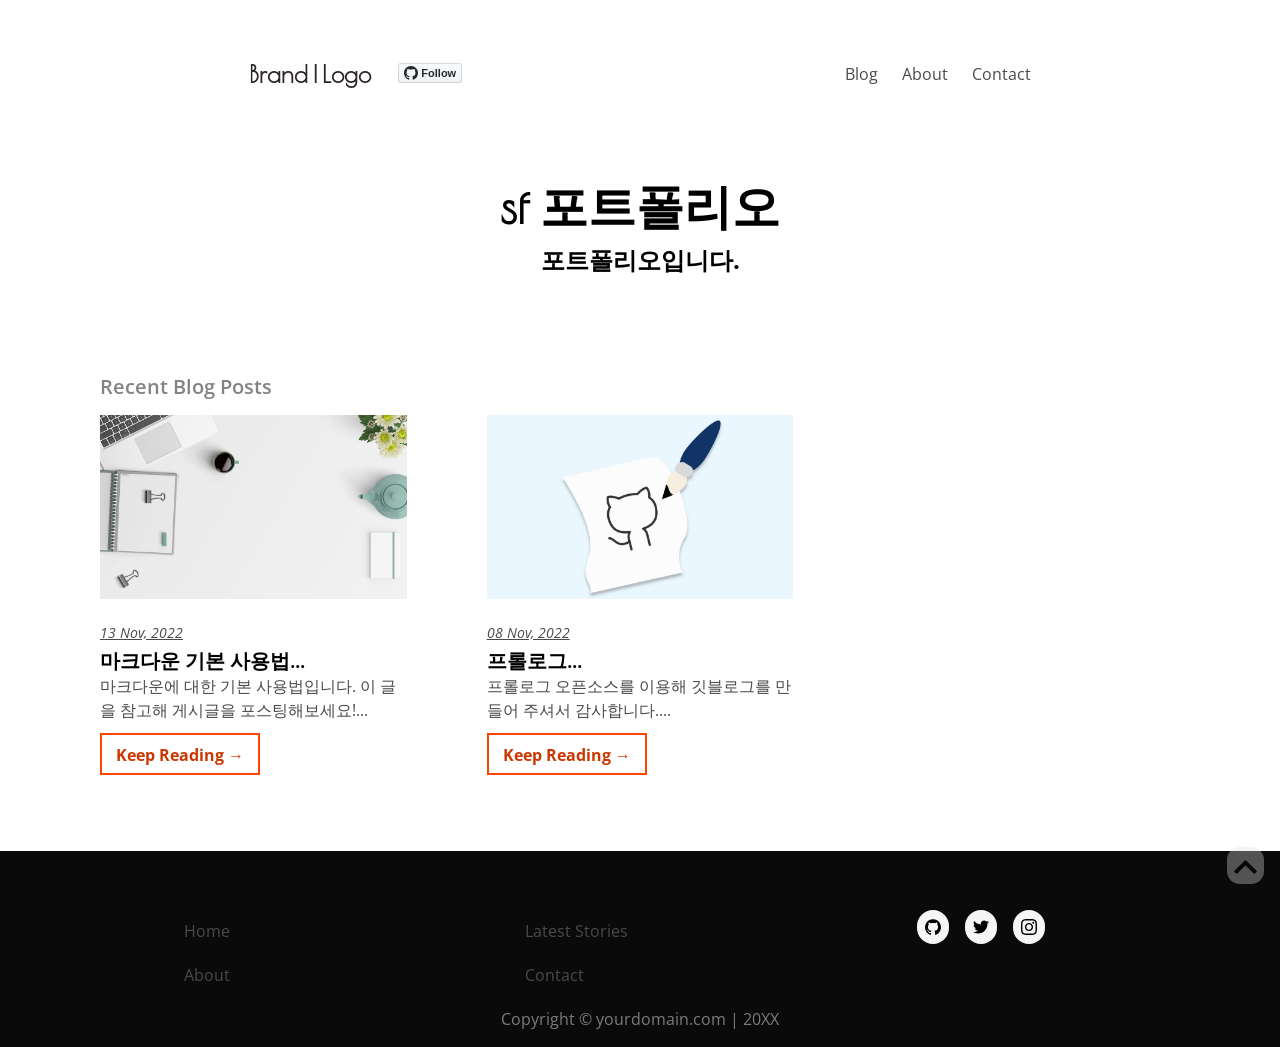
<file: index.html>
<!DOCTYPE html><html lang="en"><head><meta charSet="utf-8"/><meta http-equiv="x-ua-compatible" content="ie=edge"/><meta name="viewport" content="width=device-width, initial-scale=1, shrink-to-fit=no"/><style data-href="/styles.7bc323af78c419443149.css">@import url(https://fonts.googleapis.com/css2?family=Open+Sans:ital,wght@0,300;0,400;0,600;0,700;0,800;1,300;1,400;1,600;1,700;1,800&family=Poiret+One&display=swap);@import url(https://fonts.googleapis.com/css2?family=Poppins:ital,wght@0,100;0,300;0,400;0,700;0,900;1,100;1,300;1,400;1,700;1,900&display=swap);
/*! bulma.io v0.9.2 | MIT License | github.com/jgthms/bulma */.button,.file-cta,.input,.textarea{-moz-appearance:none;-webkit-appearance:none;align-items:center;border:1px solid transparent;border-radius:4px;box-shadow:none;display:inline-flex;font-size:1rem;height:2.5em;justify-content:flex-start;line-height:1.5;padding:calc(.5em - 1px) calc(.75em - 1px);position:relative;vertical-align:top}.button:active,.button:focus,.file-cta:active,.file-cta:focus,.input:active,.input:focus,.is-active.button,.is-active.file-cta,.is-active.input,.is-active.textarea,.textarea:active,.textarea:focus{outline:none}.button[disabled],.file-cta[disabled],.input[disabled],.textarea[disabled]{cursor:not-allowed}.button,.file{-webkit-touch-callout:none;-webkit-user-select:none;-ms-user-select:none;user-select:none}.content:not(:last-child),.message:not(:last-child),.subtitle:not(:last-child),.title:not(:last-child){margin-bottom:1.5rem}.loader{animation:spinAround .5s linear infinite;border-radius:290486px;border-color:transparent transparent #dbdbdb #dbdbdb;border-style:solid;border-width:2px;content:"";display:block;height:1em;position:relative;width:1em}/*! minireset.css v0.0.6 | MIT License | github.com/jgthms/minireset.css */body,h1,h2,h3,h4,html,li,p,textarea,ul{margin:0;padding:0}h1,h2,h3,h4{font-size:100%;font-weight:400}ul{list-style:none}button,input,textarea{margin:0}html{box-sizing:border-box}*,:after,:before{box-sizing:inherit}html{background-color:#fff;font-size:16px;-moz-osx-font-smoothing:grayscale;-webkit-font-smoothing:antialiased;min-width:300px;overflow-x:hidden;overflow-y:scroll;text-rendering:optimizeLegibility;-webkit-text-size-adjust:100%;-moz-text-size-adjust:100%;text-size-adjust:100%}article,footer,header,section{display:block}body,button,input,textarea{font-family:BlinkMacSystemFont,-apple-system,Segoe UI,Roboto,Oxygen,Ubuntu,Cantarell,Fira Sans,Droid Sans,Helvetica Neue,Helvetica,Arial,sans-serif}code{-moz-osx-font-smoothing:auto;-webkit-font-smoothing:auto;font-family:monospace}body{color:#4a4a4a;font-size:1em;font-weight:400;line-height:1.5}a{color:#3273dc;cursor:pointer;text-decoration:none}a:hover{color:#363636}code{background-color:#f5f5f5;color:#da1039;font-size:.875em;font-weight:400;padding:.25em .5em}img{height:auto;max-width:100%}span{font-style:inherit;font-weight:inherit}@keyframes spinAround{0%{transform:rotate(0deg)}to{transform:rotate(359deg)}}.button{background-color:#fff;border-color:#dbdbdb;border-width:1px;color:#363636;cursor:pointer;justify-content:center;padding:calc(.5em - 1px) 1em;text-align:center;white-space:nowrap}.button .icon{height:1.5em;width:1.5em}.button .icon:first-child:not(:last-child){margin-left:calc(-.5em - 1px);margin-right:.25em}.button .icon:last-child:not(:first-child){margin-left:.25em;margin-right:calc(-.5em - 1px)}.button .icon:first-child:last-child{margin-left:calc(-.5em - 1px);margin-right:calc(-.5em - 1px)}.button:hover{border-color:#b5b5b5;color:#363636}.button:focus{border-color:#3273dc;color:#363636}.button:focus:not(:active){box-shadow:0 0 0 .125em rgba(50,115,220,.25)}.button.is-active,.button:active{border-color:#4a4a4a;color:#363636}.button.is-link{background-color:#3273dc;border-color:transparent;color:#fff}.button.is-link:hover{background-color:#276cda}.button.is-link:focus,.button.is-link:hover{border-color:transparent;color:#fff}.button.is-link:focus:not(:active){box-shadow:0 0 0 .125em rgba(50,115,220,.25)}.button.is-link.is-active,.button.is-link:active{background-color:#2366d1;border-color:transparent;color:#fff}.button.is-link[disabled]{background-color:#3273dc;border-color:transparent;box-shadow:none}.button[disabled]{background-color:#fff;border-color:#dbdbdb;box-shadow:none;opacity:.5}.container{flex-grow:1;position:relative;width:auto}@media screen and (min-width:1024px){.container{max-width:960px}}@media screen and (min-width:1216px){.container:not(.is-max-desktop){max-width:1152px}}@media screen and (min-width:1408px){.container:not(.is-max-desktop):not(.is-max-widescreen){max-width:1344px}}.content li+li{margin-top:.25em}.content p:not(:last-child),.content ul:not(:last-child){margin-bottom:1em}.content h1,.content h2,.content h3,.content h4{color:#363636;font-weight:600;line-height:1.125}.content h1{font-size:2em;margin-bottom:.5em}.content h1:not(:first-child){margin-top:1em}.content h2{font-size:1.75em;margin-bottom:.5714em}.content h2:not(:first-child){margin-top:1.1428em}.content h3{font-size:1.5em;margin-bottom:.6666em}.content h3:not(:first-child){margin-top:1.3333em}.content h4{font-size:1.25em;margin-bottom:.8em}.content ul{list-style:disc outside;margin-left:2em;margin-top:1em}.content ul ul{list-style-type:circle;margin-top:.5em}.content ul ul ul{list-style-type:square}.icon{align-items:center;display:inline-flex;justify-content:center;height:1.5rem;width:1.5rem}.image{display:block;position:relative}.image img{display:block;height:auto;width:100%}@keyframes moveIndeterminate{0%{background-position:200% 0}to{background-position:-200% 0}}.tags{align-items:center;display:flex;flex-wrap:wrap;justify-content:flex-start}.tags .tag{margin-bottom:.5rem}.tags .tag:not(:last-child){margin-right:.5rem}.tags:last-child{margin-bottom:-.5rem}.tags:not(:last-child){margin-bottom:1rem}.tag:not(body){align-items:center;background-color:#f5f5f5;border-radius:4px;color:#4a4a4a;display:inline-flex;font-size:.75rem;height:2em;justify-content:center;line-height:1.5;padding-left:.75em;padding-right:.75em;white-space:nowrap}.tag:not(body).is-link{background-color:#3273dc;color:#fff}.tag:not(body) .icon:first-child:not(:last-child){margin-left:-.375em;margin-right:.1875em}.tag:not(body) .icon:last-child:not(:first-child){margin-left:.1875em;margin-right:-.375em}.tag:not(body) .icon:first-child:last-child{margin-left:-.375em;margin-right:-.375em}a.tag:hover{text-decoration:underline}.subtitle,.title{word-break:break-word}.subtitle span,.title span{font-weight:inherit}.subtitle .tag,.title .tag{vertical-align:middle}.title{color:#363636;font-size:2rem;font-weight:600;line-height:1.125}.title:not(.is-spaced)+.subtitle{margin-top:-1.25rem}.title.is-4{font-size:1.5rem}.title.is-6{font-size:1rem}.subtitle{color:#4a4a4a;font-size:1.25rem;font-weight:400;line-height:1.25}.subtitle:not(.is-spaced)+.title{margin-top:-1.25rem}.subtitle.is-4{font-size:1.5rem}.subtitle.is-6{font-size:1rem}.heading{display:block;font-size:11px;letter-spacing:1px;margin-bottom:5px;text-transform:uppercase}.number{align-items:center;background-color:#f5f5f5;border-radius:290486px;display:inline-flex;font-size:1.25rem;height:2em;justify-content:center;margin-right:1.5rem;min-width:2.5em;padding:.25rem .5rem;text-align:center;vertical-align:top}.input,.textarea{background-color:#fff;border-color:#dbdbdb;border-radius:4px;color:#363636}.input::-moz-placeholder,.textarea::-moz-placeholder{color:rgba(54,54,54,.3)}.input::-webkit-input-placeholder,.textarea::-webkit-input-placeholder{color:rgba(54,54,54,.3)}.input:-moz-placeholder,.textarea:-moz-placeholder{color:rgba(54,54,54,.3)}.input:-ms-input-placeholder,.textarea:-ms-input-placeholder{color:rgba(54,54,54,.3)}.input:hover,.textarea:hover{border-color:#b5b5b5}.input:active,.input:focus,.is-active.input,.is-active.textarea,.textarea:active,.textarea:focus{border-color:#3273dc;box-shadow:0 0 0 .125em rgba(50,115,220,.25)}.input[disabled],.textarea[disabled]{background-color:#f5f5f5;border-color:#f5f5f5;box-shadow:none;color:#7a7a7a}.input[disabled]::-moz-placeholder,.textarea[disabled]::-moz-placeholder{color:hsla(0,0%,47.8%,.3)}.input[disabled]::-webkit-input-placeholder,.textarea[disabled]::-webkit-input-placeholder{color:hsla(0,0%,47.8%,.3)}.input[disabled]:-moz-placeholder,.textarea[disabled]:-moz-placeholder{color:hsla(0,0%,47.8%,.3)}.input[disabled]:-ms-input-placeholder,.textarea[disabled]:-ms-input-placeholder{color:hsla(0,0%,47.8%,.3)}.input,.textarea{box-shadow:inset 0 .0625em .125em rgba(10,10,10,.05);max-width:100%;width:100%}.is-link.input,.is-link.textarea{border-color:#3273dc}.is-link.input:active,.is-link.input:focus,.is-link.is-active.input,.is-link.is-active.textarea,.is-link.textarea:active,.is-link.textarea:focus{box-shadow:0 0 0 .125em rgba(50,115,220,.25)}.textarea{display:block;max-width:100%;min-width:100%;padding:calc(.75em - 1px);resize:vertical}.textarea:not([rows]){max-height:40em;min-height:8em}.file{align-items:stretch;display:flex;justify-content:flex-start;position:relative}.file.is-link .file-cta{background-color:#3273dc;border-color:transparent;color:#fff}.file.is-link:hover .file-cta{background-color:#276cda;border-color:transparent;color:#fff}.file.is-link:focus .file-cta{border-color:transparent;box-shadow:0 0 .5em rgba(50,115,220,.25);color:#fff}.file.is-link.is-active .file-cta,.file.is-link:active .file-cta{background-color:#2366d1;border-color:transparent;color:#fff}.file-label{align-items:stretch;display:flex;cursor:pointer;justify-content:flex-start;overflow:hidden;position:relative}.file-label:hover .file-cta{background-color:#eee;color:#363636}.file-label:active .file-cta{background-color:#e8e8e8;color:#363636}.file-input{height:100%;left:0;opacity:0;outline:none;position:absolute;top:0;width:100%}.file-cta{border-color:#dbdbdb;border-radius:4px;font-size:1em;padding-left:1em;padding-right:1em;white-space:nowrap;background-color:#f5f5f5;color:#4a4a4a}.label{color:#363636;display:block;font-size:1rem;font-weight:700}.label:not(:last-child){margin-bottom:.5em}.field:not(:last-child){margin-bottom:.75rem}.control{box-sizing:border-box;clear:both;position:relative;text-align:inherit}.control,.menu{font-size:1rem}.menu-list{line-height:1.25}.menu-list a{border-radius:2px;color:#4a4a4a;display:block;padding:.5em .75em}.menu-list a:hover{background-color:#f5f5f5;color:#363636}.menu-list a.is-active{background-color:#3273dc;color:#fff}.menu-list li ul{border-left:1px solid #dbdbdb;margin:.75em;padding-left:.75em}.message{background-color:#f5f5f5;border-radius:4px;font-size:1rem}.message a:not(.button):not(.tag):not(.dropdown-item){color:currentColor;text-decoration:underline}.message.is-link{background-color:#eef3fc}.message.is-link .message-body{border-color:#3273dc;color:#2160c4}.message-body{border-radius:4px;border:solid #dbdbdb;border-width:0 0 0 4px;color:#4a4a4a;padding:1.25em 1.5em}.message-body code,.navbar{background-color:#fff}.navbar{min-height:3.25rem;position:relative;z-index:30}.navbar.is-link{background-color:#3273dc;color:#fff}.navbar.is-link .navbar-brand>.navbar-item{color:#fff}.navbar.is-link .navbar-brand>a.navbar-item.is-active,.navbar.is-link .navbar-brand>a.navbar-item:focus,.navbar.is-link .navbar-brand>a.navbar-item:hover{background-color:#2366d1;color:#fff}.navbar.is-link .navbar-burger{color:#fff}@media screen and (min-width:1024px){.navbar.is-link .navbar-start>.navbar-item{color:#fff}.navbar.is-link .navbar-start>a.navbar-item.is-active,.navbar.is-link .navbar-start>a.navbar-item:focus,.navbar.is-link .navbar-start>a.navbar-item:hover{background-color:#2366d1;color:#fff}}.navbar>.container{width:100%}.navbar-brand,.navbar>.container{align-items:stretch;display:flex;min-height:3.25rem}.navbar-brand{flex-shrink:0}.navbar-brand a.navbar-item:focus,.navbar-brand a.navbar-item:hover{background-color:transparent}.navbar-burger{color:#4a4a4a;cursor:pointer;display:block;height:3.25rem;position:relative;width:3.25rem;margin-left:auto}.navbar-burger span{background-color:currentColor;display:block;height:1px;left:calc(50% - 8px);position:absolute;transform-origin:center;transition-duration:86ms;transition-property:background-color,opacity,transform;transition-timing-function:ease-out;width:16px}.navbar-burger span:first-child{top:calc(50% - 6px)}.navbar-burger span:nth-child(2){top:calc(50% - 1px)}.navbar-burger span:nth-child(3){top:calc(50% + 4px)}.navbar-burger:hover{background-color:rgba(0,0,0,.05)}.navbar-burger.is-active span:first-child{transform:translateY(5px) rotate(45deg)}.navbar-burger.is-active span:nth-child(2){opacity:0}.navbar-burger.is-active span:nth-child(3){transform:translateY(-5px) rotate(-45deg)}.navbar-menu{display:none}.navbar-item{color:#4a4a4a;display:block;line-height:1.5;padding:.5rem .75rem;position:relative}.navbar-item .icon:only-child{margin-left:-.25rem;margin-right:-.25rem}a.navbar-item{cursor:pointer}a.navbar-item.is-active,a.navbar-item:focus,a.navbar-item:focus-within,a.navbar-item:hover{background-color:#fafafa;color:#3273dc}.navbar-item{flex-grow:0;flex-shrink:0}.navbar-item img{max-height:1.75rem}@media screen and (max-width:1023px){.navbar>.container{display:block}.navbar-brand .navbar-item{align-items:center;display:flex}.navbar-menu{background-color:#fff;box-shadow:0 8px 16px rgba(10,10,10,.1);padding:.5rem 0}.navbar-menu.is-active{display:block}}@media screen and (min-width:1024px){.navbar,.navbar-menu,.navbar-start{align-items:stretch;display:flex}.navbar{min-height:3.25rem}.navbar.is-transparent a.navbar-item.is-active,.navbar.is-transparent a.navbar-item:focus,.navbar.is-transparent a.navbar-item:hover{background-color:transparent!important}.navbar-burger{display:none}.navbar-item{align-items:center;display:flex}.navbar-menu{flex-grow:1;flex-shrink:0}.navbar-start{justify-content:flex-start;margin-right:auto}.container>.navbar .navbar-brand,.navbar>.container .navbar-brand{margin-left:-.75rem}.container>.navbar .navbar-menu,.navbar>.container .navbar-menu{margin-right:-.75rem}a.navbar-item.is-active{color:#0a0a0a}a.navbar-item.is-active:not(:focus):not(:hover){background-color:transparent}}.column{display:block;flex-basis:0;flex-grow:1;flex-shrink:1;padding:.75rem}@media print,screen and (min-width:769px){.column.is-offset-1{margin-left:8.33333%}.column.is-4{flex:none;width:33.33333%}.column.is-6{flex:none;width:50%}.column.is-10{flex:none;width:83.33333%}.column.is-12{flex:none;width:100%}}.columns{margin-left:-.75rem;margin-right:-.75rem;margin-top:-.75rem}.columns:last-child{margin-bottom:-.75rem}.columns:not(:last-child){margin-bottom:.75rem}.columns.is-multiline{flex-wrap:wrap}@media print,screen and (min-width:769px){.columns:not(.is-desktop){display:flex}}.has-background-black{background-color:#0a0a0a!important}.has-text-primary{color:#00d1b2!important}a.has-text-primary:focus,a.has-text-primary:hover{color:#009e86!important}.has-text-white-ter{color:#f5f5f5!important}.is-size-1{font-size:3rem!important}.is-size-2{font-size:2.5rem!important}.is-size-4{font-size:1.5rem!important}.is-size-5{font-size:1.25rem!important}@media screen and (max-width:768px){.is-size-3-mobile{font-size:2rem!important}.is-size-5-mobile{font-size:1.25rem!important}}@media print,screen and (min-width:769px){.is-size-2-tablet{font-size:2.5rem!important}.is-size-5-tablet{font-size:1.25rem!important}}@media screen and (min-width:1216px){.is-size-1-widescreen{font-size:3rem!important}.is-size-4-widescreen{font-size:1.5rem!important}}.has-text-centered{text-align:center!important}.has-text-weight-semibold{font-weight:600!important}.has-text-weight-bold{font-weight:700!important}.is-block{display:block!important}.section{padding:3rem 1.5rem}.footer{background-color:#fafafa;padding:3rem 1.5rem 6rem}.container{max-width:1100px;margin:0 auto;flex-grow:0}.flex{display:flex;justify-content:center;align-items:flex-start;height:100%;width:100%}.flex-col,.flex-col-around{flex-direction:column}.flex-around,.flex-col-around{justify-content:space-around}.grid{display:grid!important;grid-template-columns:repeat(2,1fr);justify-content:center;height:100%;gap:4em 5em}.grid-3{grid-template-columns:repeat(3,1fr)}.center{justify-content:center!important;align-items:center!important;text-align:center!important}body,html{font-family:Open Sans}.navbar{box-shadow:none!important;margin-top:3em!important}.navbar-menu{flex-grow:0!important}.navbar-start{margin-right:0!important}.content .taglist{list-style:none;margin:1.5rem 1.5rem 0 0;display:flex;flex-wrap:wrap;justify-content:left;align-items:center}.content .taglist li{padding:0 2rem 1rem 0;margin-bottom:1.5rem;margin-top:0}h1{font-family:Poiret One}.tag{background:#ddd;opacity:.62;border-radius:20px;padding:.4em 1em!important}.section{padding:2rem 1.5rem!important}.btn{display:inline-block;padding:12px 16px 10px;font-size:18px;font-size:1rem;line-height:1.25;background-color:#fff;margin-top:0;text-decoration:none;font-weight:700;color:#cc3700;text-align:center;box-shadow:inset 0 0 0 2px #f40;transition:all .15s ease}.margin-top-0{margin-top:0!important}.icon svg{width:1.5rem;height:1.35rem;fill:currentColor}.navbar-brand .navbar-item.logo{padding:0 1rem}footer.footer{padding:2rem 0 0;background-color:transparent}.logo{font-size:1.5rem;display:flex;justify-content:space-between;align-items:center}.logo h1{margin-right:15px;font-weight:700!important;color:#2b2523}.menu-list{list-style:none!important;text-align:left}.social{padding:2em}.social a{padding:.5em .5em .3em;border-radius:1em;background-color:#f5f5f5;margin:.5em;width:1em;height:1em;vertical-align:middle;display:inline}.featured-thumbnail{width:100%!important;height:2em!important}.blog-list-item{height:-webkit-fit-content;height:-moz-fit-content;height:fit-content}.blog-list-item.is-featured{background-color:#ddd}.blog-list-item header{display:flex}.blog-list-item .featured-thumbnail{flex-basis:35%}.blogRollTitle{color:#000!important;font-size:1.22em!important;font-weight:600!important}.blogRollDate{margin:.65em 0!important;font-size:.85em;text-decoration:underline;font-style:italic}.blogRollExcerpt{margin-top:0!important;margin-bottom:.7em!important;overflow:hidden}.blogPostDescription{margin-top:.5em;color:#454746!important}.blogPostedDetails{font-style:italic!important;font-family:Poppins!important;font-size:.9em}.blogPostAuthor,.blogPostDate{text-decoration:underline!important}.scroll-to-top:before{content:url([data-uri]);padding:7px;justify-content:center;align-items:center;opacity:.35;background:#ddd;border-radius:35%;width:2.3em;height:2.3em;position:fixed;right:1em;bottom:1em;cursor:pointer}.scroll-to-top:hover:before{padding:7px;opacity:.8}.line{width:100%!important;height:1px;background:#141414!important;margin:1em auto!important}.blogPostFeatureImage{height:30em!important;width:100vw!important;-o-object-fit:cover;object-fit:cover}.blogContainer,.blogPostContentsContainer{width:80vw;margin:4em auto;position:relative}.blogPostContentsContainer{width:50vw}.blogPostContentsContainer h1,.blogPostContentsContainer h2,.blogPostContentsContainer h3,.blogPostContentsContainer h4,.blogPostContentsContainer li,.blogPostContentsContainer p,.blogPostContentsContainer span,.blogPostContentsContainer ul{color:#000!important;font-family:Poppins!important;position:relative;width:-webkit-fit-content;width:-moz-fit-content;width:fit-content;margin-top:1em}.blogPostContentsContainer p{text-align:justify;width:100%!important}.blogPostContentsContainer p img{margin:1.5em auto!important;width:100em}.blogPostContent li{width:100%;text-align:justify}.blogPostContentsContainer h1:after,.blogPostContentsContainer h2:after,.blogPostContentsContainer h3:after,.blogPostContentsContainer h4:after{position:absolute;margin-top:-.45em;margin-left:-10px;display:block;width:107%;height:.5em;background:#eff239;content:"";z-index:-1;border-bottom:2px solid #ddd}.blogPostContentsContainer h2:after{background:#a5f1b1}.blogPostContentsContainer h3:after{background:#9cf5f0}.is-featured{background:#fff!important}.recent-posts{color:#848383!important}@media (max-width:800px){.blog-list-item .featured-thumbnail{flex-basis:50%}.grid-3{grid-template-columns:repeat(2,1fr)!important}.blogContainer{font-size:.85em!important}.blogPostContentsContainer{width:65vw!important}}@media (max-width:500px){.main-heading{margin:0!important;text-align:center!important}.blog-list-item header{display:block}.blog-list-item .featured-thumbnail{text-align:center;max-width:100%;margin:0 0 1em}.grid-3{grid-template-columns:1fr!important}.section{padding:1rem!important}.featured-thumbnail{height:-webkit-fit-content!important;height:-moz-fit-content!important;height:fit-content!important}.blogContainer{font-size:.8em!important;width:85vw!important;margin:2em auto!important}.blogPostContentsContainer{width:75vw!important;text-align:justify}}</style><meta name="generator" content="Gatsby 2.24.37"/><title data-react-helmet="true">sf 포트폴리오</title><link data-react-helmet="true" rel="apple-touch-icon" sizes="180x180" href="/img/apple-touch-icon.png"/><link data-react-helmet="true" rel="icon" type="image/png" href="/img/favicon-32x32.png" sizes="32x32"/><link data-react-helmet="true" rel="icon" type="image/png" href="/img/favicon-16x16.png" sizes="16x16"/><link data-react-helmet="true" rel="mask-icon" href="/img/safari-pinned-tab.svg" color="#ff4400"/><meta data-react-helmet="true" name="description" content="포트폴리오입니다."/><meta data-react-helmet="true" name="theme-color" content="#fff"/><meta data-react-helmet="true" property="og:type" content="business.business"/><meta data-react-helmet="true" property="og:title" content="sf 포트폴리오"/><meta data-react-helmet="true" property="og:url" content="/"/><meta data-react-helmet="true" property="og:image" content="/img/og-image.jpg"/><link as="script" rel="preload" href="/webpack-runtime-63643938f83669795c24.js"/><link as="script" rel="preload" href="/framework-4d388e42692921a0bc82.js"/><link as="script" rel="preload" href="/532a2f07-eab12bd8c1307bb9b2a4.js"/><link as="script" rel="preload" href="/app-147960cbd689cc991145.js"/><link as="script" rel="preload" href="/styles-c2fe8482057191dca484.js"/><link as="script" rel="preload" href="/commons-8149bf0bbb9177bcf51c.js"/><link as="script" rel="preload" href="/233a1a0f0481e1f160c8b6a87829289b8028ee57-f96284c539a9c93ef2b7.js"/><link as="script" rel="preload" href="/component---src-templates-index-page-js-964e626657941ab0d46b.js"/><link as="fetch" rel="preload" href="/page-data/index/page-data.json" crossorigin="anonymous"/><link as="fetch" rel="preload" href="/page-data/sq/d/3127477162.json" crossorigin="anonymous"/><link as="fetch" rel="preload" href="/page-data/sq/d/4080856488.json" crossorigin="anonymous"/><link as="fetch" rel="preload" href="/page-data/app-data.json" crossorigin="anonymous"/></head><body><div id="___gatsby"><div style="outline:none" tabindex="-1" id="gatsby-focus-wrapper"><div><nav class="navbar is-transparent" role="navigation" aria-label="main-navigation"><div class="container flex-around"><div class="navbar-brand logo"><a aria-current="page" class="navbar-item" title="Logo" href="/"><h1>Brand | Logo</h1></a><span><a href="https://github.com/simarmannsingh">Follow</a></span><div class="navbar-burger burger " data-target="navMenu" role="button" tabindex="0"><span></span><span></span><span></span></div></div><div id="navMenu" class="navbar-menu "><div class="navbar-start has-text-centered"><a class="navbar-item" href="/blog">Blog</a><a class="navbar-item" href="/pages/about">About</a><a class="navbar-item" href="/contact">Contact</a></div></div></div></nav><div><div><div class="margin-top-0"><div class="main-heading" style="display:flex;flex-direction:column;height:200px;line-height:1;justify-content:center;align-items:center"><h1 class="has-text-weight-bold is-size-3-mobile is-size-2-tablet is-size-1-widescreen" style="color:black;line-height:1;padding:0.25em;margin-top:1em">sf 포트폴리오</h1><h3 class="has-text-weight-bold is-size-5-mobile is-size-5-tablet is-size-4-widescreen" style="color:black;line-height:1;padding:0.25em">포트폴리오입니다.</h3></div></div><section class="section section--gradient"><div class="container"><div class="section"><div><div class="column is-12"><div class="content"><div><h4 class="recent-posts">Recent Blog Posts</h4><div class="grid grid-3"><div class="is-12"><article class="blog-list-item "><header class="flex flex-col-around"><div class="featured-thumbnail"><div class=" gatsby-image-wrapper" style="position:relative;overflow:hidden;width:100%;margin:0 0 1em 0"><div aria-hidden="true" style="width:100%;padding-bottom:60.15624999999999%"></div><img aria-hidden="true" src="[data-uri]" alt="featured image thumbnail for post 마크다운 기본 사용법" style="position:absolute;top:0;left:0;width:100%;height:100%;object-fit:cover;object-position:center;opacity:1;transition-delay:500ms"/><noscript><picture><source srcset="/static/795c5fa50748434d9caf24ed276e7ecc/b95f4/post-image.png 256w,
/static/795c5fa50748434d9caf24ed276e7ecc/6ba37/post-image.png 512w,
/static/795c5fa50748434d9caf24ed276e7ecc/4e530/post-image.png 1024w,
/static/795c5fa50748434d9caf24ed276e7ecc/e8b3c/post-image.png 1536w,
/static/795c5fa50748434d9caf24ed276e7ecc/0e6e2/post-image.png 1920w" sizes="(max-width: 1024px) 100vw, 1024px" /><img loading="lazy" sizes="(max-width: 1024px) 100vw, 1024px" srcset="/static/795c5fa50748434d9caf24ed276e7ecc/b95f4/post-image.png 256w,
/static/795c5fa50748434d9caf24ed276e7ecc/6ba37/post-image.png 512w,
/static/795c5fa50748434d9caf24ed276e7ecc/4e530/post-image.png 1024w,
/static/795c5fa50748434d9caf24ed276e7ecc/e8b3c/post-image.png 1536w,
/static/795c5fa50748434d9caf24ed276e7ecc/0e6e2/post-image.png 1920w" src="/static/795c5fa50748434d9caf24ed276e7ecc/4e530/post-image.png" alt="featured image thumbnail for post 마크다운 기본 사용법" style="position:absolute;top:0;left:0;opacity:1;width:100%;height:100%;object-fit:cover;object-position:center"/></picture></noscript></div></div><p class="post-meta"><span class="subtitle is-block blogRollDate">13 Nov, 2022</span><a class="title has-text-primary is-size-5 blogRollTitle" href="/blog/1668304655157/">마크다운 기본 사용법...</a></p></header><p class="blogRollExcerpt flex flex-col-around">마크다운에 대한 기본 사용법입니다. 이 글을 참고해 게시글을 포스팅해보세요!...</p><a class="btn" href="/blog/1668304655157/">Keep Reading →</a></article></div><div class="is-12"><article class="blog-list-item "><header class="flex flex-col-around"><div class="featured-thumbnail"><div class=" gatsby-image-wrapper" style="position:relative;overflow:hidden;width:100%;margin:0 0 1em 0"><div aria-hidden="true" style="width:100%;padding-bottom:60.15624999999999%"></div><img aria-hidden="true" src="[data-uri]" alt="featured image thumbnail for post 프롤로그" style="position:absolute;top:0;left:0;width:100%;height:100%;object-fit:cover;object-position:center;opacity:1;transition-delay:500ms"/><noscript><picture><source srcset="/static/6253ad1d0799a68239415d61f23de0ea/b95f4/logo.png 256w,
/static/6253ad1d0799a68239415d61f23de0ea/6ba37/logo.png 512w,
/static/6253ad1d0799a68239415d61f23de0ea/4e530/logo.png 1024w,
/static/6253ad1d0799a68239415d61f23de0ea/e8b3c/logo.png 1536w,
/static/6253ad1d0799a68239415d61f23de0ea/0e6e2/logo.png 1920w" sizes="(max-width: 1024px) 100vw, 1024px" /><img loading="lazy" sizes="(max-width: 1024px) 100vw, 1024px" srcset="/static/6253ad1d0799a68239415d61f23de0ea/b95f4/logo.png 256w,
/static/6253ad1d0799a68239415d61f23de0ea/6ba37/logo.png 512w,
/static/6253ad1d0799a68239415d61f23de0ea/4e530/logo.png 1024w,
/static/6253ad1d0799a68239415d61f23de0ea/e8b3c/logo.png 1536w,
/static/6253ad1d0799a68239415d61f23de0ea/0e6e2/logo.png 1920w" src="/static/6253ad1d0799a68239415d61f23de0ea/4e530/logo.png" alt="featured image thumbnail for post 프롤로그" style="position:absolute;top:0;left:0;opacity:1;width:100%;height:100%;object-fit:cover;object-position:center"/></picture></noscript></div></div><p class="post-meta"><span class="subtitle is-block blogRollDate">08 Nov, 2022</span><a class="title has-text-primary is-size-5 blogRollTitle" href="/blog/1667910911415/">프롤로그...</a></p></header><p class="blogRollExcerpt flex flex-col-around">프롤로그 오픈소스를 이용해 깃블로그를 만들어 주셔서 감사합니다....</p><a class="btn" href="/blog/1667910911415/">Keep Reading →</a></article></div></div></div></div></div></div></div></div></section></div></div><div class="scroll-to-top" aria-label="Scroll To Top" id="scrolltotop" role="button" tabindex="0"></div><footer class="footer has-background-black has-text-white-ter"><div class="content has-text-centered has-background-black has-text-white-ter"><div class="has-background-black has-text-white-ter"><div style="max-width:80vw;margin:0 auto" class="columns"><div class="column is-4"><section class="menu"><ul class="menu-list"><li><a aria-current="page" class="navbar-item" href="/">Home</a></li><li><a class="navbar-item" href="/pages/about">About</a></li></ul></section></div><div class="column is-4"><section><ul class="menu-list"><li><a class="navbar-item" href="/blog">Latest Stories</a></li><li><a class="navbar-item" href="/contact">Contact</a></li></ul></section></div><div class="column is-4 social"><a title="github" href="https://github.com/"><img src="[data-uri]" alt="GitHub" style="width:1em;height:1em"/></a><a title="twitter" href="https://twitter.com/"><img class="fas fa-lg" src="[data-uri]" alt="Twitter" style="width:1em;height:1em"/></a><a title="instagram" href="https://www.instagram.com/"><img src="[data-uri]" alt="Instagram" style="width:1em;height:1em"/></a></div></div></div><p style="padding-bottom:1em;color:#7c7c7c">Copyright © yourdomain.com | 20XX</p></div></footer></div></div><div id="gatsby-announcer" style="position:absolute;top:0;width:1px;height:1px;padding:0;overflow:hidden;clip:rect(0, 0, 0, 0);white-space:nowrap;border:0" aria-live="assertive" aria-atomic="true"></div></div><script id="gatsby-script-loader">/*<![CDATA[*/window.pagePath="/";/*]]>*/</script><script id="gatsby-chunk-mapping">/*<![CDATA[*/window.___chunkMapping={"polyfill":["/polyfill-4ae9998089be5c9f1dc7.js"],"app":["/app-147960cbd689cc991145.js"],"component---src-pages-404-js":["/component---src-pages-404-js-a76d34b42277620a1828.js"],"component---src-pages-blog-index-js":["/component---src-pages-blog-index-js-4e3d35986d8b464ea220.js"],"component---src-pages-contact-examples-js":["/component---src-pages-contact-examples-js-cd8b0f4aa93d2d61bd7f.js"],"component---src-pages-contact-file-upload-js":["/component---src-pages-contact-file-upload-js-48baece73b558894550e.js"],"component---src-pages-contact-index-js":["/component---src-pages-contact-index-js-ebd5f7e4924e345bbfef.js"],"component---src-pages-contact-thanks-js":["/component---src-pages-contact-thanks-js-15c00b7855f09f799c1e.js"],"component---src-pages-tags-index-js":["/component---src-pages-tags-index-js-f9ea78f571dddd878998.js"],"component---src-templates-about-page-js":["/component---src-templates-about-page-js-bcd180a172a412ad40fa.js"],"component---src-templates-blog-post-js":["/component---src-templates-blog-post-js-5b8ce9c1d52a3f599333.js"],"component---src-templates-index-page-js":["/component---src-templates-index-page-js-964e626657941ab0d46b.js"],"component---src-templates-tags-js":["/component---src-templates-tags-js-c4d26e1190a971962eda.js"],"polyfills-dom":["/polyfills-dom-c834083e74801d8ee598.js"],"polyfills-core-js":["/polyfills-core-js-0a0ea6a9cf6f77847947.js"]};/*]]>*/</script><script src="/polyfill-4ae9998089be5c9f1dc7.js" nomodule=""></script><script src="/component---src-templates-index-page-js-964e626657941ab0d46b.js" async=""></script><script src="/233a1a0f0481e1f160c8b6a87829289b8028ee57-f96284c539a9c93ef2b7.js" async=""></script><script src="/commons-8149bf0bbb9177bcf51c.js" async=""></script><script src="/styles-c2fe8482057191dca484.js" async=""></script><script src="/app-147960cbd689cc991145.js" async=""></script><script src="/532a2f07-eab12bd8c1307bb9b2a4.js" async=""></script><script src="/framework-4d388e42692921a0bc82.js" async=""></script><script src="/webpack-runtime-63643938f83669795c24.js" async=""></script></body></html>
</file>
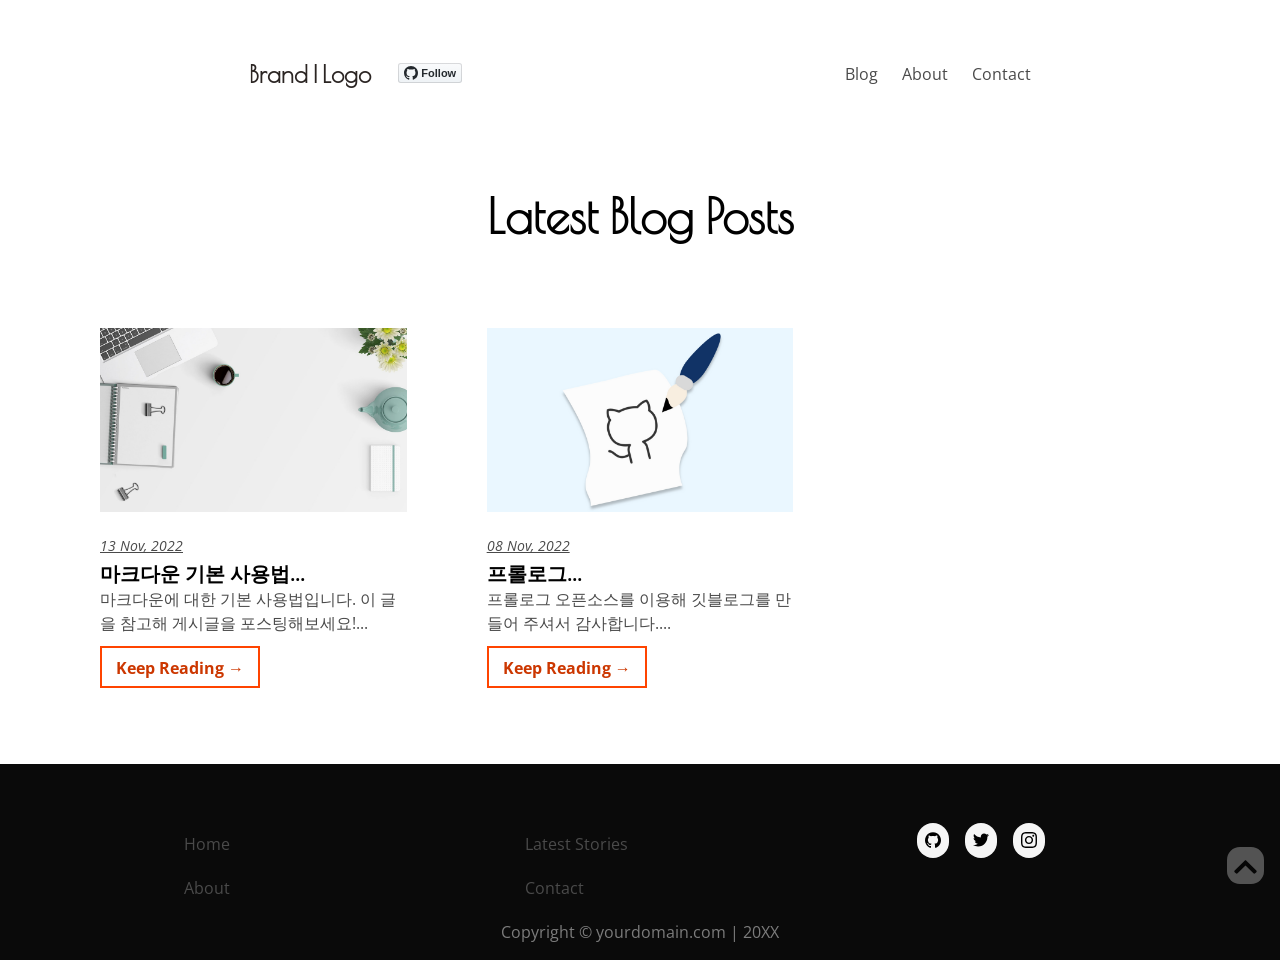
<file: blog/index.html>
<!DOCTYPE html><html lang="en"><head><meta charSet="utf-8"/><meta http-equiv="x-ua-compatible" content="ie=edge"/><meta name="viewport" content="width=device-width, initial-scale=1, shrink-to-fit=no"/><style data-href="/styles.7bc323af78c419443149.css">@import url(https://fonts.googleapis.com/css2?family=Open+Sans:ital,wght@0,300;0,400;0,600;0,700;0,800;1,300;1,400;1,600;1,700;1,800&family=Poiret+One&display=swap);@import url(https://fonts.googleapis.com/css2?family=Poppins:ital,wght@0,100;0,300;0,400;0,700;0,900;1,100;1,300;1,400;1,700;1,900&display=swap);
/*! bulma.io v0.9.2 | MIT License | github.com/jgthms/bulma */.button,.file-cta,.input,.textarea{-moz-appearance:none;-webkit-appearance:none;align-items:center;border:1px solid transparent;border-radius:4px;box-shadow:none;display:inline-flex;font-size:1rem;height:2.5em;justify-content:flex-start;line-height:1.5;padding:calc(.5em - 1px) calc(.75em - 1px);position:relative;vertical-align:top}.button:active,.button:focus,.file-cta:active,.file-cta:focus,.input:active,.input:focus,.is-active.button,.is-active.file-cta,.is-active.input,.is-active.textarea,.textarea:active,.textarea:focus{outline:none}.button[disabled],.file-cta[disabled],.input[disabled],.textarea[disabled]{cursor:not-allowed}.button,.file{-webkit-touch-callout:none;-webkit-user-select:none;-ms-user-select:none;user-select:none}.content:not(:last-child),.message:not(:last-child),.subtitle:not(:last-child),.title:not(:last-child){margin-bottom:1.5rem}.loader{animation:spinAround .5s linear infinite;border-radius:290486px;border-color:transparent transparent #dbdbdb #dbdbdb;border-style:solid;border-width:2px;content:"";display:block;height:1em;position:relative;width:1em}/*! minireset.css v0.0.6 | MIT License | github.com/jgthms/minireset.css */body,h1,h2,h3,h4,html,li,p,textarea,ul{margin:0;padding:0}h1,h2,h3,h4{font-size:100%;font-weight:400}ul{list-style:none}button,input,textarea{margin:0}html{box-sizing:border-box}*,:after,:before{box-sizing:inherit}html{background-color:#fff;font-size:16px;-moz-osx-font-smoothing:grayscale;-webkit-font-smoothing:antialiased;min-width:300px;overflow-x:hidden;overflow-y:scroll;text-rendering:optimizeLegibility;-webkit-text-size-adjust:100%;-moz-text-size-adjust:100%;text-size-adjust:100%}article,footer,header,section{display:block}body,button,input,textarea{font-family:BlinkMacSystemFont,-apple-system,Segoe UI,Roboto,Oxygen,Ubuntu,Cantarell,Fira Sans,Droid Sans,Helvetica Neue,Helvetica,Arial,sans-serif}code{-moz-osx-font-smoothing:auto;-webkit-font-smoothing:auto;font-family:monospace}body{color:#4a4a4a;font-size:1em;font-weight:400;line-height:1.5}a{color:#3273dc;cursor:pointer;text-decoration:none}a:hover{color:#363636}code{background-color:#f5f5f5;color:#da1039;font-size:.875em;font-weight:400;padding:.25em .5em}img{height:auto;max-width:100%}span{font-style:inherit;font-weight:inherit}@keyframes spinAround{0%{transform:rotate(0deg)}to{transform:rotate(359deg)}}.button{background-color:#fff;border-color:#dbdbdb;border-width:1px;color:#363636;cursor:pointer;justify-content:center;padding:calc(.5em - 1px) 1em;text-align:center;white-space:nowrap}.button .icon{height:1.5em;width:1.5em}.button .icon:first-child:not(:last-child){margin-left:calc(-.5em - 1px);margin-right:.25em}.button .icon:last-child:not(:first-child){margin-left:.25em;margin-right:calc(-.5em - 1px)}.button .icon:first-child:last-child{margin-left:calc(-.5em - 1px);margin-right:calc(-.5em - 1px)}.button:hover{border-color:#b5b5b5;color:#363636}.button:focus{border-color:#3273dc;color:#363636}.button:focus:not(:active){box-shadow:0 0 0 .125em rgba(50,115,220,.25)}.button.is-active,.button:active{border-color:#4a4a4a;color:#363636}.button.is-link{background-color:#3273dc;border-color:transparent;color:#fff}.button.is-link:hover{background-color:#276cda}.button.is-link:focus,.button.is-link:hover{border-color:transparent;color:#fff}.button.is-link:focus:not(:active){box-shadow:0 0 0 .125em rgba(50,115,220,.25)}.button.is-link.is-active,.button.is-link:active{background-color:#2366d1;border-color:transparent;color:#fff}.button.is-link[disabled]{background-color:#3273dc;border-color:transparent;box-shadow:none}.button[disabled]{background-color:#fff;border-color:#dbdbdb;box-shadow:none;opacity:.5}.container{flex-grow:1;position:relative;width:auto}@media screen and (min-width:1024px){.container{max-width:960px}}@media screen and (min-width:1216px){.container:not(.is-max-desktop){max-width:1152px}}@media screen and (min-width:1408px){.container:not(.is-max-desktop):not(.is-max-widescreen){max-width:1344px}}.content li+li{margin-top:.25em}.content p:not(:last-child),.content ul:not(:last-child){margin-bottom:1em}.content h1,.content h2,.content h3,.content h4{color:#363636;font-weight:600;line-height:1.125}.content h1{font-size:2em;margin-bottom:.5em}.content h1:not(:first-child){margin-top:1em}.content h2{font-size:1.75em;margin-bottom:.5714em}.content h2:not(:first-child){margin-top:1.1428em}.content h3{font-size:1.5em;margin-bottom:.6666em}.content h3:not(:first-child){margin-top:1.3333em}.content h4{font-size:1.25em;margin-bottom:.8em}.content ul{list-style:disc outside;margin-left:2em;margin-top:1em}.content ul ul{list-style-type:circle;margin-top:.5em}.content ul ul ul{list-style-type:square}.icon{align-items:center;display:inline-flex;justify-content:center;height:1.5rem;width:1.5rem}.image{display:block;position:relative}.image img{display:block;height:auto;width:100%}@keyframes moveIndeterminate{0%{background-position:200% 0}to{background-position:-200% 0}}.tags{align-items:center;display:flex;flex-wrap:wrap;justify-content:flex-start}.tags .tag{margin-bottom:.5rem}.tags .tag:not(:last-child){margin-right:.5rem}.tags:last-child{margin-bottom:-.5rem}.tags:not(:last-child){margin-bottom:1rem}.tag:not(body){align-items:center;background-color:#f5f5f5;border-radius:4px;color:#4a4a4a;display:inline-flex;font-size:.75rem;height:2em;justify-content:center;line-height:1.5;padding-left:.75em;padding-right:.75em;white-space:nowrap}.tag:not(body).is-link{background-color:#3273dc;color:#fff}.tag:not(body) .icon:first-child:not(:last-child){margin-left:-.375em;margin-right:.1875em}.tag:not(body) .icon:last-child:not(:first-child){margin-left:.1875em;margin-right:-.375em}.tag:not(body) .icon:first-child:last-child{margin-left:-.375em;margin-right:-.375em}a.tag:hover{text-decoration:underline}.subtitle,.title{word-break:break-word}.subtitle span,.title span{font-weight:inherit}.subtitle .tag,.title .tag{vertical-align:middle}.title{color:#363636;font-size:2rem;font-weight:600;line-height:1.125}.title:not(.is-spaced)+.subtitle{margin-top:-1.25rem}.title.is-4{font-size:1.5rem}.title.is-6{font-size:1rem}.subtitle{color:#4a4a4a;font-size:1.25rem;font-weight:400;line-height:1.25}.subtitle:not(.is-spaced)+.title{margin-top:-1.25rem}.subtitle.is-4{font-size:1.5rem}.subtitle.is-6{font-size:1rem}.heading{display:block;font-size:11px;letter-spacing:1px;margin-bottom:5px;text-transform:uppercase}.number{align-items:center;background-color:#f5f5f5;border-radius:290486px;display:inline-flex;font-size:1.25rem;height:2em;justify-content:center;margin-right:1.5rem;min-width:2.5em;padding:.25rem .5rem;text-align:center;vertical-align:top}.input,.textarea{background-color:#fff;border-color:#dbdbdb;border-radius:4px;color:#363636}.input::-moz-placeholder,.textarea::-moz-placeholder{color:rgba(54,54,54,.3)}.input::-webkit-input-placeholder,.textarea::-webkit-input-placeholder{color:rgba(54,54,54,.3)}.input:-moz-placeholder,.textarea:-moz-placeholder{color:rgba(54,54,54,.3)}.input:-ms-input-placeholder,.textarea:-ms-input-placeholder{color:rgba(54,54,54,.3)}.input:hover,.textarea:hover{border-color:#b5b5b5}.input:active,.input:focus,.is-active.input,.is-active.textarea,.textarea:active,.textarea:focus{border-color:#3273dc;box-shadow:0 0 0 .125em rgba(50,115,220,.25)}.input[disabled],.textarea[disabled]{background-color:#f5f5f5;border-color:#f5f5f5;box-shadow:none;color:#7a7a7a}.input[disabled]::-moz-placeholder,.textarea[disabled]::-moz-placeholder{color:hsla(0,0%,47.8%,.3)}.input[disabled]::-webkit-input-placeholder,.textarea[disabled]::-webkit-input-placeholder{color:hsla(0,0%,47.8%,.3)}.input[disabled]:-moz-placeholder,.textarea[disabled]:-moz-placeholder{color:hsla(0,0%,47.8%,.3)}.input[disabled]:-ms-input-placeholder,.textarea[disabled]:-ms-input-placeholder{color:hsla(0,0%,47.8%,.3)}.input,.textarea{box-shadow:inset 0 .0625em .125em rgba(10,10,10,.05);max-width:100%;width:100%}.is-link.input,.is-link.textarea{border-color:#3273dc}.is-link.input:active,.is-link.input:focus,.is-link.is-active.input,.is-link.is-active.textarea,.is-link.textarea:active,.is-link.textarea:focus{box-shadow:0 0 0 .125em rgba(50,115,220,.25)}.textarea{display:block;max-width:100%;min-width:100%;padding:calc(.75em - 1px);resize:vertical}.textarea:not([rows]){max-height:40em;min-height:8em}.file{align-items:stretch;display:flex;justify-content:flex-start;position:relative}.file.is-link .file-cta{background-color:#3273dc;border-color:transparent;color:#fff}.file.is-link:hover .file-cta{background-color:#276cda;border-color:transparent;color:#fff}.file.is-link:focus .file-cta{border-color:transparent;box-shadow:0 0 .5em rgba(50,115,220,.25);color:#fff}.file.is-link.is-active .file-cta,.file.is-link:active .file-cta{background-color:#2366d1;border-color:transparent;color:#fff}.file-label{align-items:stretch;display:flex;cursor:pointer;justify-content:flex-start;overflow:hidden;position:relative}.file-label:hover .file-cta{background-color:#eee;color:#363636}.file-label:active .file-cta{background-color:#e8e8e8;color:#363636}.file-input{height:100%;left:0;opacity:0;outline:none;position:absolute;top:0;width:100%}.file-cta{border-color:#dbdbdb;border-radius:4px;font-size:1em;padding-left:1em;padding-right:1em;white-space:nowrap;background-color:#f5f5f5;color:#4a4a4a}.label{color:#363636;display:block;font-size:1rem;font-weight:700}.label:not(:last-child){margin-bottom:.5em}.field:not(:last-child){margin-bottom:.75rem}.control{box-sizing:border-box;clear:both;position:relative;text-align:inherit}.control,.menu{font-size:1rem}.menu-list{line-height:1.25}.menu-list a{border-radius:2px;color:#4a4a4a;display:block;padding:.5em .75em}.menu-list a:hover{background-color:#f5f5f5;color:#363636}.menu-list a.is-active{background-color:#3273dc;color:#fff}.menu-list li ul{border-left:1px solid #dbdbdb;margin:.75em;padding-left:.75em}.message{background-color:#f5f5f5;border-radius:4px;font-size:1rem}.message a:not(.button):not(.tag):not(.dropdown-item){color:currentColor;text-decoration:underline}.message.is-link{background-color:#eef3fc}.message.is-link .message-body{border-color:#3273dc;color:#2160c4}.message-body{border-radius:4px;border:solid #dbdbdb;border-width:0 0 0 4px;color:#4a4a4a;padding:1.25em 1.5em}.message-body code,.navbar{background-color:#fff}.navbar{min-height:3.25rem;position:relative;z-index:30}.navbar.is-link{background-color:#3273dc;color:#fff}.navbar.is-link .navbar-brand>.navbar-item{color:#fff}.navbar.is-link .navbar-brand>a.navbar-item.is-active,.navbar.is-link .navbar-brand>a.navbar-item:focus,.navbar.is-link .navbar-brand>a.navbar-item:hover{background-color:#2366d1;color:#fff}.navbar.is-link .navbar-burger{color:#fff}@media screen and (min-width:1024px){.navbar.is-link .navbar-start>.navbar-item{color:#fff}.navbar.is-link .navbar-start>a.navbar-item.is-active,.navbar.is-link .navbar-start>a.navbar-item:focus,.navbar.is-link .navbar-start>a.navbar-item:hover{background-color:#2366d1;color:#fff}}.navbar>.container{width:100%}.navbar-brand,.navbar>.container{align-items:stretch;display:flex;min-height:3.25rem}.navbar-brand{flex-shrink:0}.navbar-brand a.navbar-item:focus,.navbar-brand a.navbar-item:hover{background-color:transparent}.navbar-burger{color:#4a4a4a;cursor:pointer;display:block;height:3.25rem;position:relative;width:3.25rem;margin-left:auto}.navbar-burger span{background-color:currentColor;display:block;height:1px;left:calc(50% - 8px);position:absolute;transform-origin:center;transition-duration:86ms;transition-property:background-color,opacity,transform;transition-timing-function:ease-out;width:16px}.navbar-burger span:first-child{top:calc(50% - 6px)}.navbar-burger span:nth-child(2){top:calc(50% - 1px)}.navbar-burger span:nth-child(3){top:calc(50% + 4px)}.navbar-burger:hover{background-color:rgba(0,0,0,.05)}.navbar-burger.is-active span:first-child{transform:translateY(5px) rotate(45deg)}.navbar-burger.is-active span:nth-child(2){opacity:0}.navbar-burger.is-active span:nth-child(3){transform:translateY(-5px) rotate(-45deg)}.navbar-menu{display:none}.navbar-item{color:#4a4a4a;display:block;line-height:1.5;padding:.5rem .75rem;position:relative}.navbar-item .icon:only-child{margin-left:-.25rem;margin-right:-.25rem}a.navbar-item{cursor:pointer}a.navbar-item.is-active,a.navbar-item:focus,a.navbar-item:focus-within,a.navbar-item:hover{background-color:#fafafa;color:#3273dc}.navbar-item{flex-grow:0;flex-shrink:0}.navbar-item img{max-height:1.75rem}@media screen and (max-width:1023px){.navbar>.container{display:block}.navbar-brand .navbar-item{align-items:center;display:flex}.navbar-menu{background-color:#fff;box-shadow:0 8px 16px rgba(10,10,10,.1);padding:.5rem 0}.navbar-menu.is-active{display:block}}@media screen and (min-width:1024px){.navbar,.navbar-menu,.navbar-start{align-items:stretch;display:flex}.navbar{min-height:3.25rem}.navbar.is-transparent a.navbar-item.is-active,.navbar.is-transparent a.navbar-item:focus,.navbar.is-transparent a.navbar-item:hover{background-color:transparent!important}.navbar-burger{display:none}.navbar-item{align-items:center;display:flex}.navbar-menu{flex-grow:1;flex-shrink:0}.navbar-start{justify-content:flex-start;margin-right:auto}.container>.navbar .navbar-brand,.navbar>.container .navbar-brand{margin-left:-.75rem}.container>.navbar .navbar-menu,.navbar>.container .navbar-menu{margin-right:-.75rem}a.navbar-item.is-active{color:#0a0a0a}a.navbar-item.is-active:not(:focus):not(:hover){background-color:transparent}}.column{display:block;flex-basis:0;flex-grow:1;flex-shrink:1;padding:.75rem}@media print,screen and (min-width:769px){.column.is-offset-1{margin-left:8.33333%}.column.is-4{flex:none;width:33.33333%}.column.is-6{flex:none;width:50%}.column.is-10{flex:none;width:83.33333%}.column.is-12{flex:none;width:100%}}.columns{margin-left:-.75rem;margin-right:-.75rem;margin-top:-.75rem}.columns:last-child{margin-bottom:-.75rem}.columns:not(:last-child){margin-bottom:.75rem}.columns.is-multiline{flex-wrap:wrap}@media print,screen and (min-width:769px){.columns:not(.is-desktop){display:flex}}.has-background-black{background-color:#0a0a0a!important}.has-text-primary{color:#00d1b2!important}a.has-text-primary:focus,a.has-text-primary:hover{color:#009e86!important}.has-text-white-ter{color:#f5f5f5!important}.is-size-1{font-size:3rem!important}.is-size-2{font-size:2.5rem!important}.is-size-4{font-size:1.5rem!important}.is-size-5{font-size:1.25rem!important}@media screen and (max-width:768px){.is-size-3-mobile{font-size:2rem!important}.is-size-5-mobile{font-size:1.25rem!important}}@media print,screen and (min-width:769px){.is-size-2-tablet{font-size:2.5rem!important}.is-size-5-tablet{font-size:1.25rem!important}}@media screen and (min-width:1216px){.is-size-1-widescreen{font-size:3rem!important}.is-size-4-widescreen{font-size:1.5rem!important}}.has-text-centered{text-align:center!important}.has-text-weight-semibold{font-weight:600!important}.has-text-weight-bold{font-weight:700!important}.is-block{display:block!important}.section{padding:3rem 1.5rem}.footer{background-color:#fafafa;padding:3rem 1.5rem 6rem}.container{max-width:1100px;margin:0 auto;flex-grow:0}.flex{display:flex;justify-content:center;align-items:flex-start;height:100%;width:100%}.flex-col,.flex-col-around{flex-direction:column}.flex-around,.flex-col-around{justify-content:space-around}.grid{display:grid!important;grid-template-columns:repeat(2,1fr);justify-content:center;height:100%;gap:4em 5em}.grid-3{grid-template-columns:repeat(3,1fr)}.center{justify-content:center!important;align-items:center!important;text-align:center!important}body,html{font-family:Open Sans}.navbar{box-shadow:none!important;margin-top:3em!important}.navbar-menu{flex-grow:0!important}.navbar-start{margin-right:0!important}.content .taglist{list-style:none;margin:1.5rem 1.5rem 0 0;display:flex;flex-wrap:wrap;justify-content:left;align-items:center}.content .taglist li{padding:0 2rem 1rem 0;margin-bottom:1.5rem;margin-top:0}h1{font-family:Poiret One}.tag{background:#ddd;opacity:.62;border-radius:20px;padding:.4em 1em!important}.section{padding:2rem 1.5rem!important}.btn{display:inline-block;padding:12px 16px 10px;font-size:18px;font-size:1rem;line-height:1.25;background-color:#fff;margin-top:0;text-decoration:none;font-weight:700;color:#cc3700;text-align:center;box-shadow:inset 0 0 0 2px #f40;transition:all .15s ease}.margin-top-0{margin-top:0!important}.icon svg{width:1.5rem;height:1.35rem;fill:currentColor}.navbar-brand .navbar-item.logo{padding:0 1rem}footer.footer{padding:2rem 0 0;background-color:transparent}.logo{font-size:1.5rem;display:flex;justify-content:space-between;align-items:center}.logo h1{margin-right:15px;font-weight:700!important;color:#2b2523}.menu-list{list-style:none!important;text-align:left}.social{padding:2em}.social a{padding:.5em .5em .3em;border-radius:1em;background-color:#f5f5f5;margin:.5em;width:1em;height:1em;vertical-align:middle;display:inline}.featured-thumbnail{width:100%!important;height:2em!important}.blog-list-item{height:-webkit-fit-content;height:-moz-fit-content;height:fit-content}.blog-list-item.is-featured{background-color:#ddd}.blog-list-item header{display:flex}.blog-list-item .featured-thumbnail{flex-basis:35%}.blogRollTitle{color:#000!important;font-size:1.22em!important;font-weight:600!important}.blogRollDate{margin:.65em 0!important;font-size:.85em;text-decoration:underline;font-style:italic}.blogRollExcerpt{margin-top:0!important;margin-bottom:.7em!important;overflow:hidden}.blogPostDescription{margin-top:.5em;color:#454746!important}.blogPostedDetails{font-style:italic!important;font-family:Poppins!important;font-size:.9em}.blogPostAuthor,.blogPostDate{text-decoration:underline!important}.scroll-to-top:before{content:url([data-uri]);padding:7px;justify-content:center;align-items:center;opacity:.35;background:#ddd;border-radius:35%;width:2.3em;height:2.3em;position:fixed;right:1em;bottom:1em;cursor:pointer}.scroll-to-top:hover:before{padding:7px;opacity:.8}.line{width:100%!important;height:1px;background:#141414!important;margin:1em auto!important}.blogPostFeatureImage{height:30em!important;width:100vw!important;-o-object-fit:cover;object-fit:cover}.blogContainer,.blogPostContentsContainer{width:80vw;margin:4em auto;position:relative}.blogPostContentsContainer{width:50vw}.blogPostContentsContainer h1,.blogPostContentsContainer h2,.blogPostContentsContainer h3,.blogPostContentsContainer h4,.blogPostContentsContainer li,.blogPostContentsContainer p,.blogPostContentsContainer span,.blogPostContentsContainer ul{color:#000!important;font-family:Poppins!important;position:relative;width:-webkit-fit-content;width:-moz-fit-content;width:fit-content;margin-top:1em}.blogPostContentsContainer p{text-align:justify;width:100%!important}.blogPostContentsContainer p img{margin:1.5em auto!important;width:100em}.blogPostContent li{width:100%;text-align:justify}.blogPostContentsContainer h1:after,.blogPostContentsContainer h2:after,.blogPostContentsContainer h3:after,.blogPostContentsContainer h4:after{position:absolute;margin-top:-.45em;margin-left:-10px;display:block;width:107%;height:.5em;background:#eff239;content:"";z-index:-1;border-bottom:2px solid #ddd}.blogPostContentsContainer h2:after{background:#a5f1b1}.blogPostContentsContainer h3:after{background:#9cf5f0}.is-featured{background:#fff!important}.recent-posts{color:#848383!important}@media (max-width:800px){.blog-list-item .featured-thumbnail{flex-basis:50%}.grid-3{grid-template-columns:repeat(2,1fr)!important}.blogContainer{font-size:.85em!important}.blogPostContentsContainer{width:65vw!important}}@media (max-width:500px){.main-heading{margin:0!important;text-align:center!important}.blog-list-item header{display:block}.blog-list-item .featured-thumbnail{text-align:center;max-width:100%;margin:0 0 1em}.grid-3{grid-template-columns:1fr!important}.section{padding:1rem!important}.featured-thumbnail{height:-webkit-fit-content!important;height:-moz-fit-content!important;height:fit-content!important}.blogContainer{font-size:.8em!important;width:85vw!important;margin:2em auto!important}.blogPostContentsContainer{width:75vw!important;text-align:justify}}</style><meta name="generator" content="Gatsby 2.24.37"/><title data-react-helmet="true">sf 포트폴리오</title><link data-react-helmet="true" rel="apple-touch-icon" sizes="180x180" href="/img/apple-touch-icon.png"/><link data-react-helmet="true" rel="icon" type="image/png" href="/img/favicon-32x32.png" sizes="32x32"/><link data-react-helmet="true" rel="icon" type="image/png" href="/img/favicon-16x16.png" sizes="16x16"/><link data-react-helmet="true" rel="mask-icon" href="/img/safari-pinned-tab.svg" color="#ff4400"/><meta data-react-helmet="true" name="description" content="포트폴리오입니다."/><meta data-react-helmet="true" name="theme-color" content="#fff"/><meta data-react-helmet="true" property="og:type" content="business.business"/><meta data-react-helmet="true" property="og:title" content="sf 포트폴리오"/><meta data-react-helmet="true" property="og:url" content="/"/><meta data-react-helmet="true" property="og:image" content="/img/og-image.jpg"/><link as="script" rel="preload" href="/webpack-runtime-63643938f83669795c24.js"/><link as="script" rel="preload" href="/framework-4d388e42692921a0bc82.js"/><link as="script" rel="preload" href="/532a2f07-eab12bd8c1307bb9b2a4.js"/><link as="script" rel="preload" href="/app-147960cbd689cc991145.js"/><link as="script" rel="preload" href="/styles-c2fe8482057191dca484.js"/><link as="script" rel="preload" href="/commons-8149bf0bbb9177bcf51c.js"/><link as="script" rel="preload" href="/233a1a0f0481e1f160c8b6a87829289b8028ee57-f96284c539a9c93ef2b7.js"/><link as="script" rel="preload" href="/component---src-pages-blog-index-js-4e3d35986d8b464ea220.js"/><link as="fetch" rel="preload" href="/page-data/blog/page-data.json" crossorigin="anonymous"/><link as="fetch" rel="preload" href="/page-data/sq/d/3127477162.json" crossorigin="anonymous"/><link as="fetch" rel="preload" href="/page-data/sq/d/4080856488.json" crossorigin="anonymous"/><link as="fetch" rel="preload" href="/page-data/app-data.json" crossorigin="anonymous"/></head><body><div id="___gatsby"><div style="outline:none" tabindex="-1" id="gatsby-focus-wrapper"><div><nav class="navbar is-transparent" role="navigation" aria-label="main-navigation"><div class="container flex-around"><div class="navbar-brand logo"><a class="navbar-item" title="Logo" href="/"><h1>Brand | Logo</h1></a><span><a href="https://github.com/simarmannsingh">Follow</a></span><div class="navbar-burger burger " data-target="navMenu" role="button" tabindex="0"><span></span><span></span><span></span></div></div><div id="navMenu" class="navbar-menu "><div class="navbar-start has-text-centered"><a class="navbar-item" href="/blog">Blog</a><a class="navbar-item" href="/pages/about">About</a><a class="navbar-item" href="/contact">Contact</a></div></div></div></nav><div><div class="center margin-top-2" style="margin-top:5em"><h1 class="has-text-weight-bold is-size-1" style="color:black">Latest Blog Posts</h1></div><section class="section section--gradient"><div class="container"><div class="section"><div class="column is-12"><div class="content"><div class="grid grid-3"><div class="is-12"><article class="blog-list-item "><header class="flex flex-col-around"><div class="featured-thumbnail"><div class=" gatsby-image-wrapper" style="position:relative;overflow:hidden;width:100%;margin:0 0 1em 0"><div aria-hidden="true" style="width:100%;padding-bottom:60.15624999999999%"></div><img aria-hidden="true" src="[data-uri]" alt="featured image thumbnail for post 마크다운 기본 사용법" style="position:absolute;top:0;left:0;width:100%;height:100%;object-fit:cover;object-position:center;opacity:1;transition-delay:500ms"/><noscript><picture><source srcset="/static/795c5fa50748434d9caf24ed276e7ecc/b95f4/post-image.png 256w,
/static/795c5fa50748434d9caf24ed276e7ecc/6ba37/post-image.png 512w,
/static/795c5fa50748434d9caf24ed276e7ecc/4e530/post-image.png 1024w,
/static/795c5fa50748434d9caf24ed276e7ecc/e8b3c/post-image.png 1536w,
/static/795c5fa50748434d9caf24ed276e7ecc/0e6e2/post-image.png 1920w" sizes="(max-width: 1024px) 100vw, 1024px" /><img loading="lazy" sizes="(max-width: 1024px) 100vw, 1024px" srcset="/static/795c5fa50748434d9caf24ed276e7ecc/b95f4/post-image.png 256w,
/static/795c5fa50748434d9caf24ed276e7ecc/6ba37/post-image.png 512w,
/static/795c5fa50748434d9caf24ed276e7ecc/4e530/post-image.png 1024w,
/static/795c5fa50748434d9caf24ed276e7ecc/e8b3c/post-image.png 1536w,
/static/795c5fa50748434d9caf24ed276e7ecc/0e6e2/post-image.png 1920w" src="/static/795c5fa50748434d9caf24ed276e7ecc/4e530/post-image.png" alt="featured image thumbnail for post 마크다운 기본 사용법" style="position:absolute;top:0;left:0;opacity:1;width:100%;height:100%;object-fit:cover;object-position:center"/></picture></noscript></div></div><p class="post-meta"><span class="subtitle is-block blogRollDate">13 Nov, 2022</span><a class="title has-text-primary is-size-5 blogRollTitle" href="/blog/1668304655157/">마크다운 기본 사용법...</a></p></header><p class="blogRollExcerpt flex flex-col-around">마크다운에 대한 기본 사용법입니다. 이 글을 참고해 게시글을 포스팅해보세요!...</p><a class="btn" href="/blog/1668304655157/">Keep Reading →</a></article></div><div class="is-12"><article class="blog-list-item "><header class="flex flex-col-around"><div class="featured-thumbnail"><div class=" gatsby-image-wrapper" style="position:relative;overflow:hidden;width:100%;margin:0 0 1em 0"><div aria-hidden="true" style="width:100%;padding-bottom:60.15624999999999%"></div><img aria-hidden="true" src="[data-uri]" alt="featured image thumbnail for post 프롤로그" style="position:absolute;top:0;left:0;width:100%;height:100%;object-fit:cover;object-position:center;opacity:1;transition-delay:500ms"/><noscript><picture><source srcset="/static/6253ad1d0799a68239415d61f23de0ea/b95f4/logo.png 256w,
/static/6253ad1d0799a68239415d61f23de0ea/6ba37/logo.png 512w,
/static/6253ad1d0799a68239415d61f23de0ea/4e530/logo.png 1024w,
/static/6253ad1d0799a68239415d61f23de0ea/e8b3c/logo.png 1536w,
/static/6253ad1d0799a68239415d61f23de0ea/0e6e2/logo.png 1920w" sizes="(max-width: 1024px) 100vw, 1024px" /><img loading="lazy" sizes="(max-width: 1024px) 100vw, 1024px" srcset="/static/6253ad1d0799a68239415d61f23de0ea/b95f4/logo.png 256w,
/static/6253ad1d0799a68239415d61f23de0ea/6ba37/logo.png 512w,
/static/6253ad1d0799a68239415d61f23de0ea/4e530/logo.png 1024w,
/static/6253ad1d0799a68239415d61f23de0ea/e8b3c/logo.png 1536w,
/static/6253ad1d0799a68239415d61f23de0ea/0e6e2/logo.png 1920w" src="/static/6253ad1d0799a68239415d61f23de0ea/4e530/logo.png" alt="featured image thumbnail for post 프롤로그" style="position:absolute;top:0;left:0;opacity:1;width:100%;height:100%;object-fit:cover;object-position:center"/></picture></noscript></div></div><p class="post-meta"><span class="subtitle is-block blogRollDate">08 Nov, 2022</span><a class="title has-text-primary is-size-5 blogRollTitle" href="/blog/1667910911415/">프롤로그...</a></p></header><p class="blogRollExcerpt flex flex-col-around">프롤로그 오픈소스를 이용해 깃블로그를 만들어 주셔서 감사합니다....</p><a class="btn" href="/blog/1667910911415/">Keep Reading →</a></article></div></div></div></div></div></div></section></div><div class="scroll-to-top" aria-label="Scroll To Top" id="scrolltotop" role="button" tabindex="0"></div><footer class="footer has-background-black has-text-white-ter"><div class="content has-text-centered has-background-black has-text-white-ter"><div class="has-background-black has-text-white-ter"><div style="max-width:80vw;margin:0 auto" class="columns"><div class="column is-4"><section class="menu"><ul class="menu-list"><li><a class="navbar-item" href="/">Home</a></li><li><a class="navbar-item" href="/pages/about">About</a></li></ul></section></div><div class="column is-4"><section><ul class="menu-list"><li><a class="navbar-item" href="/blog">Latest Stories</a></li><li><a class="navbar-item" href="/contact">Contact</a></li></ul></section></div><div class="column is-4 social"><a title="github" href="https://github.com/"><img src="[data-uri]" alt="GitHub" style="width:1em;height:1em"/></a><a title="twitter" href="https://twitter.com/"><img class="fas fa-lg" src="[data-uri]" alt="Twitter" style="width:1em;height:1em"/></a><a title="instagram" href="https://www.instagram.com/"><img src="[data-uri]" alt="Instagram" style="width:1em;height:1em"/></a></div></div></div><p style="padding-bottom:1em;color:#7c7c7c">Copyright © yourdomain.com | 20XX</p></div></footer></div></div><div id="gatsby-announcer" style="position:absolute;top:0;width:1px;height:1px;padding:0;overflow:hidden;clip:rect(0, 0, 0, 0);white-space:nowrap;border:0" aria-live="assertive" aria-atomic="true"></div></div><script id="gatsby-script-loader">/*<![CDATA[*/window.pagePath="/blog/";/*]]>*/</script><script id="gatsby-chunk-mapping">/*<![CDATA[*/window.___chunkMapping={"polyfill":["/polyfill-4ae9998089be5c9f1dc7.js"],"app":["/app-147960cbd689cc991145.js"],"component---src-pages-404-js":["/component---src-pages-404-js-a76d34b42277620a1828.js"],"component---src-pages-blog-index-js":["/component---src-pages-blog-index-js-4e3d35986d8b464ea220.js"],"component---src-pages-contact-examples-js":["/component---src-pages-contact-examples-js-cd8b0f4aa93d2d61bd7f.js"],"component---src-pages-contact-file-upload-js":["/component---src-pages-contact-file-upload-js-48baece73b558894550e.js"],"component---src-pages-contact-index-js":["/component---src-pages-contact-index-js-ebd5f7e4924e345bbfef.js"],"component---src-pages-contact-thanks-js":["/component---src-pages-contact-thanks-js-15c00b7855f09f799c1e.js"],"component---src-pages-tags-index-js":["/component---src-pages-tags-index-js-f9ea78f571dddd878998.js"],"component---src-templates-about-page-js":["/component---src-templates-about-page-js-bcd180a172a412ad40fa.js"],"component---src-templates-blog-post-js":["/component---src-templates-blog-post-js-5b8ce9c1d52a3f599333.js"],"component---src-templates-index-page-js":["/component---src-templates-index-page-js-964e626657941ab0d46b.js"],"component---src-templates-tags-js":["/component---src-templates-tags-js-c4d26e1190a971962eda.js"],"polyfills-dom":["/polyfills-dom-c834083e74801d8ee598.js"],"polyfills-core-js":["/polyfills-core-js-0a0ea6a9cf6f77847947.js"]};/*]]>*/</script><script src="/polyfill-4ae9998089be5c9f1dc7.js" nomodule=""></script><script src="/component---src-pages-blog-index-js-4e3d35986d8b464ea220.js" async=""></script><script src="/233a1a0f0481e1f160c8b6a87829289b8028ee57-f96284c539a9c93ef2b7.js" async=""></script><script src="/commons-8149bf0bbb9177bcf51c.js" async=""></script><script src="/styles-c2fe8482057191dca484.js" async=""></script><script src="/app-147960cbd689cc991145.js" async=""></script><script src="/532a2f07-eab12bd8c1307bb9b2a4.js" async=""></script><script src="/framework-4d388e42692921a0bc82.js" async=""></script><script src="/webpack-runtime-63643938f83669795c24.js" async=""></script></body></html>
</file>
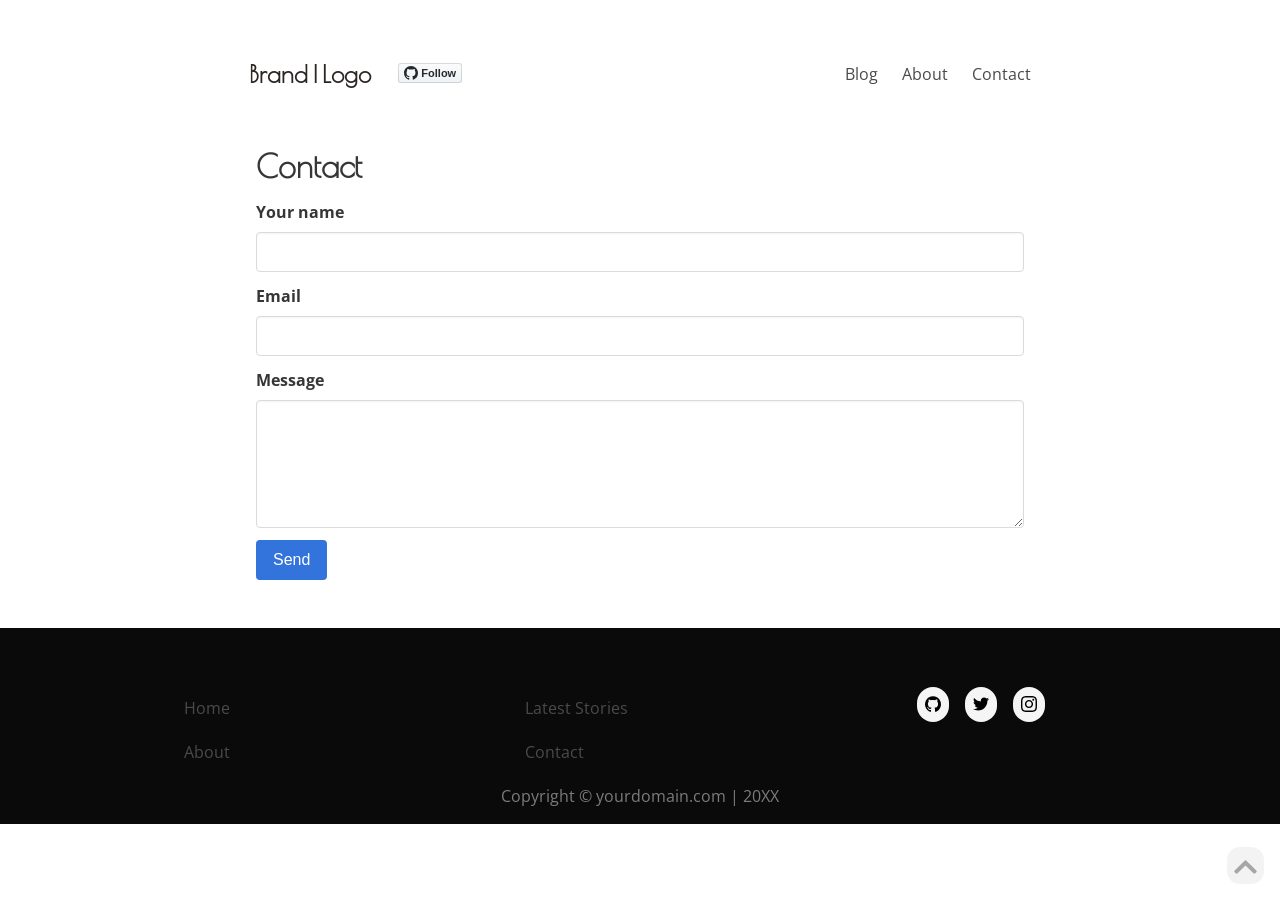
<file: contact/index.html>
<!DOCTYPE html><html lang="en"><head><meta charSet="utf-8"/><meta http-equiv="x-ua-compatible" content="ie=edge"/><meta name="viewport" content="width=device-width, initial-scale=1, shrink-to-fit=no"/><style data-href="/styles.7bc323af78c419443149.css">@import url(https://fonts.googleapis.com/css2?family=Open+Sans:ital,wght@0,300;0,400;0,600;0,700;0,800;1,300;1,400;1,600;1,700;1,800&family=Poiret+One&display=swap);@import url(https://fonts.googleapis.com/css2?family=Poppins:ital,wght@0,100;0,300;0,400;0,700;0,900;1,100;1,300;1,400;1,700;1,900&display=swap);
/*! bulma.io v0.9.2 | MIT License | github.com/jgthms/bulma */.button,.file-cta,.input,.textarea{-moz-appearance:none;-webkit-appearance:none;align-items:center;border:1px solid transparent;border-radius:4px;box-shadow:none;display:inline-flex;font-size:1rem;height:2.5em;justify-content:flex-start;line-height:1.5;padding:calc(.5em - 1px) calc(.75em - 1px);position:relative;vertical-align:top}.button:active,.button:focus,.file-cta:active,.file-cta:focus,.input:active,.input:focus,.is-active.button,.is-active.file-cta,.is-active.input,.is-active.textarea,.textarea:active,.textarea:focus{outline:none}.button[disabled],.file-cta[disabled],.input[disabled],.textarea[disabled]{cursor:not-allowed}.button,.file{-webkit-touch-callout:none;-webkit-user-select:none;-ms-user-select:none;user-select:none}.content:not(:last-child),.message:not(:last-child),.subtitle:not(:last-child),.title:not(:last-child){margin-bottom:1.5rem}.loader{animation:spinAround .5s linear infinite;border-radius:290486px;border-color:transparent transparent #dbdbdb #dbdbdb;border-style:solid;border-width:2px;content:"";display:block;height:1em;position:relative;width:1em}/*! minireset.css v0.0.6 | MIT License | github.com/jgthms/minireset.css */body,h1,h2,h3,h4,html,li,p,textarea,ul{margin:0;padding:0}h1,h2,h3,h4{font-size:100%;font-weight:400}ul{list-style:none}button,input,textarea{margin:0}html{box-sizing:border-box}*,:after,:before{box-sizing:inherit}html{background-color:#fff;font-size:16px;-moz-osx-font-smoothing:grayscale;-webkit-font-smoothing:antialiased;min-width:300px;overflow-x:hidden;overflow-y:scroll;text-rendering:optimizeLegibility;-webkit-text-size-adjust:100%;-moz-text-size-adjust:100%;text-size-adjust:100%}article,footer,header,section{display:block}body,button,input,textarea{font-family:BlinkMacSystemFont,-apple-system,Segoe UI,Roboto,Oxygen,Ubuntu,Cantarell,Fira Sans,Droid Sans,Helvetica Neue,Helvetica,Arial,sans-serif}code{-moz-osx-font-smoothing:auto;-webkit-font-smoothing:auto;font-family:monospace}body{color:#4a4a4a;font-size:1em;font-weight:400;line-height:1.5}a{color:#3273dc;cursor:pointer;text-decoration:none}a:hover{color:#363636}code{background-color:#f5f5f5;color:#da1039;font-size:.875em;font-weight:400;padding:.25em .5em}img{height:auto;max-width:100%}span{font-style:inherit;font-weight:inherit}@keyframes spinAround{0%{transform:rotate(0deg)}to{transform:rotate(359deg)}}.button{background-color:#fff;border-color:#dbdbdb;border-width:1px;color:#363636;cursor:pointer;justify-content:center;padding:calc(.5em - 1px) 1em;text-align:center;white-space:nowrap}.button .icon{height:1.5em;width:1.5em}.button .icon:first-child:not(:last-child){margin-left:calc(-.5em - 1px);margin-right:.25em}.button .icon:last-child:not(:first-child){margin-left:.25em;margin-right:calc(-.5em - 1px)}.button .icon:first-child:last-child{margin-left:calc(-.5em - 1px);margin-right:calc(-.5em - 1px)}.button:hover{border-color:#b5b5b5;color:#363636}.button:focus{border-color:#3273dc;color:#363636}.button:focus:not(:active){box-shadow:0 0 0 .125em rgba(50,115,220,.25)}.button.is-active,.button:active{border-color:#4a4a4a;color:#363636}.button.is-link{background-color:#3273dc;border-color:transparent;color:#fff}.button.is-link:hover{background-color:#276cda}.button.is-link:focus,.button.is-link:hover{border-color:transparent;color:#fff}.button.is-link:focus:not(:active){box-shadow:0 0 0 .125em rgba(50,115,220,.25)}.button.is-link.is-active,.button.is-link:active{background-color:#2366d1;border-color:transparent;color:#fff}.button.is-link[disabled]{background-color:#3273dc;border-color:transparent;box-shadow:none}.button[disabled]{background-color:#fff;border-color:#dbdbdb;box-shadow:none;opacity:.5}.container{flex-grow:1;position:relative;width:auto}@media screen and (min-width:1024px){.container{max-width:960px}}@media screen and (min-width:1216px){.container:not(.is-max-desktop){max-width:1152px}}@media screen and (min-width:1408px){.container:not(.is-max-desktop):not(.is-max-widescreen){max-width:1344px}}.content li+li{margin-top:.25em}.content p:not(:last-child),.content ul:not(:last-child){margin-bottom:1em}.content h1,.content h2,.content h3,.content h4{color:#363636;font-weight:600;line-height:1.125}.content h1{font-size:2em;margin-bottom:.5em}.content h1:not(:first-child){margin-top:1em}.content h2{font-size:1.75em;margin-bottom:.5714em}.content h2:not(:first-child){margin-top:1.1428em}.content h3{font-size:1.5em;margin-bottom:.6666em}.content h3:not(:first-child){margin-top:1.3333em}.content h4{font-size:1.25em;margin-bottom:.8em}.content ul{list-style:disc outside;margin-left:2em;margin-top:1em}.content ul ul{list-style-type:circle;margin-top:.5em}.content ul ul ul{list-style-type:square}.icon{align-items:center;display:inline-flex;justify-content:center;height:1.5rem;width:1.5rem}.image{display:block;position:relative}.image img{display:block;height:auto;width:100%}@keyframes moveIndeterminate{0%{background-position:200% 0}to{background-position:-200% 0}}.tags{align-items:center;display:flex;flex-wrap:wrap;justify-content:flex-start}.tags .tag{margin-bottom:.5rem}.tags .tag:not(:last-child){margin-right:.5rem}.tags:last-child{margin-bottom:-.5rem}.tags:not(:last-child){margin-bottom:1rem}.tag:not(body){align-items:center;background-color:#f5f5f5;border-radius:4px;color:#4a4a4a;display:inline-flex;font-size:.75rem;height:2em;justify-content:center;line-height:1.5;padding-left:.75em;padding-right:.75em;white-space:nowrap}.tag:not(body).is-link{background-color:#3273dc;color:#fff}.tag:not(body) .icon:first-child:not(:last-child){margin-left:-.375em;margin-right:.1875em}.tag:not(body) .icon:last-child:not(:first-child){margin-left:.1875em;margin-right:-.375em}.tag:not(body) .icon:first-child:last-child{margin-left:-.375em;margin-right:-.375em}a.tag:hover{text-decoration:underline}.subtitle,.title{word-break:break-word}.subtitle span,.title span{font-weight:inherit}.subtitle .tag,.title .tag{vertical-align:middle}.title{color:#363636;font-size:2rem;font-weight:600;line-height:1.125}.title:not(.is-spaced)+.subtitle{margin-top:-1.25rem}.title.is-4{font-size:1.5rem}.title.is-6{font-size:1rem}.subtitle{color:#4a4a4a;font-size:1.25rem;font-weight:400;line-height:1.25}.subtitle:not(.is-spaced)+.title{margin-top:-1.25rem}.subtitle.is-4{font-size:1.5rem}.subtitle.is-6{font-size:1rem}.heading{display:block;font-size:11px;letter-spacing:1px;margin-bottom:5px;text-transform:uppercase}.number{align-items:center;background-color:#f5f5f5;border-radius:290486px;display:inline-flex;font-size:1.25rem;height:2em;justify-content:center;margin-right:1.5rem;min-width:2.5em;padding:.25rem .5rem;text-align:center;vertical-align:top}.input,.textarea{background-color:#fff;border-color:#dbdbdb;border-radius:4px;color:#363636}.input::-moz-placeholder,.textarea::-moz-placeholder{color:rgba(54,54,54,.3)}.input::-webkit-input-placeholder,.textarea::-webkit-input-placeholder{color:rgba(54,54,54,.3)}.input:-moz-placeholder,.textarea:-moz-placeholder{color:rgba(54,54,54,.3)}.input:-ms-input-placeholder,.textarea:-ms-input-placeholder{color:rgba(54,54,54,.3)}.input:hover,.textarea:hover{border-color:#b5b5b5}.input:active,.input:focus,.is-active.input,.is-active.textarea,.textarea:active,.textarea:focus{border-color:#3273dc;box-shadow:0 0 0 .125em rgba(50,115,220,.25)}.input[disabled],.textarea[disabled]{background-color:#f5f5f5;border-color:#f5f5f5;box-shadow:none;color:#7a7a7a}.input[disabled]::-moz-placeholder,.textarea[disabled]::-moz-placeholder{color:hsla(0,0%,47.8%,.3)}.input[disabled]::-webkit-input-placeholder,.textarea[disabled]::-webkit-input-placeholder{color:hsla(0,0%,47.8%,.3)}.input[disabled]:-moz-placeholder,.textarea[disabled]:-moz-placeholder{color:hsla(0,0%,47.8%,.3)}.input[disabled]:-ms-input-placeholder,.textarea[disabled]:-ms-input-placeholder{color:hsla(0,0%,47.8%,.3)}.input,.textarea{box-shadow:inset 0 .0625em .125em rgba(10,10,10,.05);max-width:100%;width:100%}.is-link.input,.is-link.textarea{border-color:#3273dc}.is-link.input:active,.is-link.input:focus,.is-link.is-active.input,.is-link.is-active.textarea,.is-link.textarea:active,.is-link.textarea:focus{box-shadow:0 0 0 .125em rgba(50,115,220,.25)}.textarea{display:block;max-width:100%;min-width:100%;padding:calc(.75em - 1px);resize:vertical}.textarea:not([rows]){max-height:40em;min-height:8em}.file{align-items:stretch;display:flex;justify-content:flex-start;position:relative}.file.is-link .file-cta{background-color:#3273dc;border-color:transparent;color:#fff}.file.is-link:hover .file-cta{background-color:#276cda;border-color:transparent;color:#fff}.file.is-link:focus .file-cta{border-color:transparent;box-shadow:0 0 .5em rgba(50,115,220,.25);color:#fff}.file.is-link.is-active .file-cta,.file.is-link:active .file-cta{background-color:#2366d1;border-color:transparent;color:#fff}.file-label{align-items:stretch;display:flex;cursor:pointer;justify-content:flex-start;overflow:hidden;position:relative}.file-label:hover .file-cta{background-color:#eee;color:#363636}.file-label:active .file-cta{background-color:#e8e8e8;color:#363636}.file-input{height:100%;left:0;opacity:0;outline:none;position:absolute;top:0;width:100%}.file-cta{border-color:#dbdbdb;border-radius:4px;font-size:1em;padding-left:1em;padding-right:1em;white-space:nowrap;background-color:#f5f5f5;color:#4a4a4a}.label{color:#363636;display:block;font-size:1rem;font-weight:700}.label:not(:last-child){margin-bottom:.5em}.field:not(:last-child){margin-bottom:.75rem}.control{box-sizing:border-box;clear:both;position:relative;text-align:inherit}.control,.menu{font-size:1rem}.menu-list{line-height:1.25}.menu-list a{border-radius:2px;color:#4a4a4a;display:block;padding:.5em .75em}.menu-list a:hover{background-color:#f5f5f5;color:#363636}.menu-list a.is-active{background-color:#3273dc;color:#fff}.menu-list li ul{border-left:1px solid #dbdbdb;margin:.75em;padding-left:.75em}.message{background-color:#f5f5f5;border-radius:4px;font-size:1rem}.message a:not(.button):not(.tag):not(.dropdown-item){color:currentColor;text-decoration:underline}.message.is-link{background-color:#eef3fc}.message.is-link .message-body{border-color:#3273dc;color:#2160c4}.message-body{border-radius:4px;border:solid #dbdbdb;border-width:0 0 0 4px;color:#4a4a4a;padding:1.25em 1.5em}.message-body code,.navbar{background-color:#fff}.navbar{min-height:3.25rem;position:relative;z-index:30}.navbar.is-link{background-color:#3273dc;color:#fff}.navbar.is-link .navbar-brand>.navbar-item{color:#fff}.navbar.is-link .navbar-brand>a.navbar-item.is-active,.navbar.is-link .navbar-brand>a.navbar-item:focus,.navbar.is-link .navbar-brand>a.navbar-item:hover{background-color:#2366d1;color:#fff}.navbar.is-link .navbar-burger{color:#fff}@media screen and (min-width:1024px){.navbar.is-link .navbar-start>.navbar-item{color:#fff}.navbar.is-link .navbar-start>a.navbar-item.is-active,.navbar.is-link .navbar-start>a.navbar-item:focus,.navbar.is-link .navbar-start>a.navbar-item:hover{background-color:#2366d1;color:#fff}}.navbar>.container{width:100%}.navbar-brand,.navbar>.container{align-items:stretch;display:flex;min-height:3.25rem}.navbar-brand{flex-shrink:0}.navbar-brand a.navbar-item:focus,.navbar-brand a.navbar-item:hover{background-color:transparent}.navbar-burger{color:#4a4a4a;cursor:pointer;display:block;height:3.25rem;position:relative;width:3.25rem;margin-left:auto}.navbar-burger span{background-color:currentColor;display:block;height:1px;left:calc(50% - 8px);position:absolute;transform-origin:center;transition-duration:86ms;transition-property:background-color,opacity,transform;transition-timing-function:ease-out;width:16px}.navbar-burger span:first-child{top:calc(50% - 6px)}.navbar-burger span:nth-child(2){top:calc(50% - 1px)}.navbar-burger span:nth-child(3){top:calc(50% + 4px)}.navbar-burger:hover{background-color:rgba(0,0,0,.05)}.navbar-burger.is-active span:first-child{transform:translateY(5px) rotate(45deg)}.navbar-burger.is-active span:nth-child(2){opacity:0}.navbar-burger.is-active span:nth-child(3){transform:translateY(-5px) rotate(-45deg)}.navbar-menu{display:none}.navbar-item{color:#4a4a4a;display:block;line-height:1.5;padding:.5rem .75rem;position:relative}.navbar-item .icon:only-child{margin-left:-.25rem;margin-right:-.25rem}a.navbar-item{cursor:pointer}a.navbar-item.is-active,a.navbar-item:focus,a.navbar-item:focus-within,a.navbar-item:hover{background-color:#fafafa;color:#3273dc}.navbar-item{flex-grow:0;flex-shrink:0}.navbar-item img{max-height:1.75rem}@media screen and (max-width:1023px){.navbar>.container{display:block}.navbar-brand .navbar-item{align-items:center;display:flex}.navbar-menu{background-color:#fff;box-shadow:0 8px 16px rgba(10,10,10,.1);padding:.5rem 0}.navbar-menu.is-active{display:block}}@media screen and (min-width:1024px){.navbar,.navbar-menu,.navbar-start{align-items:stretch;display:flex}.navbar{min-height:3.25rem}.navbar.is-transparent a.navbar-item.is-active,.navbar.is-transparent a.navbar-item:focus,.navbar.is-transparent a.navbar-item:hover{background-color:transparent!important}.navbar-burger{display:none}.navbar-item{align-items:center;display:flex}.navbar-menu{flex-grow:1;flex-shrink:0}.navbar-start{justify-content:flex-start;margin-right:auto}.container>.navbar .navbar-brand,.navbar>.container .navbar-brand{margin-left:-.75rem}.container>.navbar .navbar-menu,.navbar>.container .navbar-menu{margin-right:-.75rem}a.navbar-item.is-active{color:#0a0a0a}a.navbar-item.is-active:not(:focus):not(:hover){background-color:transparent}}.column{display:block;flex-basis:0;flex-grow:1;flex-shrink:1;padding:.75rem}@media print,screen and (min-width:769px){.column.is-offset-1{margin-left:8.33333%}.column.is-4{flex:none;width:33.33333%}.column.is-6{flex:none;width:50%}.column.is-10{flex:none;width:83.33333%}.column.is-12{flex:none;width:100%}}.columns{margin-left:-.75rem;margin-right:-.75rem;margin-top:-.75rem}.columns:last-child{margin-bottom:-.75rem}.columns:not(:last-child){margin-bottom:.75rem}.columns.is-multiline{flex-wrap:wrap}@media print,screen and (min-width:769px){.columns:not(.is-desktop){display:flex}}.has-background-black{background-color:#0a0a0a!important}.has-text-primary{color:#00d1b2!important}a.has-text-primary:focus,a.has-text-primary:hover{color:#009e86!important}.has-text-white-ter{color:#f5f5f5!important}.is-size-1{font-size:3rem!important}.is-size-2{font-size:2.5rem!important}.is-size-4{font-size:1.5rem!important}.is-size-5{font-size:1.25rem!important}@media screen and (max-width:768px){.is-size-3-mobile{font-size:2rem!important}.is-size-5-mobile{font-size:1.25rem!important}}@media print,screen and (min-width:769px){.is-size-2-tablet{font-size:2.5rem!important}.is-size-5-tablet{font-size:1.25rem!important}}@media screen and (min-width:1216px){.is-size-1-widescreen{font-size:3rem!important}.is-size-4-widescreen{font-size:1.5rem!important}}.has-text-centered{text-align:center!important}.has-text-weight-semibold{font-weight:600!important}.has-text-weight-bold{font-weight:700!important}.is-block{display:block!important}.section{padding:3rem 1.5rem}.footer{background-color:#fafafa;padding:3rem 1.5rem 6rem}.container{max-width:1100px;margin:0 auto;flex-grow:0}.flex{display:flex;justify-content:center;align-items:flex-start;height:100%;width:100%}.flex-col,.flex-col-around{flex-direction:column}.flex-around,.flex-col-around{justify-content:space-around}.grid{display:grid!important;grid-template-columns:repeat(2,1fr);justify-content:center;height:100%;gap:4em 5em}.grid-3{grid-template-columns:repeat(3,1fr)}.center{justify-content:center!important;align-items:center!important;text-align:center!important}body,html{font-family:Open Sans}.navbar{box-shadow:none!important;margin-top:3em!important}.navbar-menu{flex-grow:0!important}.navbar-start{margin-right:0!important}.content .taglist{list-style:none;margin:1.5rem 1.5rem 0 0;display:flex;flex-wrap:wrap;justify-content:left;align-items:center}.content .taglist li{padding:0 2rem 1rem 0;margin-bottom:1.5rem;margin-top:0}h1{font-family:Poiret One}.tag{background:#ddd;opacity:.62;border-radius:20px;padding:.4em 1em!important}.section{padding:2rem 1.5rem!important}.btn{display:inline-block;padding:12px 16px 10px;font-size:18px;font-size:1rem;line-height:1.25;background-color:#fff;margin-top:0;text-decoration:none;font-weight:700;color:#cc3700;text-align:center;box-shadow:inset 0 0 0 2px #f40;transition:all .15s ease}.margin-top-0{margin-top:0!important}.icon svg{width:1.5rem;height:1.35rem;fill:currentColor}.navbar-brand .navbar-item.logo{padding:0 1rem}footer.footer{padding:2rem 0 0;background-color:transparent}.logo{font-size:1.5rem;display:flex;justify-content:space-between;align-items:center}.logo h1{margin-right:15px;font-weight:700!important;color:#2b2523}.menu-list{list-style:none!important;text-align:left}.social{padding:2em}.social a{padding:.5em .5em .3em;border-radius:1em;background-color:#f5f5f5;margin:.5em;width:1em;height:1em;vertical-align:middle;display:inline}.featured-thumbnail{width:100%!important;height:2em!important}.blog-list-item{height:-webkit-fit-content;height:-moz-fit-content;height:fit-content}.blog-list-item.is-featured{background-color:#ddd}.blog-list-item header{display:flex}.blog-list-item .featured-thumbnail{flex-basis:35%}.blogRollTitle{color:#000!important;font-size:1.22em!important;font-weight:600!important}.blogRollDate{margin:.65em 0!important;font-size:.85em;text-decoration:underline;font-style:italic}.blogRollExcerpt{margin-top:0!important;margin-bottom:.7em!important;overflow:hidden}.blogPostDescription{margin-top:.5em;color:#454746!important}.blogPostedDetails{font-style:italic!important;font-family:Poppins!important;font-size:.9em}.blogPostAuthor,.blogPostDate{text-decoration:underline!important}.scroll-to-top:before{content:url([data-uri]);padding:7px;justify-content:center;align-items:center;opacity:.35;background:#ddd;border-radius:35%;width:2.3em;height:2.3em;position:fixed;right:1em;bottom:1em;cursor:pointer}.scroll-to-top:hover:before{padding:7px;opacity:.8}.line{width:100%!important;height:1px;background:#141414!important;margin:1em auto!important}.blogPostFeatureImage{height:30em!important;width:100vw!important;-o-object-fit:cover;object-fit:cover}.blogContainer,.blogPostContentsContainer{width:80vw;margin:4em auto;position:relative}.blogPostContentsContainer{width:50vw}.blogPostContentsContainer h1,.blogPostContentsContainer h2,.blogPostContentsContainer h3,.blogPostContentsContainer h4,.blogPostContentsContainer li,.blogPostContentsContainer p,.blogPostContentsContainer span,.blogPostContentsContainer ul{color:#000!important;font-family:Poppins!important;position:relative;width:-webkit-fit-content;width:-moz-fit-content;width:fit-content;margin-top:1em}.blogPostContentsContainer p{text-align:justify;width:100%!important}.blogPostContentsContainer p img{margin:1.5em auto!important;width:100em}.blogPostContent li{width:100%;text-align:justify}.blogPostContentsContainer h1:after,.blogPostContentsContainer h2:after,.blogPostContentsContainer h3:after,.blogPostContentsContainer h4:after{position:absolute;margin-top:-.45em;margin-left:-10px;display:block;width:107%;height:.5em;background:#eff239;content:"";z-index:-1;border-bottom:2px solid #ddd}.blogPostContentsContainer h2:after{background:#a5f1b1}.blogPostContentsContainer h3:after{background:#9cf5f0}.is-featured{background:#fff!important}.recent-posts{color:#848383!important}@media (max-width:800px){.blog-list-item .featured-thumbnail{flex-basis:50%}.grid-3{grid-template-columns:repeat(2,1fr)!important}.blogContainer{font-size:.85em!important}.blogPostContentsContainer{width:65vw!important}}@media (max-width:500px){.main-heading{margin:0!important;text-align:center!important}.blog-list-item header{display:block}.blog-list-item .featured-thumbnail{text-align:center;max-width:100%;margin:0 0 1em}.grid-3{grid-template-columns:1fr!important}.section{padding:1rem!important}.featured-thumbnail{height:-webkit-fit-content!important;height:-moz-fit-content!important;height:fit-content!important}.blogContainer{font-size:.8em!important;width:85vw!important;margin:2em auto!important}.blogPostContentsContainer{width:75vw!important;text-align:justify}}</style><meta name="generator" content="Gatsby 2.24.37"/><title data-react-helmet="true">sf 포트폴리오</title><link data-react-helmet="true" rel="apple-touch-icon" sizes="180x180" href="/img/apple-touch-icon.png"/><link data-react-helmet="true" rel="icon" type="image/png" href="/img/favicon-32x32.png" sizes="32x32"/><link data-react-helmet="true" rel="icon" type="image/png" href="/img/favicon-16x16.png" sizes="16x16"/><link data-react-helmet="true" rel="mask-icon" href="/img/safari-pinned-tab.svg" color="#ff4400"/><meta data-react-helmet="true" name="description" content="포트폴리오입니다."/><meta data-react-helmet="true" name="theme-color" content="#fff"/><meta data-react-helmet="true" property="og:type" content="business.business"/><meta data-react-helmet="true" property="og:title" content="sf 포트폴리오"/><meta data-react-helmet="true" property="og:url" content="/"/><meta data-react-helmet="true" property="og:image" content="/img/og-image.jpg"/><link as="script" rel="preload" href="/webpack-runtime-63643938f83669795c24.js"/><link as="script" rel="preload" href="/framework-4d388e42692921a0bc82.js"/><link as="script" rel="preload" href="/532a2f07-eab12bd8c1307bb9b2a4.js"/><link as="script" rel="preload" href="/app-147960cbd689cc991145.js"/><link as="script" rel="preload" href="/styles-c2fe8482057191dca484.js"/><link as="script" rel="preload" href="/commons-8149bf0bbb9177bcf51c.js"/><link as="script" rel="preload" href="/component---src-pages-contact-index-js-ebd5f7e4924e345bbfef.js"/><link as="fetch" rel="preload" href="/page-data/contact/page-data.json" crossorigin="anonymous"/><link as="fetch" rel="preload" href="/page-data/sq/d/4080856488.json" crossorigin="anonymous"/><link as="fetch" rel="preload" href="/page-data/app-data.json" crossorigin="anonymous"/></head><body><div id="___gatsby"><div style="outline:none" tabindex="-1" id="gatsby-focus-wrapper"><div><nav class="navbar is-transparent" role="navigation" aria-label="main-navigation"><div class="container flex-around"><div class="navbar-brand logo"><a class="navbar-item" title="Logo" href="/"><h1>Brand | Logo</h1></a><span><a href="https://github.com/simarmannsingh">Follow</a></span><div class="navbar-burger burger " data-target="navMenu" role="button" tabindex="0"><span></span><span></span><span></span></div></div><div id="navMenu" class="navbar-menu "><div class="navbar-start has-text-centered"><a class="navbar-item" href="/blog">Blog</a><a class="navbar-item" href="/pages/about">About</a><a class="navbar-item" href="/contact">Contact</a></div></div></div></nav><div><section class="section"><div class="container"><div class="content" style="width:60vw;margin:1em auto"><h1>Contact</h1><form name="contact" method="post" action="/contact/thanks/" data-netlify="true" data-netlify-honeypot="bot-field"><input type="hidden" name="form-name" value="contact"/><div hidden=""><label>Don’t fill this out:<!-- --> <input name="bot-field"/></label></div><div class="field"><label class="label" for="name">Your name</label><div class="control"><input type="text" class="input" name="name" id="name" required=""/></div></div><div class="field"><label class="label" for="email">Email</label><div class="control"><input type="email" class="input" name="email" id="email" required=""/></div></div><div class="field"><label class="label" for="message">Message</label><div class="control"><textarea class="textarea" name="message" id="message" required=""></textarea></div></div><div class="field"><button class="button is-link" type="submit">Send</button></div></form></div></div></section></div><div class="scroll-to-top" aria-label="Scroll To Top" id="scrolltotop" role="button" tabindex="0"></div><footer class="footer has-background-black has-text-white-ter"><div class="content has-text-centered has-background-black has-text-white-ter"><div class="has-background-black has-text-white-ter"><div style="max-width:80vw;margin:0 auto" class="columns"><div class="column is-4"><section class="menu"><ul class="menu-list"><li><a class="navbar-item" href="/">Home</a></li><li><a class="navbar-item" href="/pages/about">About</a></li></ul></section></div><div class="column is-4"><section><ul class="menu-list"><li><a class="navbar-item" href="/blog">Latest Stories</a></li><li><a class="navbar-item" href="/contact">Contact</a></li></ul></section></div><div class="column is-4 social"><a title="github" href="https://github.com/"><img src="[data-uri]" alt="GitHub" style="width:1em;height:1em"/></a><a title="twitter" href="https://twitter.com/"><img class="fas fa-lg" src="[data-uri]" alt="Twitter" style="width:1em;height:1em"/></a><a title="instagram" href="https://www.instagram.com/"><img src="[data-uri]" alt="Instagram" style="width:1em;height:1em"/></a></div></div></div><p style="padding-bottom:1em;color:#7c7c7c">Copyright © yourdomain.com | 20XX</p></div></footer></div></div><div id="gatsby-announcer" style="position:absolute;top:0;width:1px;height:1px;padding:0;overflow:hidden;clip:rect(0, 0, 0, 0);white-space:nowrap;border:0" aria-live="assertive" aria-atomic="true"></div></div><script id="gatsby-script-loader">/*<![CDATA[*/window.pagePath="/contact/";/*]]>*/</script><script id="gatsby-chunk-mapping">/*<![CDATA[*/window.___chunkMapping={"polyfill":["/polyfill-4ae9998089be5c9f1dc7.js"],"app":["/app-147960cbd689cc991145.js"],"component---src-pages-404-js":["/component---src-pages-404-js-a76d34b42277620a1828.js"],"component---src-pages-blog-index-js":["/component---src-pages-blog-index-js-4e3d35986d8b464ea220.js"],"component---src-pages-contact-examples-js":["/component---src-pages-contact-examples-js-cd8b0f4aa93d2d61bd7f.js"],"component---src-pages-contact-file-upload-js":["/component---src-pages-contact-file-upload-js-48baece73b558894550e.js"],"component---src-pages-contact-index-js":["/component---src-pages-contact-index-js-ebd5f7e4924e345bbfef.js"],"component---src-pages-contact-thanks-js":["/component---src-pages-contact-thanks-js-15c00b7855f09f799c1e.js"],"component---src-pages-tags-index-js":["/component---src-pages-tags-index-js-f9ea78f571dddd878998.js"],"component---src-templates-about-page-js":["/component---src-templates-about-page-js-bcd180a172a412ad40fa.js"],"component---src-templates-blog-post-js":["/component---src-templates-blog-post-js-5b8ce9c1d52a3f599333.js"],"component---src-templates-index-page-js":["/component---src-templates-index-page-js-964e626657941ab0d46b.js"],"component---src-templates-tags-js":["/component---src-templates-tags-js-c4d26e1190a971962eda.js"],"polyfills-dom":["/polyfills-dom-c834083e74801d8ee598.js"],"polyfills-core-js":["/polyfills-core-js-0a0ea6a9cf6f77847947.js"]};/*]]>*/</script><script src="/polyfill-4ae9998089be5c9f1dc7.js" nomodule=""></script><script src="/component---src-pages-contact-index-js-ebd5f7e4924e345bbfef.js" async=""></script><script src="/commons-8149bf0bbb9177bcf51c.js" async=""></script><script src="/styles-c2fe8482057191dca484.js" async=""></script><script src="/app-147960cbd689cc991145.js" async=""></script><script src="/532a2f07-eab12bd8c1307bb9b2a4.js" async=""></script><script src="/framework-4d388e42692921a0bc82.js" async=""></script><script src="/webpack-runtime-63643938f83669795c24.js" async=""></script></body></html>
</file>
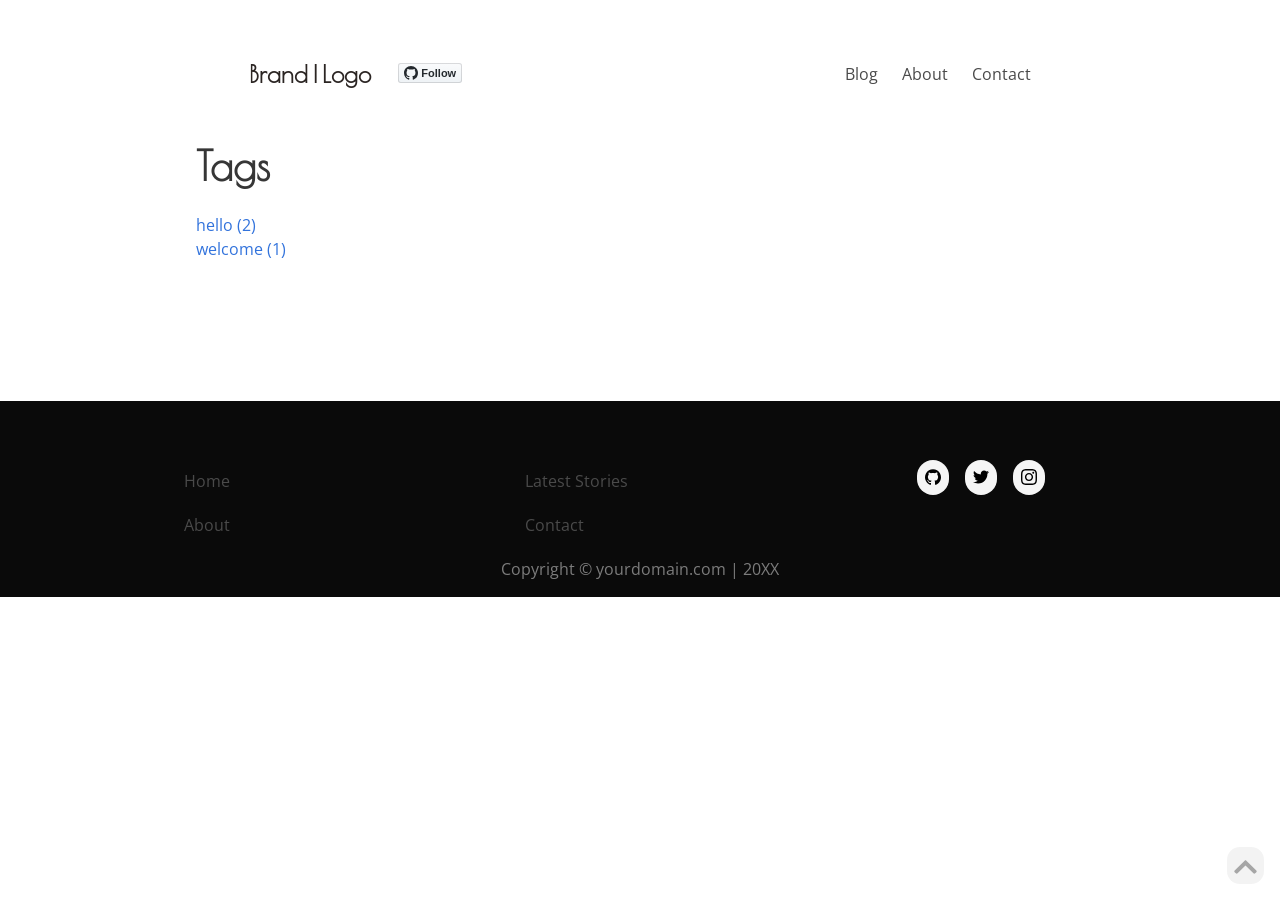
<file: tags/index.html>
<!DOCTYPE html><html lang="en"><head><meta charSet="utf-8"/><meta http-equiv="x-ua-compatible" content="ie=edge"/><meta name="viewport" content="width=device-width, initial-scale=1, shrink-to-fit=no"/><style data-href="/styles.7bc323af78c419443149.css">@import url(https://fonts.googleapis.com/css2?family=Open+Sans:ital,wght@0,300;0,400;0,600;0,700;0,800;1,300;1,400;1,600;1,700;1,800&family=Poiret+One&display=swap);@import url(https://fonts.googleapis.com/css2?family=Poppins:ital,wght@0,100;0,300;0,400;0,700;0,900;1,100;1,300;1,400;1,700;1,900&display=swap);
/*! bulma.io v0.9.2 | MIT License | github.com/jgthms/bulma */.button,.file-cta,.input,.textarea{-moz-appearance:none;-webkit-appearance:none;align-items:center;border:1px solid transparent;border-radius:4px;box-shadow:none;display:inline-flex;font-size:1rem;height:2.5em;justify-content:flex-start;line-height:1.5;padding:calc(.5em - 1px) calc(.75em - 1px);position:relative;vertical-align:top}.button:active,.button:focus,.file-cta:active,.file-cta:focus,.input:active,.input:focus,.is-active.button,.is-active.file-cta,.is-active.input,.is-active.textarea,.textarea:active,.textarea:focus{outline:none}.button[disabled],.file-cta[disabled],.input[disabled],.textarea[disabled]{cursor:not-allowed}.button,.file{-webkit-touch-callout:none;-webkit-user-select:none;-ms-user-select:none;user-select:none}.content:not(:last-child),.message:not(:last-child),.subtitle:not(:last-child),.title:not(:last-child){margin-bottom:1.5rem}.loader{animation:spinAround .5s linear infinite;border-radius:290486px;border-color:transparent transparent #dbdbdb #dbdbdb;border-style:solid;border-width:2px;content:"";display:block;height:1em;position:relative;width:1em}/*! minireset.css v0.0.6 | MIT License | github.com/jgthms/minireset.css */body,h1,h2,h3,h4,html,li,p,textarea,ul{margin:0;padding:0}h1,h2,h3,h4{font-size:100%;font-weight:400}ul{list-style:none}button,input,textarea{margin:0}html{box-sizing:border-box}*,:after,:before{box-sizing:inherit}html{background-color:#fff;font-size:16px;-moz-osx-font-smoothing:grayscale;-webkit-font-smoothing:antialiased;min-width:300px;overflow-x:hidden;overflow-y:scroll;text-rendering:optimizeLegibility;-webkit-text-size-adjust:100%;-moz-text-size-adjust:100%;text-size-adjust:100%}article,footer,header,section{display:block}body,button,input,textarea{font-family:BlinkMacSystemFont,-apple-system,Segoe UI,Roboto,Oxygen,Ubuntu,Cantarell,Fira Sans,Droid Sans,Helvetica Neue,Helvetica,Arial,sans-serif}code{-moz-osx-font-smoothing:auto;-webkit-font-smoothing:auto;font-family:monospace}body{color:#4a4a4a;font-size:1em;font-weight:400;line-height:1.5}a{color:#3273dc;cursor:pointer;text-decoration:none}a:hover{color:#363636}code{background-color:#f5f5f5;color:#da1039;font-size:.875em;font-weight:400;padding:.25em .5em}img{height:auto;max-width:100%}span{font-style:inherit;font-weight:inherit}@keyframes spinAround{0%{transform:rotate(0deg)}to{transform:rotate(359deg)}}.button{background-color:#fff;border-color:#dbdbdb;border-width:1px;color:#363636;cursor:pointer;justify-content:center;padding:calc(.5em - 1px) 1em;text-align:center;white-space:nowrap}.button .icon{height:1.5em;width:1.5em}.button .icon:first-child:not(:last-child){margin-left:calc(-.5em - 1px);margin-right:.25em}.button .icon:last-child:not(:first-child){margin-left:.25em;margin-right:calc(-.5em - 1px)}.button .icon:first-child:last-child{margin-left:calc(-.5em - 1px);margin-right:calc(-.5em - 1px)}.button:hover{border-color:#b5b5b5;color:#363636}.button:focus{border-color:#3273dc;color:#363636}.button:focus:not(:active){box-shadow:0 0 0 .125em rgba(50,115,220,.25)}.button.is-active,.button:active{border-color:#4a4a4a;color:#363636}.button.is-link{background-color:#3273dc;border-color:transparent;color:#fff}.button.is-link:hover{background-color:#276cda}.button.is-link:focus,.button.is-link:hover{border-color:transparent;color:#fff}.button.is-link:focus:not(:active){box-shadow:0 0 0 .125em rgba(50,115,220,.25)}.button.is-link.is-active,.button.is-link:active{background-color:#2366d1;border-color:transparent;color:#fff}.button.is-link[disabled]{background-color:#3273dc;border-color:transparent;box-shadow:none}.button[disabled]{background-color:#fff;border-color:#dbdbdb;box-shadow:none;opacity:.5}.container{flex-grow:1;position:relative;width:auto}@media screen and (min-width:1024px){.container{max-width:960px}}@media screen and (min-width:1216px){.container:not(.is-max-desktop){max-width:1152px}}@media screen and (min-width:1408px){.container:not(.is-max-desktop):not(.is-max-widescreen){max-width:1344px}}.content li+li{margin-top:.25em}.content p:not(:last-child),.content ul:not(:last-child){margin-bottom:1em}.content h1,.content h2,.content h3,.content h4{color:#363636;font-weight:600;line-height:1.125}.content h1{font-size:2em;margin-bottom:.5em}.content h1:not(:first-child){margin-top:1em}.content h2{font-size:1.75em;margin-bottom:.5714em}.content h2:not(:first-child){margin-top:1.1428em}.content h3{font-size:1.5em;margin-bottom:.6666em}.content h3:not(:first-child){margin-top:1.3333em}.content h4{font-size:1.25em;margin-bottom:.8em}.content ul{list-style:disc outside;margin-left:2em;margin-top:1em}.content ul ul{list-style-type:circle;margin-top:.5em}.content ul ul ul{list-style-type:square}.icon{align-items:center;display:inline-flex;justify-content:center;height:1.5rem;width:1.5rem}.image{display:block;position:relative}.image img{display:block;height:auto;width:100%}@keyframes moveIndeterminate{0%{background-position:200% 0}to{background-position:-200% 0}}.tags{align-items:center;display:flex;flex-wrap:wrap;justify-content:flex-start}.tags .tag{margin-bottom:.5rem}.tags .tag:not(:last-child){margin-right:.5rem}.tags:last-child{margin-bottom:-.5rem}.tags:not(:last-child){margin-bottom:1rem}.tag:not(body){align-items:center;background-color:#f5f5f5;border-radius:4px;color:#4a4a4a;display:inline-flex;font-size:.75rem;height:2em;justify-content:center;line-height:1.5;padding-left:.75em;padding-right:.75em;white-space:nowrap}.tag:not(body).is-link{background-color:#3273dc;color:#fff}.tag:not(body) .icon:first-child:not(:last-child){margin-left:-.375em;margin-right:.1875em}.tag:not(body) .icon:last-child:not(:first-child){margin-left:.1875em;margin-right:-.375em}.tag:not(body) .icon:first-child:last-child{margin-left:-.375em;margin-right:-.375em}a.tag:hover{text-decoration:underline}.subtitle,.title{word-break:break-word}.subtitle span,.title span{font-weight:inherit}.subtitle .tag,.title .tag{vertical-align:middle}.title{color:#363636;font-size:2rem;font-weight:600;line-height:1.125}.title:not(.is-spaced)+.subtitle{margin-top:-1.25rem}.title.is-4{font-size:1.5rem}.title.is-6{font-size:1rem}.subtitle{color:#4a4a4a;font-size:1.25rem;font-weight:400;line-height:1.25}.subtitle:not(.is-spaced)+.title{margin-top:-1.25rem}.subtitle.is-4{font-size:1.5rem}.subtitle.is-6{font-size:1rem}.heading{display:block;font-size:11px;letter-spacing:1px;margin-bottom:5px;text-transform:uppercase}.number{align-items:center;background-color:#f5f5f5;border-radius:290486px;display:inline-flex;font-size:1.25rem;height:2em;justify-content:center;margin-right:1.5rem;min-width:2.5em;padding:.25rem .5rem;text-align:center;vertical-align:top}.input,.textarea{background-color:#fff;border-color:#dbdbdb;border-radius:4px;color:#363636}.input::-moz-placeholder,.textarea::-moz-placeholder{color:rgba(54,54,54,.3)}.input::-webkit-input-placeholder,.textarea::-webkit-input-placeholder{color:rgba(54,54,54,.3)}.input:-moz-placeholder,.textarea:-moz-placeholder{color:rgba(54,54,54,.3)}.input:-ms-input-placeholder,.textarea:-ms-input-placeholder{color:rgba(54,54,54,.3)}.input:hover,.textarea:hover{border-color:#b5b5b5}.input:active,.input:focus,.is-active.input,.is-active.textarea,.textarea:active,.textarea:focus{border-color:#3273dc;box-shadow:0 0 0 .125em rgba(50,115,220,.25)}.input[disabled],.textarea[disabled]{background-color:#f5f5f5;border-color:#f5f5f5;box-shadow:none;color:#7a7a7a}.input[disabled]::-moz-placeholder,.textarea[disabled]::-moz-placeholder{color:hsla(0,0%,47.8%,.3)}.input[disabled]::-webkit-input-placeholder,.textarea[disabled]::-webkit-input-placeholder{color:hsla(0,0%,47.8%,.3)}.input[disabled]:-moz-placeholder,.textarea[disabled]:-moz-placeholder{color:hsla(0,0%,47.8%,.3)}.input[disabled]:-ms-input-placeholder,.textarea[disabled]:-ms-input-placeholder{color:hsla(0,0%,47.8%,.3)}.input,.textarea{box-shadow:inset 0 .0625em .125em rgba(10,10,10,.05);max-width:100%;width:100%}.is-link.input,.is-link.textarea{border-color:#3273dc}.is-link.input:active,.is-link.input:focus,.is-link.is-active.input,.is-link.is-active.textarea,.is-link.textarea:active,.is-link.textarea:focus{box-shadow:0 0 0 .125em rgba(50,115,220,.25)}.textarea{display:block;max-width:100%;min-width:100%;padding:calc(.75em - 1px);resize:vertical}.textarea:not([rows]){max-height:40em;min-height:8em}.file{align-items:stretch;display:flex;justify-content:flex-start;position:relative}.file.is-link .file-cta{background-color:#3273dc;border-color:transparent;color:#fff}.file.is-link:hover .file-cta{background-color:#276cda;border-color:transparent;color:#fff}.file.is-link:focus .file-cta{border-color:transparent;box-shadow:0 0 .5em rgba(50,115,220,.25);color:#fff}.file.is-link.is-active .file-cta,.file.is-link:active .file-cta{background-color:#2366d1;border-color:transparent;color:#fff}.file-label{align-items:stretch;display:flex;cursor:pointer;justify-content:flex-start;overflow:hidden;position:relative}.file-label:hover .file-cta{background-color:#eee;color:#363636}.file-label:active .file-cta{background-color:#e8e8e8;color:#363636}.file-input{height:100%;left:0;opacity:0;outline:none;position:absolute;top:0;width:100%}.file-cta{border-color:#dbdbdb;border-radius:4px;font-size:1em;padding-left:1em;padding-right:1em;white-space:nowrap;background-color:#f5f5f5;color:#4a4a4a}.label{color:#363636;display:block;font-size:1rem;font-weight:700}.label:not(:last-child){margin-bottom:.5em}.field:not(:last-child){margin-bottom:.75rem}.control{box-sizing:border-box;clear:both;position:relative;text-align:inherit}.control,.menu{font-size:1rem}.menu-list{line-height:1.25}.menu-list a{border-radius:2px;color:#4a4a4a;display:block;padding:.5em .75em}.menu-list a:hover{background-color:#f5f5f5;color:#363636}.menu-list a.is-active{background-color:#3273dc;color:#fff}.menu-list li ul{border-left:1px solid #dbdbdb;margin:.75em;padding-left:.75em}.message{background-color:#f5f5f5;border-radius:4px;font-size:1rem}.message a:not(.button):not(.tag):not(.dropdown-item){color:currentColor;text-decoration:underline}.message.is-link{background-color:#eef3fc}.message.is-link .message-body{border-color:#3273dc;color:#2160c4}.message-body{border-radius:4px;border:solid #dbdbdb;border-width:0 0 0 4px;color:#4a4a4a;padding:1.25em 1.5em}.message-body code,.navbar{background-color:#fff}.navbar{min-height:3.25rem;position:relative;z-index:30}.navbar.is-link{background-color:#3273dc;color:#fff}.navbar.is-link .navbar-brand>.navbar-item{color:#fff}.navbar.is-link .navbar-brand>a.navbar-item.is-active,.navbar.is-link .navbar-brand>a.navbar-item:focus,.navbar.is-link .navbar-brand>a.navbar-item:hover{background-color:#2366d1;color:#fff}.navbar.is-link .navbar-burger{color:#fff}@media screen and (min-width:1024px){.navbar.is-link .navbar-start>.navbar-item{color:#fff}.navbar.is-link .navbar-start>a.navbar-item.is-active,.navbar.is-link .navbar-start>a.navbar-item:focus,.navbar.is-link .navbar-start>a.navbar-item:hover{background-color:#2366d1;color:#fff}}.navbar>.container{width:100%}.navbar-brand,.navbar>.container{align-items:stretch;display:flex;min-height:3.25rem}.navbar-brand{flex-shrink:0}.navbar-brand a.navbar-item:focus,.navbar-brand a.navbar-item:hover{background-color:transparent}.navbar-burger{color:#4a4a4a;cursor:pointer;display:block;height:3.25rem;position:relative;width:3.25rem;margin-left:auto}.navbar-burger span{background-color:currentColor;display:block;height:1px;left:calc(50% - 8px);position:absolute;transform-origin:center;transition-duration:86ms;transition-property:background-color,opacity,transform;transition-timing-function:ease-out;width:16px}.navbar-burger span:first-child{top:calc(50% - 6px)}.navbar-burger span:nth-child(2){top:calc(50% - 1px)}.navbar-burger span:nth-child(3){top:calc(50% + 4px)}.navbar-burger:hover{background-color:rgba(0,0,0,.05)}.navbar-burger.is-active span:first-child{transform:translateY(5px) rotate(45deg)}.navbar-burger.is-active span:nth-child(2){opacity:0}.navbar-burger.is-active span:nth-child(3){transform:translateY(-5px) rotate(-45deg)}.navbar-menu{display:none}.navbar-item{color:#4a4a4a;display:block;line-height:1.5;padding:.5rem .75rem;position:relative}.navbar-item .icon:only-child{margin-left:-.25rem;margin-right:-.25rem}a.navbar-item{cursor:pointer}a.navbar-item.is-active,a.navbar-item:focus,a.navbar-item:focus-within,a.navbar-item:hover{background-color:#fafafa;color:#3273dc}.navbar-item{flex-grow:0;flex-shrink:0}.navbar-item img{max-height:1.75rem}@media screen and (max-width:1023px){.navbar>.container{display:block}.navbar-brand .navbar-item{align-items:center;display:flex}.navbar-menu{background-color:#fff;box-shadow:0 8px 16px rgba(10,10,10,.1);padding:.5rem 0}.navbar-menu.is-active{display:block}}@media screen and (min-width:1024px){.navbar,.navbar-menu,.navbar-start{align-items:stretch;display:flex}.navbar{min-height:3.25rem}.navbar.is-transparent a.navbar-item.is-active,.navbar.is-transparent a.navbar-item:focus,.navbar.is-transparent a.navbar-item:hover{background-color:transparent!important}.navbar-burger{display:none}.navbar-item{align-items:center;display:flex}.navbar-menu{flex-grow:1;flex-shrink:0}.navbar-start{justify-content:flex-start;margin-right:auto}.container>.navbar .navbar-brand,.navbar>.container .navbar-brand{margin-left:-.75rem}.container>.navbar .navbar-menu,.navbar>.container .navbar-menu{margin-right:-.75rem}a.navbar-item.is-active{color:#0a0a0a}a.navbar-item.is-active:not(:focus):not(:hover){background-color:transparent}}.column{display:block;flex-basis:0;flex-grow:1;flex-shrink:1;padding:.75rem}@media print,screen and (min-width:769px){.column.is-offset-1{margin-left:8.33333%}.column.is-4{flex:none;width:33.33333%}.column.is-6{flex:none;width:50%}.column.is-10{flex:none;width:83.33333%}.column.is-12{flex:none;width:100%}}.columns{margin-left:-.75rem;margin-right:-.75rem;margin-top:-.75rem}.columns:last-child{margin-bottom:-.75rem}.columns:not(:last-child){margin-bottom:.75rem}.columns.is-multiline{flex-wrap:wrap}@media print,screen and (min-width:769px){.columns:not(.is-desktop){display:flex}}.has-background-black{background-color:#0a0a0a!important}.has-text-primary{color:#00d1b2!important}a.has-text-primary:focus,a.has-text-primary:hover{color:#009e86!important}.has-text-white-ter{color:#f5f5f5!important}.is-size-1{font-size:3rem!important}.is-size-2{font-size:2.5rem!important}.is-size-4{font-size:1.5rem!important}.is-size-5{font-size:1.25rem!important}@media screen and (max-width:768px){.is-size-3-mobile{font-size:2rem!important}.is-size-5-mobile{font-size:1.25rem!important}}@media print,screen and (min-width:769px){.is-size-2-tablet{font-size:2.5rem!important}.is-size-5-tablet{font-size:1.25rem!important}}@media screen and (min-width:1216px){.is-size-1-widescreen{font-size:3rem!important}.is-size-4-widescreen{font-size:1.5rem!important}}.has-text-centered{text-align:center!important}.has-text-weight-semibold{font-weight:600!important}.has-text-weight-bold{font-weight:700!important}.is-block{display:block!important}.section{padding:3rem 1.5rem}.footer{background-color:#fafafa;padding:3rem 1.5rem 6rem}.container{max-width:1100px;margin:0 auto;flex-grow:0}.flex{display:flex;justify-content:center;align-items:flex-start;height:100%;width:100%}.flex-col,.flex-col-around{flex-direction:column}.flex-around,.flex-col-around{justify-content:space-around}.grid{display:grid!important;grid-template-columns:repeat(2,1fr);justify-content:center;height:100%;gap:4em 5em}.grid-3{grid-template-columns:repeat(3,1fr)}.center{justify-content:center!important;align-items:center!important;text-align:center!important}body,html{font-family:Open Sans}.navbar{box-shadow:none!important;margin-top:3em!important}.navbar-menu{flex-grow:0!important}.navbar-start{margin-right:0!important}.content .taglist{list-style:none;margin:1.5rem 1.5rem 0 0;display:flex;flex-wrap:wrap;justify-content:left;align-items:center}.content .taglist li{padding:0 2rem 1rem 0;margin-bottom:1.5rem;margin-top:0}h1{font-family:Poiret One}.tag{background:#ddd;opacity:.62;border-radius:20px;padding:.4em 1em!important}.section{padding:2rem 1.5rem!important}.btn{display:inline-block;padding:12px 16px 10px;font-size:18px;font-size:1rem;line-height:1.25;background-color:#fff;margin-top:0;text-decoration:none;font-weight:700;color:#cc3700;text-align:center;box-shadow:inset 0 0 0 2px #f40;transition:all .15s ease}.margin-top-0{margin-top:0!important}.icon svg{width:1.5rem;height:1.35rem;fill:currentColor}.navbar-brand .navbar-item.logo{padding:0 1rem}footer.footer{padding:2rem 0 0;background-color:transparent}.logo{font-size:1.5rem;display:flex;justify-content:space-between;align-items:center}.logo h1{margin-right:15px;font-weight:700!important;color:#2b2523}.menu-list{list-style:none!important;text-align:left}.social{padding:2em}.social a{padding:.5em .5em .3em;border-radius:1em;background-color:#f5f5f5;margin:.5em;width:1em;height:1em;vertical-align:middle;display:inline}.featured-thumbnail{width:100%!important;height:2em!important}.blog-list-item{height:-webkit-fit-content;height:-moz-fit-content;height:fit-content}.blog-list-item.is-featured{background-color:#ddd}.blog-list-item header{display:flex}.blog-list-item .featured-thumbnail{flex-basis:35%}.blogRollTitle{color:#000!important;font-size:1.22em!important;font-weight:600!important}.blogRollDate{margin:.65em 0!important;font-size:.85em;text-decoration:underline;font-style:italic}.blogRollExcerpt{margin-top:0!important;margin-bottom:.7em!important;overflow:hidden}.blogPostDescription{margin-top:.5em;color:#454746!important}.blogPostedDetails{font-style:italic!important;font-family:Poppins!important;font-size:.9em}.blogPostAuthor,.blogPostDate{text-decoration:underline!important}.scroll-to-top:before{content:url([data-uri]);padding:7px;justify-content:center;align-items:center;opacity:.35;background:#ddd;border-radius:35%;width:2.3em;height:2.3em;position:fixed;right:1em;bottom:1em;cursor:pointer}.scroll-to-top:hover:before{padding:7px;opacity:.8}.line{width:100%!important;height:1px;background:#141414!important;margin:1em auto!important}.blogPostFeatureImage{height:30em!important;width:100vw!important;-o-object-fit:cover;object-fit:cover}.blogContainer,.blogPostContentsContainer{width:80vw;margin:4em auto;position:relative}.blogPostContentsContainer{width:50vw}.blogPostContentsContainer h1,.blogPostContentsContainer h2,.blogPostContentsContainer h3,.blogPostContentsContainer h4,.blogPostContentsContainer li,.blogPostContentsContainer p,.blogPostContentsContainer span,.blogPostContentsContainer ul{color:#000!important;font-family:Poppins!important;position:relative;width:-webkit-fit-content;width:-moz-fit-content;width:fit-content;margin-top:1em}.blogPostContentsContainer p{text-align:justify;width:100%!important}.blogPostContentsContainer p img{margin:1.5em auto!important;width:100em}.blogPostContent li{width:100%;text-align:justify}.blogPostContentsContainer h1:after,.blogPostContentsContainer h2:after,.blogPostContentsContainer h3:after,.blogPostContentsContainer h4:after{position:absolute;margin-top:-.45em;margin-left:-10px;display:block;width:107%;height:.5em;background:#eff239;content:"";z-index:-1;border-bottom:2px solid #ddd}.blogPostContentsContainer h2:after{background:#a5f1b1}.blogPostContentsContainer h3:after{background:#9cf5f0}.is-featured{background:#fff!important}.recent-posts{color:#848383!important}@media (max-width:800px){.blog-list-item .featured-thumbnail{flex-basis:50%}.grid-3{grid-template-columns:repeat(2,1fr)!important}.blogContainer{font-size:.85em!important}.blogPostContentsContainer{width:65vw!important}}@media (max-width:500px){.main-heading{margin:0!important;text-align:center!important}.blog-list-item header{display:block}.blog-list-item .featured-thumbnail{text-align:center;max-width:100%;margin:0 0 1em}.grid-3{grid-template-columns:1fr!important}.section{padding:1rem!important}.featured-thumbnail{height:-webkit-fit-content!important;height:-moz-fit-content!important;height:fit-content!important}.blogContainer{font-size:.8em!important;width:85vw!important;margin:2em auto!important}.blogPostContentsContainer{width:75vw!important;text-align:justify}}</style><meta name="generator" content="Gatsby 2.24.37"/><title data-react-helmet="true">Tags | sf 포트폴리오</title><link data-react-helmet="true" rel="apple-touch-icon" sizes="180x180" href="/img/apple-touch-icon.png"/><link data-react-helmet="true" rel="icon" type="image/png" href="/img/favicon-32x32.png" sizes="32x32"/><link data-react-helmet="true" rel="icon" type="image/png" href="/img/favicon-16x16.png" sizes="16x16"/><link data-react-helmet="true" rel="mask-icon" href="/img/safari-pinned-tab.svg" color="#ff4400"/><meta data-react-helmet="true" name="description" content="포트폴리오입니다."/><meta data-react-helmet="true" name="theme-color" content="#fff"/><meta data-react-helmet="true" property="og:type" content="business.business"/><meta data-react-helmet="true" property="og:title" content="sf 포트폴리오"/><meta data-react-helmet="true" property="og:url" content="/"/><meta data-react-helmet="true" property="og:image" content="/img/og-image.jpg"/><link as="script" rel="preload" href="/webpack-runtime-63643938f83669795c24.js"/><link as="script" rel="preload" href="/framework-4d388e42692921a0bc82.js"/><link as="script" rel="preload" href="/532a2f07-eab12bd8c1307bb9b2a4.js"/><link as="script" rel="preload" href="/app-147960cbd689cc991145.js"/><link as="script" rel="preload" href="/styles-c2fe8482057191dca484.js"/><link as="script" rel="preload" href="/29107295-2937d3764396039db33c.js"/><link as="script" rel="preload" href="/commons-8149bf0bbb9177bcf51c.js"/><link as="script" rel="preload" href="/component---src-pages-tags-index-js-f9ea78f571dddd878998.js"/><link as="fetch" rel="preload" href="/page-data/tags/page-data.json" crossorigin="anonymous"/><link as="fetch" rel="preload" href="/page-data/sq/d/4080856488.json" crossorigin="anonymous"/><link as="fetch" rel="preload" href="/page-data/app-data.json" crossorigin="anonymous"/></head><body><div id="___gatsby"><div style="outline:none" tabindex="-1" id="gatsby-focus-wrapper"><div><nav class="navbar is-transparent" role="navigation" aria-label="main-navigation"><div class="container flex-around"><div class="navbar-brand logo"><a class="navbar-item" title="Logo" href="/"><h1>Brand | Logo</h1></a><span><a href="https://github.com/simarmannsingh">Follow</a></span><div class="navbar-burger burger " data-target="navMenu" role="button" tabindex="0"><span></span><span></span><span></span></div></div><div id="navMenu" class="navbar-menu "><div class="navbar-start has-text-centered"><a class="navbar-item" href="/blog">Blog</a><a class="navbar-item" href="/pages/about">About</a><a class="navbar-item" href="/contact">Contact</a></div></div></div></nav><div><div class="container"><div class="column is-10 is-offset-1" style="margin-bottom:6rem"><section class="section"><h1 class="title is-size-2 is-bold-light">Tags</h1><ul class="taglist"><li><a href="/tags/hello/">hello<!-- --> (<!-- -->2<!-- -->)</a></li><li><a href="/tags/welcome/">welcome<!-- --> (<!-- -->1<!-- -->)</a></li></ul></section></div></div></div><div class="scroll-to-top" aria-label="Scroll To Top" id="scrolltotop" role="button" tabindex="0"></div><footer class="footer has-background-black has-text-white-ter"><div class="content has-text-centered has-background-black has-text-white-ter"><div class="has-background-black has-text-white-ter"><div style="max-width:80vw;margin:0 auto" class="columns"><div class="column is-4"><section class="menu"><ul class="menu-list"><li><a class="navbar-item" href="/">Home</a></li><li><a class="navbar-item" href="/pages/about">About</a></li></ul></section></div><div class="column is-4"><section><ul class="menu-list"><li><a class="navbar-item" href="/blog">Latest Stories</a></li><li><a class="navbar-item" href="/contact">Contact</a></li></ul></section></div><div class="column is-4 social"><a title="github" href="https://github.com/"><img src="[data-uri]" alt="GitHub" style="width:1em;height:1em"/></a><a title="twitter" href="https://twitter.com/"><img class="fas fa-lg" src="[data-uri]" alt="Twitter" style="width:1em;height:1em"/></a><a title="instagram" href="https://www.instagram.com/"><img src="[data-uri]" alt="Instagram" style="width:1em;height:1em"/></a></div></div></div><p style="padding-bottom:1em;color:#7c7c7c">Copyright © yourdomain.com | 20XX</p></div></footer></div></div><div id="gatsby-announcer" style="position:absolute;top:0;width:1px;height:1px;padding:0;overflow:hidden;clip:rect(0, 0, 0, 0);white-space:nowrap;border:0" aria-live="assertive" aria-atomic="true"></div></div><script id="gatsby-script-loader">/*<![CDATA[*/window.pagePath="/tags/";/*]]>*/</script><script id="gatsby-chunk-mapping">/*<![CDATA[*/window.___chunkMapping={"polyfill":["/polyfill-4ae9998089be5c9f1dc7.js"],"app":["/app-147960cbd689cc991145.js"],"component---src-pages-404-js":["/component---src-pages-404-js-a76d34b42277620a1828.js"],"component---src-pages-blog-index-js":["/component---src-pages-blog-index-js-4e3d35986d8b464ea220.js"],"component---src-pages-contact-examples-js":["/component---src-pages-contact-examples-js-cd8b0f4aa93d2d61bd7f.js"],"component---src-pages-contact-file-upload-js":["/component---src-pages-contact-file-upload-js-48baece73b558894550e.js"],"component---src-pages-contact-index-js":["/component---src-pages-contact-index-js-ebd5f7e4924e345bbfef.js"],"component---src-pages-contact-thanks-js":["/component---src-pages-contact-thanks-js-15c00b7855f09f799c1e.js"],"component---src-pages-tags-index-js":["/component---src-pages-tags-index-js-f9ea78f571dddd878998.js"],"component---src-templates-about-page-js":["/component---src-templates-about-page-js-bcd180a172a412ad40fa.js"],"component---src-templates-blog-post-js":["/component---src-templates-blog-post-js-5b8ce9c1d52a3f599333.js"],"component---src-templates-index-page-js":["/component---src-templates-index-page-js-964e626657941ab0d46b.js"],"component---src-templates-tags-js":["/component---src-templates-tags-js-c4d26e1190a971962eda.js"],"polyfills-dom":["/polyfills-dom-c834083e74801d8ee598.js"],"polyfills-core-js":["/polyfills-core-js-0a0ea6a9cf6f77847947.js"]};/*]]>*/</script><script src="/polyfill-4ae9998089be5c9f1dc7.js" nomodule=""></script><script src="/component---src-pages-tags-index-js-f9ea78f571dddd878998.js" async=""></script><script src="/commons-8149bf0bbb9177bcf51c.js" async=""></script><script src="/29107295-2937d3764396039db33c.js" async=""></script><script src="/styles-c2fe8482057191dca484.js" async=""></script><script src="/app-147960cbd689cc991145.js" async=""></script><script src="/532a2f07-eab12bd8c1307bb9b2a4.js" async=""></script><script src="/framework-4d388e42692921a0bc82.js" async=""></script><script src="/webpack-runtime-63643938f83669795c24.js" async=""></script></body></html>
</file>
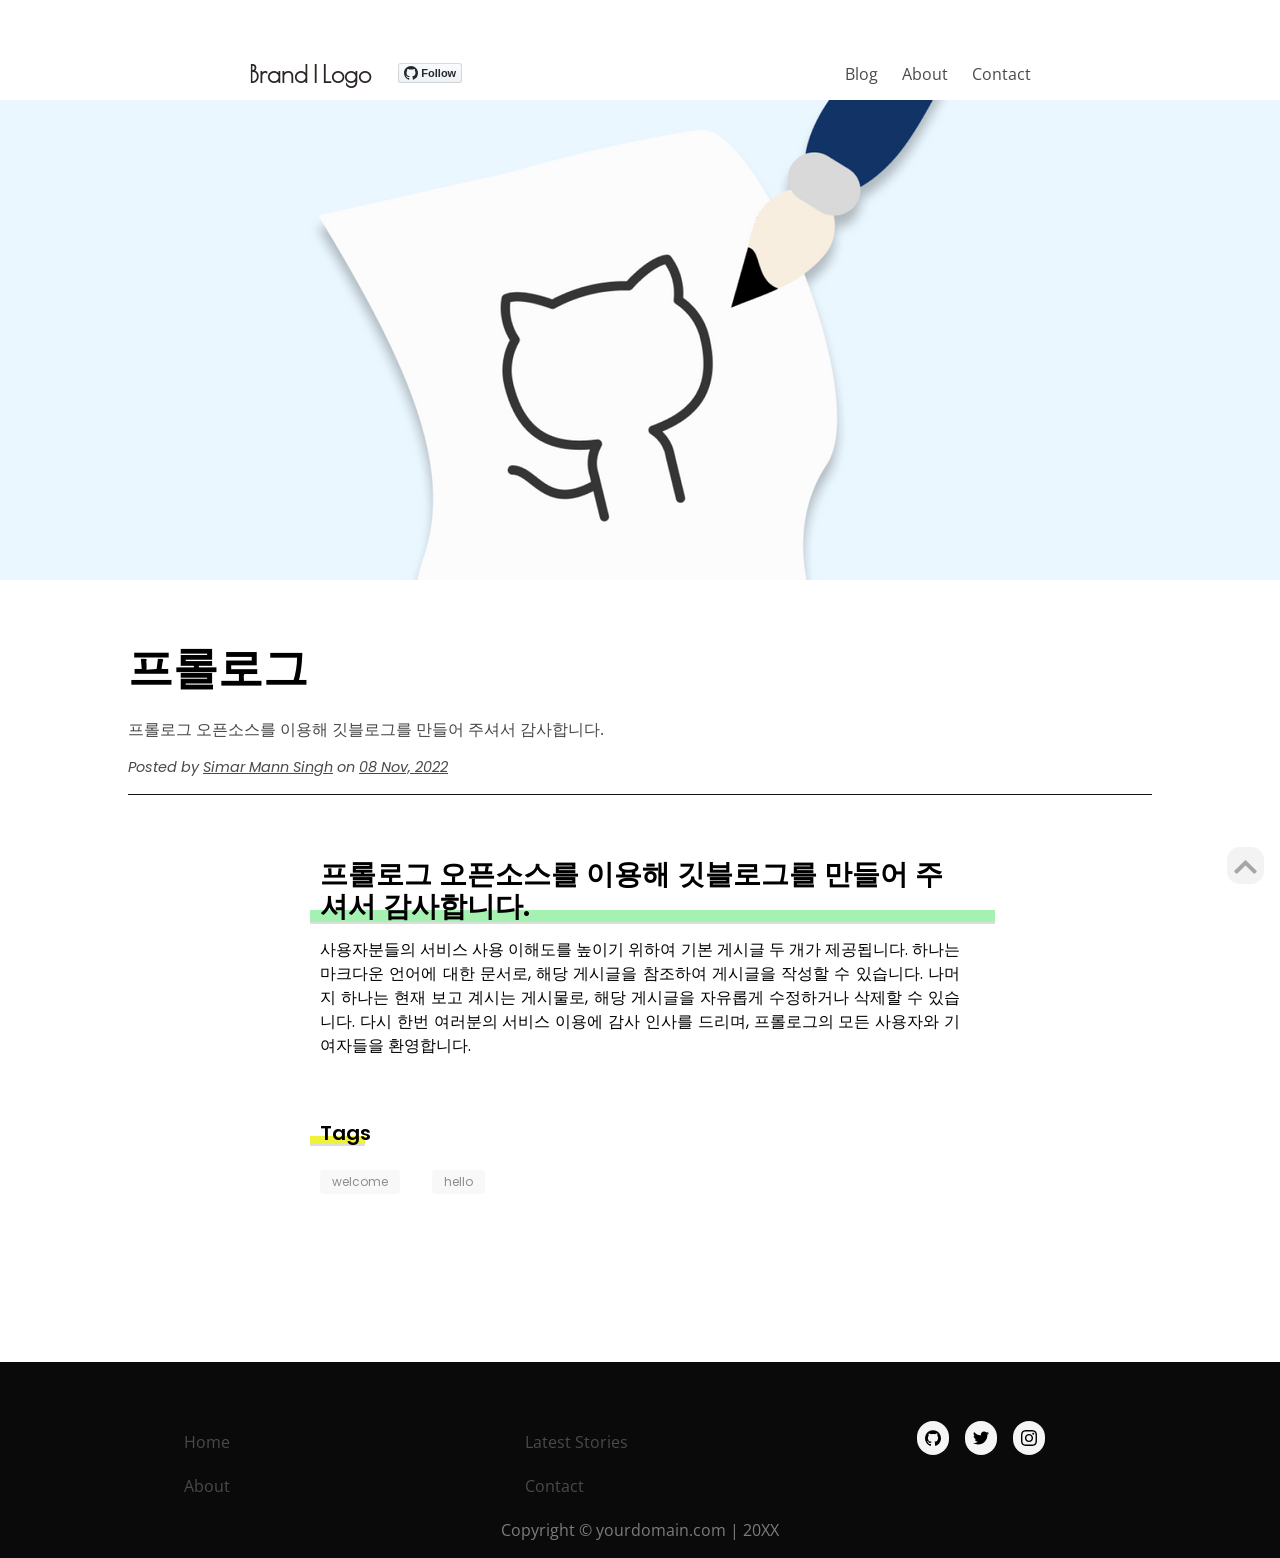
<file: blog/1667910911415/index.html>
<!DOCTYPE html><html lang="en"><head><meta charSet="utf-8"/><meta http-equiv="x-ua-compatible" content="ie=edge"/><meta name="viewport" content="width=device-width, initial-scale=1, shrink-to-fit=no"/><style data-href="/styles.7bc323af78c419443149.css">@import url(https://fonts.googleapis.com/css2?family=Open+Sans:ital,wght@0,300;0,400;0,600;0,700;0,800;1,300;1,400;1,600;1,700;1,800&family=Poiret+One&display=swap);@import url(https://fonts.googleapis.com/css2?family=Poppins:ital,wght@0,100;0,300;0,400;0,700;0,900;1,100;1,300;1,400;1,700;1,900&display=swap);
/*! bulma.io v0.9.2 | MIT License | github.com/jgthms/bulma */.button,.file-cta,.input,.textarea{-moz-appearance:none;-webkit-appearance:none;align-items:center;border:1px solid transparent;border-radius:4px;box-shadow:none;display:inline-flex;font-size:1rem;height:2.5em;justify-content:flex-start;line-height:1.5;padding:calc(.5em - 1px) calc(.75em - 1px);position:relative;vertical-align:top}.button:active,.button:focus,.file-cta:active,.file-cta:focus,.input:active,.input:focus,.is-active.button,.is-active.file-cta,.is-active.input,.is-active.textarea,.textarea:active,.textarea:focus{outline:none}.button[disabled],.file-cta[disabled],.input[disabled],.textarea[disabled]{cursor:not-allowed}.button,.file{-webkit-touch-callout:none;-webkit-user-select:none;-ms-user-select:none;user-select:none}.content:not(:last-child),.message:not(:last-child),.subtitle:not(:last-child),.title:not(:last-child){margin-bottom:1.5rem}.loader{animation:spinAround .5s linear infinite;border-radius:290486px;border-color:transparent transparent #dbdbdb #dbdbdb;border-style:solid;border-width:2px;content:"";display:block;height:1em;position:relative;width:1em}/*! minireset.css v0.0.6 | MIT License | github.com/jgthms/minireset.css */body,h1,h2,h3,h4,html,li,p,textarea,ul{margin:0;padding:0}h1,h2,h3,h4{font-size:100%;font-weight:400}ul{list-style:none}button,input,textarea{margin:0}html{box-sizing:border-box}*,:after,:before{box-sizing:inherit}html{background-color:#fff;font-size:16px;-moz-osx-font-smoothing:grayscale;-webkit-font-smoothing:antialiased;min-width:300px;overflow-x:hidden;overflow-y:scroll;text-rendering:optimizeLegibility;-webkit-text-size-adjust:100%;-moz-text-size-adjust:100%;text-size-adjust:100%}article,footer,header,section{display:block}body,button,input,textarea{font-family:BlinkMacSystemFont,-apple-system,Segoe UI,Roboto,Oxygen,Ubuntu,Cantarell,Fira Sans,Droid Sans,Helvetica Neue,Helvetica,Arial,sans-serif}code{-moz-osx-font-smoothing:auto;-webkit-font-smoothing:auto;font-family:monospace}body{color:#4a4a4a;font-size:1em;font-weight:400;line-height:1.5}a{color:#3273dc;cursor:pointer;text-decoration:none}a:hover{color:#363636}code{background-color:#f5f5f5;color:#da1039;font-size:.875em;font-weight:400;padding:.25em .5em}img{height:auto;max-width:100%}span{font-style:inherit;font-weight:inherit}@keyframes spinAround{0%{transform:rotate(0deg)}to{transform:rotate(359deg)}}.button{background-color:#fff;border-color:#dbdbdb;border-width:1px;color:#363636;cursor:pointer;justify-content:center;padding:calc(.5em - 1px) 1em;text-align:center;white-space:nowrap}.button .icon{height:1.5em;width:1.5em}.button .icon:first-child:not(:last-child){margin-left:calc(-.5em - 1px);margin-right:.25em}.button .icon:last-child:not(:first-child){margin-left:.25em;margin-right:calc(-.5em - 1px)}.button .icon:first-child:last-child{margin-left:calc(-.5em - 1px);margin-right:calc(-.5em - 1px)}.button:hover{border-color:#b5b5b5;color:#363636}.button:focus{border-color:#3273dc;color:#363636}.button:focus:not(:active){box-shadow:0 0 0 .125em rgba(50,115,220,.25)}.button.is-active,.button:active{border-color:#4a4a4a;color:#363636}.button.is-link{background-color:#3273dc;border-color:transparent;color:#fff}.button.is-link:hover{background-color:#276cda}.button.is-link:focus,.button.is-link:hover{border-color:transparent;color:#fff}.button.is-link:focus:not(:active){box-shadow:0 0 0 .125em rgba(50,115,220,.25)}.button.is-link.is-active,.button.is-link:active{background-color:#2366d1;border-color:transparent;color:#fff}.button.is-link[disabled]{background-color:#3273dc;border-color:transparent;box-shadow:none}.button[disabled]{background-color:#fff;border-color:#dbdbdb;box-shadow:none;opacity:.5}.container{flex-grow:1;position:relative;width:auto}@media screen and (min-width:1024px){.container{max-width:960px}}@media screen and (min-width:1216px){.container:not(.is-max-desktop){max-width:1152px}}@media screen and (min-width:1408px){.container:not(.is-max-desktop):not(.is-max-widescreen){max-width:1344px}}.content li+li{margin-top:.25em}.content p:not(:last-child),.content ul:not(:last-child){margin-bottom:1em}.content h1,.content h2,.content h3,.content h4{color:#363636;font-weight:600;line-height:1.125}.content h1{font-size:2em;margin-bottom:.5em}.content h1:not(:first-child){margin-top:1em}.content h2{font-size:1.75em;margin-bottom:.5714em}.content h2:not(:first-child){margin-top:1.1428em}.content h3{font-size:1.5em;margin-bottom:.6666em}.content h3:not(:first-child){margin-top:1.3333em}.content h4{font-size:1.25em;margin-bottom:.8em}.content ul{list-style:disc outside;margin-left:2em;margin-top:1em}.content ul ul{list-style-type:circle;margin-top:.5em}.content ul ul ul{list-style-type:square}.icon{align-items:center;display:inline-flex;justify-content:center;height:1.5rem;width:1.5rem}.image{display:block;position:relative}.image img{display:block;height:auto;width:100%}@keyframes moveIndeterminate{0%{background-position:200% 0}to{background-position:-200% 0}}.tags{align-items:center;display:flex;flex-wrap:wrap;justify-content:flex-start}.tags .tag{margin-bottom:.5rem}.tags .tag:not(:last-child){margin-right:.5rem}.tags:last-child{margin-bottom:-.5rem}.tags:not(:last-child){margin-bottom:1rem}.tag:not(body){align-items:center;background-color:#f5f5f5;border-radius:4px;color:#4a4a4a;display:inline-flex;font-size:.75rem;height:2em;justify-content:center;line-height:1.5;padding-left:.75em;padding-right:.75em;white-space:nowrap}.tag:not(body).is-link{background-color:#3273dc;color:#fff}.tag:not(body) .icon:first-child:not(:last-child){margin-left:-.375em;margin-right:.1875em}.tag:not(body) .icon:last-child:not(:first-child){margin-left:.1875em;margin-right:-.375em}.tag:not(body) .icon:first-child:last-child{margin-left:-.375em;margin-right:-.375em}a.tag:hover{text-decoration:underline}.subtitle,.title{word-break:break-word}.subtitle span,.title span{font-weight:inherit}.subtitle .tag,.title .tag{vertical-align:middle}.title{color:#363636;font-size:2rem;font-weight:600;line-height:1.125}.title:not(.is-spaced)+.subtitle{margin-top:-1.25rem}.title.is-4{font-size:1.5rem}.title.is-6{font-size:1rem}.subtitle{color:#4a4a4a;font-size:1.25rem;font-weight:400;line-height:1.25}.subtitle:not(.is-spaced)+.title{margin-top:-1.25rem}.subtitle.is-4{font-size:1.5rem}.subtitle.is-6{font-size:1rem}.heading{display:block;font-size:11px;letter-spacing:1px;margin-bottom:5px;text-transform:uppercase}.number{align-items:center;background-color:#f5f5f5;border-radius:290486px;display:inline-flex;font-size:1.25rem;height:2em;justify-content:center;margin-right:1.5rem;min-width:2.5em;padding:.25rem .5rem;text-align:center;vertical-align:top}.input,.textarea{background-color:#fff;border-color:#dbdbdb;border-radius:4px;color:#363636}.input::-moz-placeholder,.textarea::-moz-placeholder{color:rgba(54,54,54,.3)}.input::-webkit-input-placeholder,.textarea::-webkit-input-placeholder{color:rgba(54,54,54,.3)}.input:-moz-placeholder,.textarea:-moz-placeholder{color:rgba(54,54,54,.3)}.input:-ms-input-placeholder,.textarea:-ms-input-placeholder{color:rgba(54,54,54,.3)}.input:hover,.textarea:hover{border-color:#b5b5b5}.input:active,.input:focus,.is-active.input,.is-active.textarea,.textarea:active,.textarea:focus{border-color:#3273dc;box-shadow:0 0 0 .125em rgba(50,115,220,.25)}.input[disabled],.textarea[disabled]{background-color:#f5f5f5;border-color:#f5f5f5;box-shadow:none;color:#7a7a7a}.input[disabled]::-moz-placeholder,.textarea[disabled]::-moz-placeholder{color:hsla(0,0%,47.8%,.3)}.input[disabled]::-webkit-input-placeholder,.textarea[disabled]::-webkit-input-placeholder{color:hsla(0,0%,47.8%,.3)}.input[disabled]:-moz-placeholder,.textarea[disabled]:-moz-placeholder{color:hsla(0,0%,47.8%,.3)}.input[disabled]:-ms-input-placeholder,.textarea[disabled]:-ms-input-placeholder{color:hsla(0,0%,47.8%,.3)}.input,.textarea{box-shadow:inset 0 .0625em .125em rgba(10,10,10,.05);max-width:100%;width:100%}.is-link.input,.is-link.textarea{border-color:#3273dc}.is-link.input:active,.is-link.input:focus,.is-link.is-active.input,.is-link.is-active.textarea,.is-link.textarea:active,.is-link.textarea:focus{box-shadow:0 0 0 .125em rgba(50,115,220,.25)}.textarea{display:block;max-width:100%;min-width:100%;padding:calc(.75em - 1px);resize:vertical}.textarea:not([rows]){max-height:40em;min-height:8em}.file{align-items:stretch;display:flex;justify-content:flex-start;position:relative}.file.is-link .file-cta{background-color:#3273dc;border-color:transparent;color:#fff}.file.is-link:hover .file-cta{background-color:#276cda;border-color:transparent;color:#fff}.file.is-link:focus .file-cta{border-color:transparent;box-shadow:0 0 .5em rgba(50,115,220,.25);color:#fff}.file.is-link.is-active .file-cta,.file.is-link:active .file-cta{background-color:#2366d1;border-color:transparent;color:#fff}.file-label{align-items:stretch;display:flex;cursor:pointer;justify-content:flex-start;overflow:hidden;position:relative}.file-label:hover .file-cta{background-color:#eee;color:#363636}.file-label:active .file-cta{background-color:#e8e8e8;color:#363636}.file-input{height:100%;left:0;opacity:0;outline:none;position:absolute;top:0;width:100%}.file-cta{border-color:#dbdbdb;border-radius:4px;font-size:1em;padding-left:1em;padding-right:1em;white-space:nowrap;background-color:#f5f5f5;color:#4a4a4a}.label{color:#363636;display:block;font-size:1rem;font-weight:700}.label:not(:last-child){margin-bottom:.5em}.field:not(:last-child){margin-bottom:.75rem}.control{box-sizing:border-box;clear:both;position:relative;text-align:inherit}.control,.menu{font-size:1rem}.menu-list{line-height:1.25}.menu-list a{border-radius:2px;color:#4a4a4a;display:block;padding:.5em .75em}.menu-list a:hover{background-color:#f5f5f5;color:#363636}.menu-list a.is-active{background-color:#3273dc;color:#fff}.menu-list li ul{border-left:1px solid #dbdbdb;margin:.75em;padding-left:.75em}.message{background-color:#f5f5f5;border-radius:4px;font-size:1rem}.message a:not(.button):not(.tag):not(.dropdown-item){color:currentColor;text-decoration:underline}.message.is-link{background-color:#eef3fc}.message.is-link .message-body{border-color:#3273dc;color:#2160c4}.message-body{border-radius:4px;border:solid #dbdbdb;border-width:0 0 0 4px;color:#4a4a4a;padding:1.25em 1.5em}.message-body code,.navbar{background-color:#fff}.navbar{min-height:3.25rem;position:relative;z-index:30}.navbar.is-link{background-color:#3273dc;color:#fff}.navbar.is-link .navbar-brand>.navbar-item{color:#fff}.navbar.is-link .navbar-brand>a.navbar-item.is-active,.navbar.is-link .navbar-brand>a.navbar-item:focus,.navbar.is-link .navbar-brand>a.navbar-item:hover{background-color:#2366d1;color:#fff}.navbar.is-link .navbar-burger{color:#fff}@media screen and (min-width:1024px){.navbar.is-link .navbar-start>.navbar-item{color:#fff}.navbar.is-link .navbar-start>a.navbar-item.is-active,.navbar.is-link .navbar-start>a.navbar-item:focus,.navbar.is-link .navbar-start>a.navbar-item:hover{background-color:#2366d1;color:#fff}}.navbar>.container{width:100%}.navbar-brand,.navbar>.container{align-items:stretch;display:flex;min-height:3.25rem}.navbar-brand{flex-shrink:0}.navbar-brand a.navbar-item:focus,.navbar-brand a.navbar-item:hover{background-color:transparent}.navbar-burger{color:#4a4a4a;cursor:pointer;display:block;height:3.25rem;position:relative;width:3.25rem;margin-left:auto}.navbar-burger span{background-color:currentColor;display:block;height:1px;left:calc(50% - 8px);position:absolute;transform-origin:center;transition-duration:86ms;transition-property:background-color,opacity,transform;transition-timing-function:ease-out;width:16px}.navbar-burger span:first-child{top:calc(50% - 6px)}.navbar-burger span:nth-child(2){top:calc(50% - 1px)}.navbar-burger span:nth-child(3){top:calc(50% + 4px)}.navbar-burger:hover{background-color:rgba(0,0,0,.05)}.navbar-burger.is-active span:first-child{transform:translateY(5px) rotate(45deg)}.navbar-burger.is-active span:nth-child(2){opacity:0}.navbar-burger.is-active span:nth-child(3){transform:translateY(-5px) rotate(-45deg)}.navbar-menu{display:none}.navbar-item{color:#4a4a4a;display:block;line-height:1.5;padding:.5rem .75rem;position:relative}.navbar-item .icon:only-child{margin-left:-.25rem;margin-right:-.25rem}a.navbar-item{cursor:pointer}a.navbar-item.is-active,a.navbar-item:focus,a.navbar-item:focus-within,a.navbar-item:hover{background-color:#fafafa;color:#3273dc}.navbar-item{flex-grow:0;flex-shrink:0}.navbar-item img{max-height:1.75rem}@media screen and (max-width:1023px){.navbar>.container{display:block}.navbar-brand .navbar-item{align-items:center;display:flex}.navbar-menu{background-color:#fff;box-shadow:0 8px 16px rgba(10,10,10,.1);padding:.5rem 0}.navbar-menu.is-active{display:block}}@media screen and (min-width:1024px){.navbar,.navbar-menu,.navbar-start{align-items:stretch;display:flex}.navbar{min-height:3.25rem}.navbar.is-transparent a.navbar-item.is-active,.navbar.is-transparent a.navbar-item:focus,.navbar.is-transparent a.navbar-item:hover{background-color:transparent!important}.navbar-burger{display:none}.navbar-item{align-items:center;display:flex}.navbar-menu{flex-grow:1;flex-shrink:0}.navbar-start{justify-content:flex-start;margin-right:auto}.container>.navbar .navbar-brand,.navbar>.container .navbar-brand{margin-left:-.75rem}.container>.navbar .navbar-menu,.navbar>.container .navbar-menu{margin-right:-.75rem}a.navbar-item.is-active{color:#0a0a0a}a.navbar-item.is-active:not(:focus):not(:hover){background-color:transparent}}.column{display:block;flex-basis:0;flex-grow:1;flex-shrink:1;padding:.75rem}@media print,screen and (min-width:769px){.column.is-offset-1{margin-left:8.33333%}.column.is-4{flex:none;width:33.33333%}.column.is-6{flex:none;width:50%}.column.is-10{flex:none;width:83.33333%}.column.is-12{flex:none;width:100%}}.columns{margin-left:-.75rem;margin-right:-.75rem;margin-top:-.75rem}.columns:last-child{margin-bottom:-.75rem}.columns:not(:last-child){margin-bottom:.75rem}.columns.is-multiline{flex-wrap:wrap}@media print,screen and (min-width:769px){.columns:not(.is-desktop){display:flex}}.has-background-black{background-color:#0a0a0a!important}.has-text-primary{color:#00d1b2!important}a.has-text-primary:focus,a.has-text-primary:hover{color:#009e86!important}.has-text-white-ter{color:#f5f5f5!important}.is-size-1{font-size:3rem!important}.is-size-2{font-size:2.5rem!important}.is-size-4{font-size:1.5rem!important}.is-size-5{font-size:1.25rem!important}@media screen and (max-width:768px){.is-size-3-mobile{font-size:2rem!important}.is-size-5-mobile{font-size:1.25rem!important}}@media print,screen and (min-width:769px){.is-size-2-tablet{font-size:2.5rem!important}.is-size-5-tablet{font-size:1.25rem!important}}@media screen and (min-width:1216px){.is-size-1-widescreen{font-size:3rem!important}.is-size-4-widescreen{font-size:1.5rem!important}}.has-text-centered{text-align:center!important}.has-text-weight-semibold{font-weight:600!important}.has-text-weight-bold{font-weight:700!important}.is-block{display:block!important}.section{padding:3rem 1.5rem}.footer{background-color:#fafafa;padding:3rem 1.5rem 6rem}.container{max-width:1100px;margin:0 auto;flex-grow:0}.flex{display:flex;justify-content:center;align-items:flex-start;height:100%;width:100%}.flex-col,.flex-col-around{flex-direction:column}.flex-around,.flex-col-around{justify-content:space-around}.grid{display:grid!important;grid-template-columns:repeat(2,1fr);justify-content:center;height:100%;gap:4em 5em}.grid-3{grid-template-columns:repeat(3,1fr)}.center{justify-content:center!important;align-items:center!important;text-align:center!important}body,html{font-family:Open Sans}.navbar{box-shadow:none!important;margin-top:3em!important}.navbar-menu{flex-grow:0!important}.navbar-start{margin-right:0!important}.content .taglist{list-style:none;margin:1.5rem 1.5rem 0 0;display:flex;flex-wrap:wrap;justify-content:left;align-items:center}.content .taglist li{padding:0 2rem 1rem 0;margin-bottom:1.5rem;margin-top:0}h1{font-family:Poiret One}.tag{background:#ddd;opacity:.62;border-radius:20px;padding:.4em 1em!important}.section{padding:2rem 1.5rem!important}.btn{display:inline-block;padding:12px 16px 10px;font-size:18px;font-size:1rem;line-height:1.25;background-color:#fff;margin-top:0;text-decoration:none;font-weight:700;color:#cc3700;text-align:center;box-shadow:inset 0 0 0 2px #f40;transition:all .15s ease}.margin-top-0{margin-top:0!important}.icon svg{width:1.5rem;height:1.35rem;fill:currentColor}.navbar-brand .navbar-item.logo{padding:0 1rem}footer.footer{padding:2rem 0 0;background-color:transparent}.logo{font-size:1.5rem;display:flex;justify-content:space-between;align-items:center}.logo h1{margin-right:15px;font-weight:700!important;color:#2b2523}.menu-list{list-style:none!important;text-align:left}.social{padding:2em}.social a{padding:.5em .5em .3em;border-radius:1em;background-color:#f5f5f5;margin:.5em;width:1em;height:1em;vertical-align:middle;display:inline}.featured-thumbnail{width:100%!important;height:2em!important}.blog-list-item{height:-webkit-fit-content;height:-moz-fit-content;height:fit-content}.blog-list-item.is-featured{background-color:#ddd}.blog-list-item header{display:flex}.blog-list-item .featured-thumbnail{flex-basis:35%}.blogRollTitle{color:#000!important;font-size:1.22em!important;font-weight:600!important}.blogRollDate{margin:.65em 0!important;font-size:.85em;text-decoration:underline;font-style:italic}.blogRollExcerpt{margin-top:0!important;margin-bottom:.7em!important;overflow:hidden}.blogPostDescription{margin-top:.5em;color:#454746!important}.blogPostedDetails{font-style:italic!important;font-family:Poppins!important;font-size:.9em}.blogPostAuthor,.blogPostDate{text-decoration:underline!important}.scroll-to-top:before{content:url([data-uri]);padding:7px;justify-content:center;align-items:center;opacity:.35;background:#ddd;border-radius:35%;width:2.3em;height:2.3em;position:fixed;right:1em;bottom:1em;cursor:pointer}.scroll-to-top:hover:before{padding:7px;opacity:.8}.line{width:100%!important;height:1px;background:#141414!important;margin:1em auto!important}.blogPostFeatureImage{height:30em!important;width:100vw!important;-o-object-fit:cover;object-fit:cover}.blogContainer,.blogPostContentsContainer{width:80vw;margin:4em auto;position:relative}.blogPostContentsContainer{width:50vw}.blogPostContentsContainer h1,.blogPostContentsContainer h2,.blogPostContentsContainer h3,.blogPostContentsContainer h4,.blogPostContentsContainer li,.blogPostContentsContainer p,.blogPostContentsContainer span,.blogPostContentsContainer ul{color:#000!important;font-family:Poppins!important;position:relative;width:-webkit-fit-content;width:-moz-fit-content;width:fit-content;margin-top:1em}.blogPostContentsContainer p{text-align:justify;width:100%!important}.blogPostContentsContainer p img{margin:1.5em auto!important;width:100em}.blogPostContent li{width:100%;text-align:justify}.blogPostContentsContainer h1:after,.blogPostContentsContainer h2:after,.blogPostContentsContainer h3:after,.blogPostContentsContainer h4:after{position:absolute;margin-top:-.45em;margin-left:-10px;display:block;width:107%;height:.5em;background:#eff239;content:"";z-index:-1;border-bottom:2px solid #ddd}.blogPostContentsContainer h2:after{background:#a5f1b1}.blogPostContentsContainer h3:after{background:#9cf5f0}.is-featured{background:#fff!important}.recent-posts{color:#848383!important}@media (max-width:800px){.blog-list-item .featured-thumbnail{flex-basis:50%}.grid-3{grid-template-columns:repeat(2,1fr)!important}.blogContainer{font-size:.85em!important}.blogPostContentsContainer{width:65vw!important}}@media (max-width:500px){.main-heading{margin:0!important;text-align:center!important}.blog-list-item header{display:block}.blog-list-item .featured-thumbnail{text-align:center;max-width:100%;margin:0 0 1em}.grid-3{grid-template-columns:1fr!important}.section{padding:1rem!important}.featured-thumbnail{height:-webkit-fit-content!important;height:-moz-fit-content!important;height:fit-content!important}.blogContainer{font-size:.8em!important;width:85vw!important;margin:2em auto!important}.blogPostContentsContainer{width:75vw!important;text-align:justify}}</style><meta name="generator" content="Gatsby 2.24.37"/><title data-react-helmet="true">프롤로그 | Blog</title><link data-react-helmet="true" rel="apple-touch-icon" sizes="180x180" href="/img/apple-touch-icon.png"/><link data-react-helmet="true" rel="icon" type="image/png" href="/img/favicon-32x32.png" sizes="32x32"/><link data-react-helmet="true" rel="icon" type="image/png" href="/img/favicon-16x16.png" sizes="16x16"/><link data-react-helmet="true" rel="mask-icon" href="/img/safari-pinned-tab.svg" color="#ff4400"/><meta data-react-helmet="true" name="theme-color" content="#fff"/><meta data-react-helmet="true" property="og:type" content="business.business"/><meta data-react-helmet="true" property="og:title" content="sf 포트폴리오"/><meta data-react-helmet="true" property="og:url" content="/"/><meta data-react-helmet="true" property="og:image" content="/img/og-image.jpg"/><meta data-react-helmet="true" name="description" content="프롤로그 오픈소스를 이용해 깃블로그를 만들어 주셔서 감사합니다."/><link as="script" rel="preload" href="/webpack-runtime-63643938f83669795c24.js"/><link as="script" rel="preload" href="/framework-4d388e42692921a0bc82.js"/><link as="script" rel="preload" href="/532a2f07-eab12bd8c1307bb9b2a4.js"/><link as="script" rel="preload" href="/app-147960cbd689cc991145.js"/><link as="script" rel="preload" href="/styles-c2fe8482057191dca484.js"/><link as="script" rel="preload" href="/29107295-2937d3764396039db33c.js"/><link as="script" rel="preload" href="/commons-8149bf0bbb9177bcf51c.js"/><link as="script" rel="preload" href="/ae689ba11bb394bf9269c2124128df1d935ecad2-47a025150654db43e5fe.js"/><link as="script" rel="preload" href="/component---src-templates-blog-post-js-5b8ce9c1d52a3f599333.js"/><link as="fetch" rel="preload" href="/page-data/blog/1667910911415/page-data.json" crossorigin="anonymous"/><link as="fetch" rel="preload" href="/page-data/sq/d/4080856488.json" crossorigin="anonymous"/><link as="fetch" rel="preload" href="/page-data/app-data.json" crossorigin="anonymous"/></head><body><div id="___gatsby"><div style="outline:none" tabindex="-1" id="gatsby-focus-wrapper"><div><nav class="navbar is-transparent" role="navigation" aria-label="main-navigation"><div class="container flex-around"><div class="navbar-brand logo"><a class="navbar-item" title="Logo" href="/"><h1>Brand | Logo</h1></a><span><a href="https://github.com/simarmannsingh">Follow</a></span><div class="navbar-burger burger " data-target="navMenu" role="button" tabindex="0"><span></span><span></span><span></span></div></div><div id="navMenu" class="navbar-menu "><div class="navbar-start has-text-centered"><a class="navbar-item" href="/blog">Blog</a><a class="navbar-item" href="/pages/about">About</a><a class="navbar-item" href="/contact">Contact</a></div></div></div></nav><div><section><div class="content"><div class="flex flex-col"><div class="flex flex-col-around"><img src="/static/6253ad1d0799a68239415d61f23de0ea/54311/logo.png" class="blogPostFeatureImage" style="width:100vw" alt="NOTE: The FeaturedImage and publishedDate have been disabled in preview mode as their implementation will change in the upcoming builds and are in unfinished state as of now."/><div class="blogContainer"><h1 style="font-family:Poppins, sans-serif;color:#000;font-weight:700;font-size:2.8rem">프롤로그</h1><p class="blogPostDescription">프롤로그 오픈소스를 이용해 깃블로그를 만들어 주셔서 감사합니다.</p><p class="blogPostedDetails">Posted by <span class="blogPostAuthor">Simar Mann Singh</span> on <span class="blogPostDate">08 Nov, 2022</span>  </p><div class="line"></div><div class="blogPostContentsContainer"><div class="blogPostContent"><h2>프롤로그 오픈소스를 이용해 깃블로그를 만들어 주셔서 감사합니다.</h2>
<p><span
      class="gatsby-resp-image-wrapper"
      style="position: relative; display: block; margin-left: auto; margin-right: auto; max-width: 1920px; "
    >
      <a
    class="gatsby-resp-image-link"
    href="/static/6253ad1d0799a68239415d61f23de0ea/29114/logo.png"
    style="display: block"
    target="_blank"
    rel="noopener"
  >
    <span
    class="gatsby-resp-image-background-image"
    style="padding-bottom: 59.9609375%; position: relative; bottom: 0; left: 0; background-image: url('[data-uri]'); background-size: cover; display: block;"
  ></span>
  <img
        class="gatsby-resp-image-image"
        alt="logo"
        title="logo"
        src="/static/6253ad1d0799a68239415d61f23de0ea/29114/logo.png"
        srcset="/static/6253ad1d0799a68239415d61f23de0ea/01e7c/logo.png 512w,
/static/6253ad1d0799a68239415d61f23de0ea/2bef9/logo.png 1024w,
/static/6253ad1d0799a68239415d61f23de0ea/29114/logo.png 1920w"
        sizes="(max-width: 1920px) 100vw, 1920px"
        style="width:100%;height:100%;margin:0;vertical-align:middle;position:absolute;top:0;left:0;"
        loading="lazy"
      />
  </a>
    </span></p>
<p>사용자분들의 서비스 사용 이해도를 높이기 위하여 기본 게시글 두 개가 제공됩니다.
하나는 마크다운 언어에 대한 문서로, 해당 게시글을 참조하여 게시글을 작성할 수 있습니다.
나머지 하나는 현재 보고 계시는 게시물로, 해당 게시글을 자유롭게 수정하거나 삭제할 수 있습니다.
다시 한번 여러분의 서비스 이용에 감사 인사를 드리며, 프롤로그의 모든 사용자와 기여자들을 환영합니다.</p></div><div style="margin-top:4rem"><h4>Tags</h4><ul class="taglist"><li class="center"><a class="tag" href="/tags/welcome/">welcome</a></li><li class="center"><a class="tag" href="/tags/hello/">hello</a></li></ul></div></div></div></div></div></div></section></div><div class="scroll-to-top" aria-label="Scroll To Top" id="scrolltotop" role="button" tabindex="0"></div><footer class="footer has-background-black has-text-white-ter"><div class="content has-text-centered has-background-black has-text-white-ter"><div class="has-background-black has-text-white-ter"><div style="max-width:80vw;margin:0 auto" class="columns"><div class="column is-4"><section class="menu"><ul class="menu-list"><li><a class="navbar-item" href="/">Home</a></li><li><a class="navbar-item" href="/pages/about">About</a></li></ul></section></div><div class="column is-4"><section><ul class="menu-list"><li><a class="navbar-item" href="/blog">Latest Stories</a></li><li><a class="navbar-item" href="/contact">Contact</a></li></ul></section></div><div class="column is-4 social"><a title="github" href="https://github.com/"><img src="[data-uri]" alt="GitHub" style="width:1em;height:1em"/></a><a title="twitter" href="https://twitter.com/"><img class="fas fa-lg" src="[data-uri]" alt="Twitter" style="width:1em;height:1em"/></a><a title="instagram" href="https://www.instagram.com/"><img src="[data-uri]" alt="Instagram" style="width:1em;height:1em"/></a></div></div></div><p style="padding-bottom:1em;color:#7c7c7c">Copyright © yourdomain.com | 20XX</p></div></footer></div></div><div id="gatsby-announcer" style="position:absolute;top:0;width:1px;height:1px;padding:0;overflow:hidden;clip:rect(0, 0, 0, 0);white-space:nowrap;border:0" aria-live="assertive" aria-atomic="true"></div></div><script id="gatsby-script-loader">/*<![CDATA[*/window.pagePath="/blog/1667910911415/";/*]]>*/</script><script id="gatsby-chunk-mapping">/*<![CDATA[*/window.___chunkMapping={"polyfill":["/polyfill-4ae9998089be5c9f1dc7.js"],"app":["/app-147960cbd689cc991145.js"],"component---src-pages-404-js":["/component---src-pages-404-js-a76d34b42277620a1828.js"],"component---src-pages-blog-index-js":["/component---src-pages-blog-index-js-4e3d35986d8b464ea220.js"],"component---src-pages-contact-examples-js":["/component---src-pages-contact-examples-js-cd8b0f4aa93d2d61bd7f.js"],"component---src-pages-contact-file-upload-js":["/component---src-pages-contact-file-upload-js-48baece73b558894550e.js"],"component---src-pages-contact-index-js":["/component---src-pages-contact-index-js-ebd5f7e4924e345bbfef.js"],"component---src-pages-contact-thanks-js":["/component---src-pages-contact-thanks-js-15c00b7855f09f799c1e.js"],"component---src-pages-tags-index-js":["/component---src-pages-tags-index-js-f9ea78f571dddd878998.js"],"component---src-templates-about-page-js":["/component---src-templates-about-page-js-bcd180a172a412ad40fa.js"],"component---src-templates-blog-post-js":["/component---src-templates-blog-post-js-5b8ce9c1d52a3f599333.js"],"component---src-templates-index-page-js":["/component---src-templates-index-page-js-964e626657941ab0d46b.js"],"component---src-templates-tags-js":["/component---src-templates-tags-js-c4d26e1190a971962eda.js"],"polyfills-dom":["/polyfills-dom-c834083e74801d8ee598.js"],"polyfills-core-js":["/polyfills-core-js-0a0ea6a9cf6f77847947.js"]};/*]]>*/</script><script src="/polyfill-4ae9998089be5c9f1dc7.js" nomodule=""></script><script src="/component---src-templates-blog-post-js-5b8ce9c1d52a3f599333.js" async=""></script><script src="/ae689ba11bb394bf9269c2124128df1d935ecad2-47a025150654db43e5fe.js" async=""></script><script src="/commons-8149bf0bbb9177bcf51c.js" async=""></script><script src="/29107295-2937d3764396039db33c.js" async=""></script><script src="/styles-c2fe8482057191dca484.js" async=""></script><script src="/app-147960cbd689cc991145.js" async=""></script><script src="/532a2f07-eab12bd8c1307bb9b2a4.js" async=""></script><script src="/framework-4d388e42692921a0bc82.js" async=""></script><script src="/webpack-runtime-63643938f83669795c24.js" async=""></script></body></html>
</file>
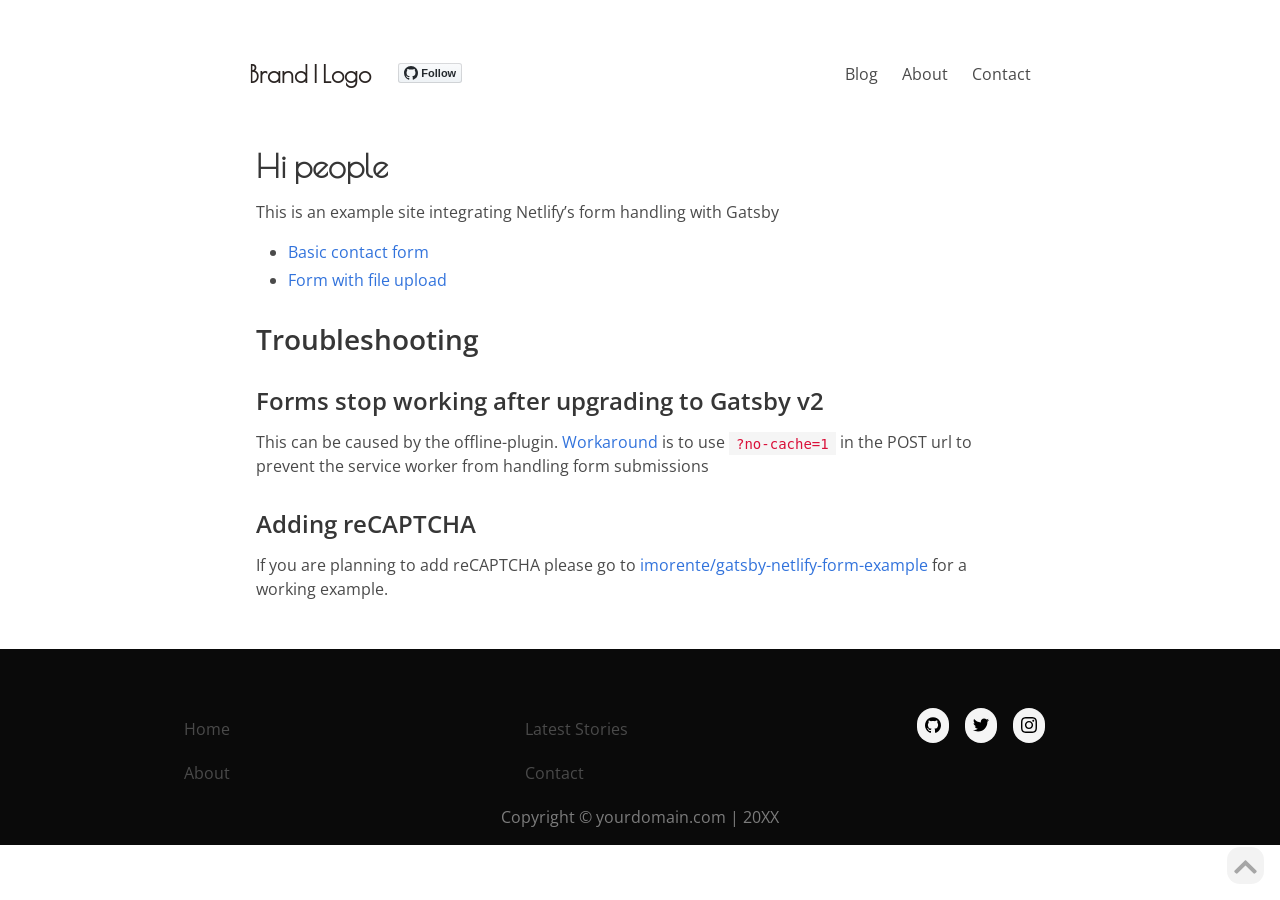
<file: contact/examples/index.html>
<!DOCTYPE html><html lang="en"><head><meta charSet="utf-8"/><meta http-equiv="x-ua-compatible" content="ie=edge"/><meta name="viewport" content="width=device-width, initial-scale=1, shrink-to-fit=no"/><style data-href="/styles.7bc323af78c419443149.css">@import url(https://fonts.googleapis.com/css2?family=Open+Sans:ital,wght@0,300;0,400;0,600;0,700;0,800;1,300;1,400;1,600;1,700;1,800&family=Poiret+One&display=swap);@import url(https://fonts.googleapis.com/css2?family=Poppins:ital,wght@0,100;0,300;0,400;0,700;0,900;1,100;1,300;1,400;1,700;1,900&display=swap);
/*! bulma.io v0.9.2 | MIT License | github.com/jgthms/bulma */.button,.file-cta,.input,.textarea{-moz-appearance:none;-webkit-appearance:none;align-items:center;border:1px solid transparent;border-radius:4px;box-shadow:none;display:inline-flex;font-size:1rem;height:2.5em;justify-content:flex-start;line-height:1.5;padding:calc(.5em - 1px) calc(.75em - 1px);position:relative;vertical-align:top}.button:active,.button:focus,.file-cta:active,.file-cta:focus,.input:active,.input:focus,.is-active.button,.is-active.file-cta,.is-active.input,.is-active.textarea,.textarea:active,.textarea:focus{outline:none}.button[disabled],.file-cta[disabled],.input[disabled],.textarea[disabled]{cursor:not-allowed}.button,.file{-webkit-touch-callout:none;-webkit-user-select:none;-ms-user-select:none;user-select:none}.content:not(:last-child),.message:not(:last-child),.subtitle:not(:last-child),.title:not(:last-child){margin-bottom:1.5rem}.loader{animation:spinAround .5s linear infinite;border-radius:290486px;border-color:transparent transparent #dbdbdb #dbdbdb;border-style:solid;border-width:2px;content:"";display:block;height:1em;position:relative;width:1em}/*! minireset.css v0.0.6 | MIT License | github.com/jgthms/minireset.css */body,h1,h2,h3,h4,html,li,p,textarea,ul{margin:0;padding:0}h1,h2,h3,h4{font-size:100%;font-weight:400}ul{list-style:none}button,input,textarea{margin:0}html{box-sizing:border-box}*,:after,:before{box-sizing:inherit}html{background-color:#fff;font-size:16px;-moz-osx-font-smoothing:grayscale;-webkit-font-smoothing:antialiased;min-width:300px;overflow-x:hidden;overflow-y:scroll;text-rendering:optimizeLegibility;-webkit-text-size-adjust:100%;-moz-text-size-adjust:100%;text-size-adjust:100%}article,footer,header,section{display:block}body,button,input,textarea{font-family:BlinkMacSystemFont,-apple-system,Segoe UI,Roboto,Oxygen,Ubuntu,Cantarell,Fira Sans,Droid Sans,Helvetica Neue,Helvetica,Arial,sans-serif}code{-moz-osx-font-smoothing:auto;-webkit-font-smoothing:auto;font-family:monospace}body{color:#4a4a4a;font-size:1em;font-weight:400;line-height:1.5}a{color:#3273dc;cursor:pointer;text-decoration:none}a:hover{color:#363636}code{background-color:#f5f5f5;color:#da1039;font-size:.875em;font-weight:400;padding:.25em .5em}img{height:auto;max-width:100%}span{font-style:inherit;font-weight:inherit}@keyframes spinAround{0%{transform:rotate(0deg)}to{transform:rotate(359deg)}}.button{background-color:#fff;border-color:#dbdbdb;border-width:1px;color:#363636;cursor:pointer;justify-content:center;padding:calc(.5em - 1px) 1em;text-align:center;white-space:nowrap}.button .icon{height:1.5em;width:1.5em}.button .icon:first-child:not(:last-child){margin-left:calc(-.5em - 1px);margin-right:.25em}.button .icon:last-child:not(:first-child){margin-left:.25em;margin-right:calc(-.5em - 1px)}.button .icon:first-child:last-child{margin-left:calc(-.5em - 1px);margin-right:calc(-.5em - 1px)}.button:hover{border-color:#b5b5b5;color:#363636}.button:focus{border-color:#3273dc;color:#363636}.button:focus:not(:active){box-shadow:0 0 0 .125em rgba(50,115,220,.25)}.button.is-active,.button:active{border-color:#4a4a4a;color:#363636}.button.is-link{background-color:#3273dc;border-color:transparent;color:#fff}.button.is-link:hover{background-color:#276cda}.button.is-link:focus,.button.is-link:hover{border-color:transparent;color:#fff}.button.is-link:focus:not(:active){box-shadow:0 0 0 .125em rgba(50,115,220,.25)}.button.is-link.is-active,.button.is-link:active{background-color:#2366d1;border-color:transparent;color:#fff}.button.is-link[disabled]{background-color:#3273dc;border-color:transparent;box-shadow:none}.button[disabled]{background-color:#fff;border-color:#dbdbdb;box-shadow:none;opacity:.5}.container{flex-grow:1;position:relative;width:auto}@media screen and (min-width:1024px){.container{max-width:960px}}@media screen and (min-width:1216px){.container:not(.is-max-desktop){max-width:1152px}}@media screen and (min-width:1408px){.container:not(.is-max-desktop):not(.is-max-widescreen){max-width:1344px}}.content li+li{margin-top:.25em}.content p:not(:last-child),.content ul:not(:last-child){margin-bottom:1em}.content h1,.content h2,.content h3,.content h4{color:#363636;font-weight:600;line-height:1.125}.content h1{font-size:2em;margin-bottom:.5em}.content h1:not(:first-child){margin-top:1em}.content h2{font-size:1.75em;margin-bottom:.5714em}.content h2:not(:first-child){margin-top:1.1428em}.content h3{font-size:1.5em;margin-bottom:.6666em}.content h3:not(:first-child){margin-top:1.3333em}.content h4{font-size:1.25em;margin-bottom:.8em}.content ul{list-style:disc outside;margin-left:2em;margin-top:1em}.content ul ul{list-style-type:circle;margin-top:.5em}.content ul ul ul{list-style-type:square}.icon{align-items:center;display:inline-flex;justify-content:center;height:1.5rem;width:1.5rem}.image{display:block;position:relative}.image img{display:block;height:auto;width:100%}@keyframes moveIndeterminate{0%{background-position:200% 0}to{background-position:-200% 0}}.tags{align-items:center;display:flex;flex-wrap:wrap;justify-content:flex-start}.tags .tag{margin-bottom:.5rem}.tags .tag:not(:last-child){margin-right:.5rem}.tags:last-child{margin-bottom:-.5rem}.tags:not(:last-child){margin-bottom:1rem}.tag:not(body){align-items:center;background-color:#f5f5f5;border-radius:4px;color:#4a4a4a;display:inline-flex;font-size:.75rem;height:2em;justify-content:center;line-height:1.5;padding-left:.75em;padding-right:.75em;white-space:nowrap}.tag:not(body).is-link{background-color:#3273dc;color:#fff}.tag:not(body) .icon:first-child:not(:last-child){margin-left:-.375em;margin-right:.1875em}.tag:not(body) .icon:last-child:not(:first-child){margin-left:.1875em;margin-right:-.375em}.tag:not(body) .icon:first-child:last-child{margin-left:-.375em;margin-right:-.375em}a.tag:hover{text-decoration:underline}.subtitle,.title{word-break:break-word}.subtitle span,.title span{font-weight:inherit}.subtitle .tag,.title .tag{vertical-align:middle}.title{color:#363636;font-size:2rem;font-weight:600;line-height:1.125}.title:not(.is-spaced)+.subtitle{margin-top:-1.25rem}.title.is-4{font-size:1.5rem}.title.is-6{font-size:1rem}.subtitle{color:#4a4a4a;font-size:1.25rem;font-weight:400;line-height:1.25}.subtitle:not(.is-spaced)+.title{margin-top:-1.25rem}.subtitle.is-4{font-size:1.5rem}.subtitle.is-6{font-size:1rem}.heading{display:block;font-size:11px;letter-spacing:1px;margin-bottom:5px;text-transform:uppercase}.number{align-items:center;background-color:#f5f5f5;border-radius:290486px;display:inline-flex;font-size:1.25rem;height:2em;justify-content:center;margin-right:1.5rem;min-width:2.5em;padding:.25rem .5rem;text-align:center;vertical-align:top}.input,.textarea{background-color:#fff;border-color:#dbdbdb;border-radius:4px;color:#363636}.input::-moz-placeholder,.textarea::-moz-placeholder{color:rgba(54,54,54,.3)}.input::-webkit-input-placeholder,.textarea::-webkit-input-placeholder{color:rgba(54,54,54,.3)}.input:-moz-placeholder,.textarea:-moz-placeholder{color:rgba(54,54,54,.3)}.input:-ms-input-placeholder,.textarea:-ms-input-placeholder{color:rgba(54,54,54,.3)}.input:hover,.textarea:hover{border-color:#b5b5b5}.input:active,.input:focus,.is-active.input,.is-active.textarea,.textarea:active,.textarea:focus{border-color:#3273dc;box-shadow:0 0 0 .125em rgba(50,115,220,.25)}.input[disabled],.textarea[disabled]{background-color:#f5f5f5;border-color:#f5f5f5;box-shadow:none;color:#7a7a7a}.input[disabled]::-moz-placeholder,.textarea[disabled]::-moz-placeholder{color:hsla(0,0%,47.8%,.3)}.input[disabled]::-webkit-input-placeholder,.textarea[disabled]::-webkit-input-placeholder{color:hsla(0,0%,47.8%,.3)}.input[disabled]:-moz-placeholder,.textarea[disabled]:-moz-placeholder{color:hsla(0,0%,47.8%,.3)}.input[disabled]:-ms-input-placeholder,.textarea[disabled]:-ms-input-placeholder{color:hsla(0,0%,47.8%,.3)}.input,.textarea{box-shadow:inset 0 .0625em .125em rgba(10,10,10,.05);max-width:100%;width:100%}.is-link.input,.is-link.textarea{border-color:#3273dc}.is-link.input:active,.is-link.input:focus,.is-link.is-active.input,.is-link.is-active.textarea,.is-link.textarea:active,.is-link.textarea:focus{box-shadow:0 0 0 .125em rgba(50,115,220,.25)}.textarea{display:block;max-width:100%;min-width:100%;padding:calc(.75em - 1px);resize:vertical}.textarea:not([rows]){max-height:40em;min-height:8em}.file{align-items:stretch;display:flex;justify-content:flex-start;position:relative}.file.is-link .file-cta{background-color:#3273dc;border-color:transparent;color:#fff}.file.is-link:hover .file-cta{background-color:#276cda;border-color:transparent;color:#fff}.file.is-link:focus .file-cta{border-color:transparent;box-shadow:0 0 .5em rgba(50,115,220,.25);color:#fff}.file.is-link.is-active .file-cta,.file.is-link:active .file-cta{background-color:#2366d1;border-color:transparent;color:#fff}.file-label{align-items:stretch;display:flex;cursor:pointer;justify-content:flex-start;overflow:hidden;position:relative}.file-label:hover .file-cta{background-color:#eee;color:#363636}.file-label:active .file-cta{background-color:#e8e8e8;color:#363636}.file-input{height:100%;left:0;opacity:0;outline:none;position:absolute;top:0;width:100%}.file-cta{border-color:#dbdbdb;border-radius:4px;font-size:1em;padding-left:1em;padding-right:1em;white-space:nowrap;background-color:#f5f5f5;color:#4a4a4a}.label{color:#363636;display:block;font-size:1rem;font-weight:700}.label:not(:last-child){margin-bottom:.5em}.field:not(:last-child){margin-bottom:.75rem}.control{box-sizing:border-box;clear:both;position:relative;text-align:inherit}.control,.menu{font-size:1rem}.menu-list{line-height:1.25}.menu-list a{border-radius:2px;color:#4a4a4a;display:block;padding:.5em .75em}.menu-list a:hover{background-color:#f5f5f5;color:#363636}.menu-list a.is-active{background-color:#3273dc;color:#fff}.menu-list li ul{border-left:1px solid #dbdbdb;margin:.75em;padding-left:.75em}.message{background-color:#f5f5f5;border-radius:4px;font-size:1rem}.message a:not(.button):not(.tag):not(.dropdown-item){color:currentColor;text-decoration:underline}.message.is-link{background-color:#eef3fc}.message.is-link .message-body{border-color:#3273dc;color:#2160c4}.message-body{border-radius:4px;border:solid #dbdbdb;border-width:0 0 0 4px;color:#4a4a4a;padding:1.25em 1.5em}.message-body code,.navbar{background-color:#fff}.navbar{min-height:3.25rem;position:relative;z-index:30}.navbar.is-link{background-color:#3273dc;color:#fff}.navbar.is-link .navbar-brand>.navbar-item{color:#fff}.navbar.is-link .navbar-brand>a.navbar-item.is-active,.navbar.is-link .navbar-brand>a.navbar-item:focus,.navbar.is-link .navbar-brand>a.navbar-item:hover{background-color:#2366d1;color:#fff}.navbar.is-link .navbar-burger{color:#fff}@media screen and (min-width:1024px){.navbar.is-link .navbar-start>.navbar-item{color:#fff}.navbar.is-link .navbar-start>a.navbar-item.is-active,.navbar.is-link .navbar-start>a.navbar-item:focus,.navbar.is-link .navbar-start>a.navbar-item:hover{background-color:#2366d1;color:#fff}}.navbar>.container{width:100%}.navbar-brand,.navbar>.container{align-items:stretch;display:flex;min-height:3.25rem}.navbar-brand{flex-shrink:0}.navbar-brand a.navbar-item:focus,.navbar-brand a.navbar-item:hover{background-color:transparent}.navbar-burger{color:#4a4a4a;cursor:pointer;display:block;height:3.25rem;position:relative;width:3.25rem;margin-left:auto}.navbar-burger span{background-color:currentColor;display:block;height:1px;left:calc(50% - 8px);position:absolute;transform-origin:center;transition-duration:86ms;transition-property:background-color,opacity,transform;transition-timing-function:ease-out;width:16px}.navbar-burger span:first-child{top:calc(50% - 6px)}.navbar-burger span:nth-child(2){top:calc(50% - 1px)}.navbar-burger span:nth-child(3){top:calc(50% + 4px)}.navbar-burger:hover{background-color:rgba(0,0,0,.05)}.navbar-burger.is-active span:first-child{transform:translateY(5px) rotate(45deg)}.navbar-burger.is-active span:nth-child(2){opacity:0}.navbar-burger.is-active span:nth-child(3){transform:translateY(-5px) rotate(-45deg)}.navbar-menu{display:none}.navbar-item{color:#4a4a4a;display:block;line-height:1.5;padding:.5rem .75rem;position:relative}.navbar-item .icon:only-child{margin-left:-.25rem;margin-right:-.25rem}a.navbar-item{cursor:pointer}a.navbar-item.is-active,a.navbar-item:focus,a.navbar-item:focus-within,a.navbar-item:hover{background-color:#fafafa;color:#3273dc}.navbar-item{flex-grow:0;flex-shrink:0}.navbar-item img{max-height:1.75rem}@media screen and (max-width:1023px){.navbar>.container{display:block}.navbar-brand .navbar-item{align-items:center;display:flex}.navbar-menu{background-color:#fff;box-shadow:0 8px 16px rgba(10,10,10,.1);padding:.5rem 0}.navbar-menu.is-active{display:block}}@media screen and (min-width:1024px){.navbar,.navbar-menu,.navbar-start{align-items:stretch;display:flex}.navbar{min-height:3.25rem}.navbar.is-transparent a.navbar-item.is-active,.navbar.is-transparent a.navbar-item:focus,.navbar.is-transparent a.navbar-item:hover{background-color:transparent!important}.navbar-burger{display:none}.navbar-item{align-items:center;display:flex}.navbar-menu{flex-grow:1;flex-shrink:0}.navbar-start{justify-content:flex-start;margin-right:auto}.container>.navbar .navbar-brand,.navbar>.container .navbar-brand{margin-left:-.75rem}.container>.navbar .navbar-menu,.navbar>.container .navbar-menu{margin-right:-.75rem}a.navbar-item.is-active{color:#0a0a0a}a.navbar-item.is-active:not(:focus):not(:hover){background-color:transparent}}.column{display:block;flex-basis:0;flex-grow:1;flex-shrink:1;padding:.75rem}@media print,screen and (min-width:769px){.column.is-offset-1{margin-left:8.33333%}.column.is-4{flex:none;width:33.33333%}.column.is-6{flex:none;width:50%}.column.is-10{flex:none;width:83.33333%}.column.is-12{flex:none;width:100%}}.columns{margin-left:-.75rem;margin-right:-.75rem;margin-top:-.75rem}.columns:last-child{margin-bottom:-.75rem}.columns:not(:last-child){margin-bottom:.75rem}.columns.is-multiline{flex-wrap:wrap}@media print,screen and (min-width:769px){.columns:not(.is-desktop){display:flex}}.has-background-black{background-color:#0a0a0a!important}.has-text-primary{color:#00d1b2!important}a.has-text-primary:focus,a.has-text-primary:hover{color:#009e86!important}.has-text-white-ter{color:#f5f5f5!important}.is-size-1{font-size:3rem!important}.is-size-2{font-size:2.5rem!important}.is-size-4{font-size:1.5rem!important}.is-size-5{font-size:1.25rem!important}@media screen and (max-width:768px){.is-size-3-mobile{font-size:2rem!important}.is-size-5-mobile{font-size:1.25rem!important}}@media print,screen and (min-width:769px){.is-size-2-tablet{font-size:2.5rem!important}.is-size-5-tablet{font-size:1.25rem!important}}@media screen and (min-width:1216px){.is-size-1-widescreen{font-size:3rem!important}.is-size-4-widescreen{font-size:1.5rem!important}}.has-text-centered{text-align:center!important}.has-text-weight-semibold{font-weight:600!important}.has-text-weight-bold{font-weight:700!important}.is-block{display:block!important}.section{padding:3rem 1.5rem}.footer{background-color:#fafafa;padding:3rem 1.5rem 6rem}.container{max-width:1100px;margin:0 auto;flex-grow:0}.flex{display:flex;justify-content:center;align-items:flex-start;height:100%;width:100%}.flex-col,.flex-col-around{flex-direction:column}.flex-around,.flex-col-around{justify-content:space-around}.grid{display:grid!important;grid-template-columns:repeat(2,1fr);justify-content:center;height:100%;gap:4em 5em}.grid-3{grid-template-columns:repeat(3,1fr)}.center{justify-content:center!important;align-items:center!important;text-align:center!important}body,html{font-family:Open Sans}.navbar{box-shadow:none!important;margin-top:3em!important}.navbar-menu{flex-grow:0!important}.navbar-start{margin-right:0!important}.content .taglist{list-style:none;margin:1.5rem 1.5rem 0 0;display:flex;flex-wrap:wrap;justify-content:left;align-items:center}.content .taglist li{padding:0 2rem 1rem 0;margin-bottom:1.5rem;margin-top:0}h1{font-family:Poiret One}.tag{background:#ddd;opacity:.62;border-radius:20px;padding:.4em 1em!important}.section{padding:2rem 1.5rem!important}.btn{display:inline-block;padding:12px 16px 10px;font-size:18px;font-size:1rem;line-height:1.25;background-color:#fff;margin-top:0;text-decoration:none;font-weight:700;color:#cc3700;text-align:center;box-shadow:inset 0 0 0 2px #f40;transition:all .15s ease}.margin-top-0{margin-top:0!important}.icon svg{width:1.5rem;height:1.35rem;fill:currentColor}.navbar-brand .navbar-item.logo{padding:0 1rem}footer.footer{padding:2rem 0 0;background-color:transparent}.logo{font-size:1.5rem;display:flex;justify-content:space-between;align-items:center}.logo h1{margin-right:15px;font-weight:700!important;color:#2b2523}.menu-list{list-style:none!important;text-align:left}.social{padding:2em}.social a{padding:.5em .5em .3em;border-radius:1em;background-color:#f5f5f5;margin:.5em;width:1em;height:1em;vertical-align:middle;display:inline}.featured-thumbnail{width:100%!important;height:2em!important}.blog-list-item{height:-webkit-fit-content;height:-moz-fit-content;height:fit-content}.blog-list-item.is-featured{background-color:#ddd}.blog-list-item header{display:flex}.blog-list-item .featured-thumbnail{flex-basis:35%}.blogRollTitle{color:#000!important;font-size:1.22em!important;font-weight:600!important}.blogRollDate{margin:.65em 0!important;font-size:.85em;text-decoration:underline;font-style:italic}.blogRollExcerpt{margin-top:0!important;margin-bottom:.7em!important;overflow:hidden}.blogPostDescription{margin-top:.5em;color:#454746!important}.blogPostedDetails{font-style:italic!important;font-family:Poppins!important;font-size:.9em}.blogPostAuthor,.blogPostDate{text-decoration:underline!important}.scroll-to-top:before{content:url([data-uri]);padding:7px;justify-content:center;align-items:center;opacity:.35;background:#ddd;border-radius:35%;width:2.3em;height:2.3em;position:fixed;right:1em;bottom:1em;cursor:pointer}.scroll-to-top:hover:before{padding:7px;opacity:.8}.line{width:100%!important;height:1px;background:#141414!important;margin:1em auto!important}.blogPostFeatureImage{height:30em!important;width:100vw!important;-o-object-fit:cover;object-fit:cover}.blogContainer,.blogPostContentsContainer{width:80vw;margin:4em auto;position:relative}.blogPostContentsContainer{width:50vw}.blogPostContentsContainer h1,.blogPostContentsContainer h2,.blogPostContentsContainer h3,.blogPostContentsContainer h4,.blogPostContentsContainer li,.blogPostContentsContainer p,.blogPostContentsContainer span,.blogPostContentsContainer ul{color:#000!important;font-family:Poppins!important;position:relative;width:-webkit-fit-content;width:-moz-fit-content;width:fit-content;margin-top:1em}.blogPostContentsContainer p{text-align:justify;width:100%!important}.blogPostContentsContainer p img{margin:1.5em auto!important;width:100em}.blogPostContent li{width:100%;text-align:justify}.blogPostContentsContainer h1:after,.blogPostContentsContainer h2:after,.blogPostContentsContainer h3:after,.blogPostContentsContainer h4:after{position:absolute;margin-top:-.45em;margin-left:-10px;display:block;width:107%;height:.5em;background:#eff239;content:"";z-index:-1;border-bottom:2px solid #ddd}.blogPostContentsContainer h2:after{background:#a5f1b1}.blogPostContentsContainer h3:after{background:#9cf5f0}.is-featured{background:#fff!important}.recent-posts{color:#848383!important}@media (max-width:800px){.blog-list-item .featured-thumbnail{flex-basis:50%}.grid-3{grid-template-columns:repeat(2,1fr)!important}.blogContainer{font-size:.85em!important}.blogPostContentsContainer{width:65vw!important}}@media (max-width:500px){.main-heading{margin:0!important;text-align:center!important}.blog-list-item header{display:block}.blog-list-item .featured-thumbnail{text-align:center;max-width:100%;margin:0 0 1em}.grid-3{grid-template-columns:1fr!important}.section{padding:1rem!important}.featured-thumbnail{height:-webkit-fit-content!important;height:-moz-fit-content!important;height:fit-content!important}.blogContainer{font-size:.8em!important;width:85vw!important;margin:2em auto!important}.blogPostContentsContainer{width:75vw!important;text-align:justify}}</style><meta name="generator" content="Gatsby 2.24.37"/><title data-react-helmet="true">sf 포트폴리오</title><link data-react-helmet="true" rel="apple-touch-icon" sizes="180x180" href="/img/apple-touch-icon.png"/><link data-react-helmet="true" rel="icon" type="image/png" href="/img/favicon-32x32.png" sizes="32x32"/><link data-react-helmet="true" rel="icon" type="image/png" href="/img/favicon-16x16.png" sizes="16x16"/><link data-react-helmet="true" rel="mask-icon" href="/img/safari-pinned-tab.svg" color="#ff4400"/><meta data-react-helmet="true" name="description" content="포트폴리오입니다."/><meta data-react-helmet="true" name="theme-color" content="#fff"/><meta data-react-helmet="true" property="og:type" content="business.business"/><meta data-react-helmet="true" property="og:title" content="sf 포트폴리오"/><meta data-react-helmet="true" property="og:url" content="/"/><meta data-react-helmet="true" property="og:image" content="/img/og-image.jpg"/><link as="script" rel="preload" href="/webpack-runtime-63643938f83669795c24.js"/><link as="script" rel="preload" href="/framework-4d388e42692921a0bc82.js"/><link as="script" rel="preload" href="/532a2f07-eab12bd8c1307bb9b2a4.js"/><link as="script" rel="preload" href="/app-147960cbd689cc991145.js"/><link as="script" rel="preload" href="/styles-c2fe8482057191dca484.js"/><link as="script" rel="preload" href="/commons-8149bf0bbb9177bcf51c.js"/><link as="script" rel="preload" href="/component---src-pages-contact-examples-js-cd8b0f4aa93d2d61bd7f.js"/><link as="fetch" rel="preload" href="/page-data/contact/examples/page-data.json" crossorigin="anonymous"/><link as="fetch" rel="preload" href="/page-data/sq/d/4080856488.json" crossorigin="anonymous"/><link as="fetch" rel="preload" href="/page-data/app-data.json" crossorigin="anonymous"/></head><body><div id="___gatsby"><div style="outline:none" tabindex="-1" id="gatsby-focus-wrapper"><div><nav class="navbar is-transparent" role="navigation" aria-label="main-navigation"><div class="container flex-around"><div class="navbar-brand logo"><a class="navbar-item" title="Logo" href="/"><h1>Brand | Logo</h1></a><span><a href="https://github.com/simarmannsingh">Follow</a></span><div class="navbar-burger burger " data-target="navMenu" role="button" tabindex="0"><span></span><span></span><span></span></div></div><div id="navMenu" class="navbar-menu "><div class="navbar-start has-text-centered"><a class="navbar-item" href="/blog">Blog</a><a class="navbar-item" href="/pages/about">About</a><a class="navbar-item" href="/contact">Contact</a></div></div></div></nav><div><section class="section"><div class="container"><div class="content" style="width:60vw;margin:1em auto"><h1>Hi people</h1><p>This is an example site integrating Netlify’s form handling with Gatsby</p><ul><li><a href="/contact">Basic contact form</a></li><li><a href="/contact/file-upload/">Form with file upload</a></li></ul><h2>Troubleshooting</h2><h3>Forms stop working after upgrading to Gatsby v2</h3><p>This can be caused by the offline-plugin.<!-- --> <a href="https://github.com/gatsbyjs/gatsby/issues/7997#issuecomment-419749232">Workaround</a> <!-- -->is to use <code>?no-cache=1</code> in the POST url to prevent the service worker from handling form submissions</p><h3>Adding reCAPTCHA</h3><p>If you are planning to add reCAPTCHA please go to<!-- --> <a href="https://github.com/imorente/gatsby-netlify-form-example">imorente/gatsby-netlify-form-example</a> <!-- -->for a working example.</p></div></div></section></div><div class="scroll-to-top" aria-label="Scroll To Top" id="scrolltotop" role="button" tabindex="0"></div><footer class="footer has-background-black has-text-white-ter"><div class="content has-text-centered has-background-black has-text-white-ter"><div class="has-background-black has-text-white-ter"><div style="max-width:80vw;margin:0 auto" class="columns"><div class="column is-4"><section class="menu"><ul class="menu-list"><li><a class="navbar-item" href="/">Home</a></li><li><a class="navbar-item" href="/pages/about">About</a></li></ul></section></div><div class="column is-4"><section><ul class="menu-list"><li><a class="navbar-item" href="/blog">Latest Stories</a></li><li><a class="navbar-item" href="/contact">Contact</a></li></ul></section></div><div class="column is-4 social"><a title="github" href="https://github.com/"><img src="[data-uri]" alt="GitHub" style="width:1em;height:1em"/></a><a title="twitter" href="https://twitter.com/"><img class="fas fa-lg" src="[data-uri]" alt="Twitter" style="width:1em;height:1em"/></a><a title="instagram" href="https://www.instagram.com/"><img src="[data-uri]" alt="Instagram" style="width:1em;height:1em"/></a></div></div></div><p style="padding-bottom:1em;color:#7c7c7c">Copyright © yourdomain.com | 20XX</p></div></footer></div></div><div id="gatsby-announcer" style="position:absolute;top:0;width:1px;height:1px;padding:0;overflow:hidden;clip:rect(0, 0, 0, 0);white-space:nowrap;border:0" aria-live="assertive" aria-atomic="true"></div></div><script id="gatsby-script-loader">/*<![CDATA[*/window.pagePath="/contact/examples/";/*]]>*/</script><script id="gatsby-chunk-mapping">/*<![CDATA[*/window.___chunkMapping={"polyfill":["/polyfill-4ae9998089be5c9f1dc7.js"],"app":["/app-147960cbd689cc991145.js"],"component---src-pages-404-js":["/component---src-pages-404-js-a76d34b42277620a1828.js"],"component---src-pages-blog-index-js":["/component---src-pages-blog-index-js-4e3d35986d8b464ea220.js"],"component---src-pages-contact-examples-js":["/component---src-pages-contact-examples-js-cd8b0f4aa93d2d61bd7f.js"],"component---src-pages-contact-file-upload-js":["/component---src-pages-contact-file-upload-js-48baece73b558894550e.js"],"component---src-pages-contact-index-js":["/component---src-pages-contact-index-js-ebd5f7e4924e345bbfef.js"],"component---src-pages-contact-thanks-js":["/component---src-pages-contact-thanks-js-15c00b7855f09f799c1e.js"],"component---src-pages-tags-index-js":["/component---src-pages-tags-index-js-f9ea78f571dddd878998.js"],"component---src-templates-about-page-js":["/component---src-templates-about-page-js-bcd180a172a412ad40fa.js"],"component---src-templates-blog-post-js":["/component---src-templates-blog-post-js-5b8ce9c1d52a3f599333.js"],"component---src-templates-index-page-js":["/component---src-templates-index-page-js-964e626657941ab0d46b.js"],"component---src-templates-tags-js":["/component---src-templates-tags-js-c4d26e1190a971962eda.js"],"polyfills-dom":["/polyfills-dom-c834083e74801d8ee598.js"],"polyfills-core-js":["/polyfills-core-js-0a0ea6a9cf6f77847947.js"]};/*]]>*/</script><script src="/polyfill-4ae9998089be5c9f1dc7.js" nomodule=""></script><script src="/component---src-pages-contact-examples-js-cd8b0f4aa93d2d61bd7f.js" async=""></script><script src="/commons-8149bf0bbb9177bcf51c.js" async=""></script><script src="/styles-c2fe8482057191dca484.js" async=""></script><script src="/app-147960cbd689cc991145.js" async=""></script><script src="/532a2f07-eab12bd8c1307bb9b2a4.js" async=""></script><script src="/framework-4d388e42692921a0bc82.js" async=""></script><script src="/webpack-runtime-63643938f83669795c24.js" async=""></script></body></html>
</file>
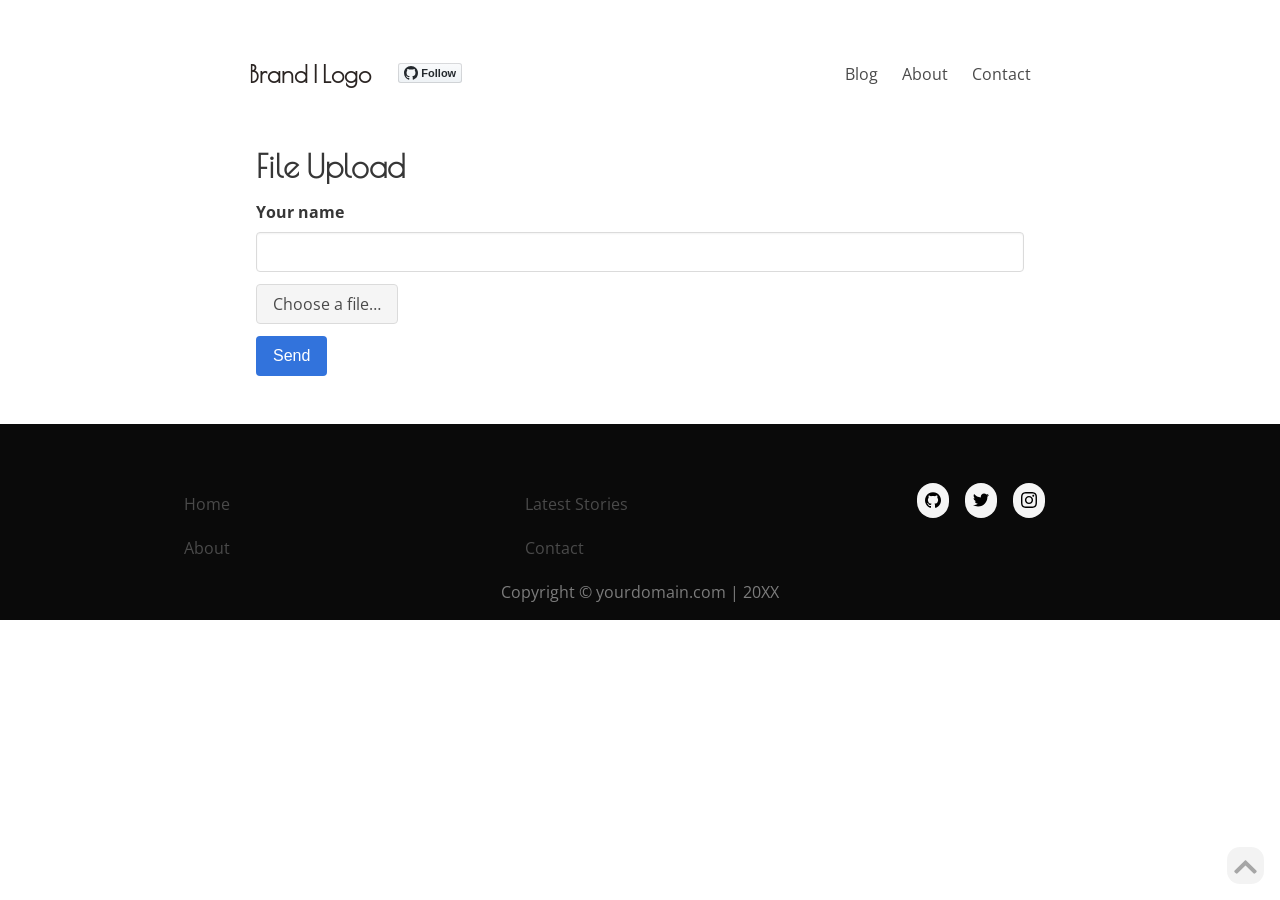
<file: contact/file-upload/index.html>
<!DOCTYPE html><html lang="en"><head><meta charSet="utf-8"/><meta http-equiv="x-ua-compatible" content="ie=edge"/><meta name="viewport" content="width=device-width, initial-scale=1, shrink-to-fit=no"/><style data-href="/styles.7bc323af78c419443149.css">@import url(https://fonts.googleapis.com/css2?family=Open+Sans:ital,wght@0,300;0,400;0,600;0,700;0,800;1,300;1,400;1,600;1,700;1,800&family=Poiret+One&display=swap);@import url(https://fonts.googleapis.com/css2?family=Poppins:ital,wght@0,100;0,300;0,400;0,700;0,900;1,100;1,300;1,400;1,700;1,900&display=swap);
/*! bulma.io v0.9.2 | MIT License | github.com/jgthms/bulma */.button,.file-cta,.input,.textarea{-moz-appearance:none;-webkit-appearance:none;align-items:center;border:1px solid transparent;border-radius:4px;box-shadow:none;display:inline-flex;font-size:1rem;height:2.5em;justify-content:flex-start;line-height:1.5;padding:calc(.5em - 1px) calc(.75em - 1px);position:relative;vertical-align:top}.button:active,.button:focus,.file-cta:active,.file-cta:focus,.input:active,.input:focus,.is-active.button,.is-active.file-cta,.is-active.input,.is-active.textarea,.textarea:active,.textarea:focus{outline:none}.button[disabled],.file-cta[disabled],.input[disabled],.textarea[disabled]{cursor:not-allowed}.button,.file{-webkit-touch-callout:none;-webkit-user-select:none;-ms-user-select:none;user-select:none}.content:not(:last-child),.message:not(:last-child),.subtitle:not(:last-child),.title:not(:last-child){margin-bottom:1.5rem}.loader{animation:spinAround .5s linear infinite;border-radius:290486px;border-color:transparent transparent #dbdbdb #dbdbdb;border-style:solid;border-width:2px;content:"";display:block;height:1em;position:relative;width:1em}/*! minireset.css v0.0.6 | MIT License | github.com/jgthms/minireset.css */body,h1,h2,h3,h4,html,li,p,textarea,ul{margin:0;padding:0}h1,h2,h3,h4{font-size:100%;font-weight:400}ul{list-style:none}button,input,textarea{margin:0}html{box-sizing:border-box}*,:after,:before{box-sizing:inherit}html{background-color:#fff;font-size:16px;-moz-osx-font-smoothing:grayscale;-webkit-font-smoothing:antialiased;min-width:300px;overflow-x:hidden;overflow-y:scroll;text-rendering:optimizeLegibility;-webkit-text-size-adjust:100%;-moz-text-size-adjust:100%;text-size-adjust:100%}article,footer,header,section{display:block}body,button,input,textarea{font-family:BlinkMacSystemFont,-apple-system,Segoe UI,Roboto,Oxygen,Ubuntu,Cantarell,Fira Sans,Droid Sans,Helvetica Neue,Helvetica,Arial,sans-serif}code{-moz-osx-font-smoothing:auto;-webkit-font-smoothing:auto;font-family:monospace}body{color:#4a4a4a;font-size:1em;font-weight:400;line-height:1.5}a{color:#3273dc;cursor:pointer;text-decoration:none}a:hover{color:#363636}code{background-color:#f5f5f5;color:#da1039;font-size:.875em;font-weight:400;padding:.25em .5em}img{height:auto;max-width:100%}span{font-style:inherit;font-weight:inherit}@keyframes spinAround{0%{transform:rotate(0deg)}to{transform:rotate(359deg)}}.button{background-color:#fff;border-color:#dbdbdb;border-width:1px;color:#363636;cursor:pointer;justify-content:center;padding:calc(.5em - 1px) 1em;text-align:center;white-space:nowrap}.button .icon{height:1.5em;width:1.5em}.button .icon:first-child:not(:last-child){margin-left:calc(-.5em - 1px);margin-right:.25em}.button .icon:last-child:not(:first-child){margin-left:.25em;margin-right:calc(-.5em - 1px)}.button .icon:first-child:last-child{margin-left:calc(-.5em - 1px);margin-right:calc(-.5em - 1px)}.button:hover{border-color:#b5b5b5;color:#363636}.button:focus{border-color:#3273dc;color:#363636}.button:focus:not(:active){box-shadow:0 0 0 .125em rgba(50,115,220,.25)}.button.is-active,.button:active{border-color:#4a4a4a;color:#363636}.button.is-link{background-color:#3273dc;border-color:transparent;color:#fff}.button.is-link:hover{background-color:#276cda}.button.is-link:focus,.button.is-link:hover{border-color:transparent;color:#fff}.button.is-link:focus:not(:active){box-shadow:0 0 0 .125em rgba(50,115,220,.25)}.button.is-link.is-active,.button.is-link:active{background-color:#2366d1;border-color:transparent;color:#fff}.button.is-link[disabled]{background-color:#3273dc;border-color:transparent;box-shadow:none}.button[disabled]{background-color:#fff;border-color:#dbdbdb;box-shadow:none;opacity:.5}.container{flex-grow:1;position:relative;width:auto}@media screen and (min-width:1024px){.container{max-width:960px}}@media screen and (min-width:1216px){.container:not(.is-max-desktop){max-width:1152px}}@media screen and (min-width:1408px){.container:not(.is-max-desktop):not(.is-max-widescreen){max-width:1344px}}.content li+li{margin-top:.25em}.content p:not(:last-child),.content ul:not(:last-child){margin-bottom:1em}.content h1,.content h2,.content h3,.content h4{color:#363636;font-weight:600;line-height:1.125}.content h1{font-size:2em;margin-bottom:.5em}.content h1:not(:first-child){margin-top:1em}.content h2{font-size:1.75em;margin-bottom:.5714em}.content h2:not(:first-child){margin-top:1.1428em}.content h3{font-size:1.5em;margin-bottom:.6666em}.content h3:not(:first-child){margin-top:1.3333em}.content h4{font-size:1.25em;margin-bottom:.8em}.content ul{list-style:disc outside;margin-left:2em;margin-top:1em}.content ul ul{list-style-type:circle;margin-top:.5em}.content ul ul ul{list-style-type:square}.icon{align-items:center;display:inline-flex;justify-content:center;height:1.5rem;width:1.5rem}.image{display:block;position:relative}.image img{display:block;height:auto;width:100%}@keyframes moveIndeterminate{0%{background-position:200% 0}to{background-position:-200% 0}}.tags{align-items:center;display:flex;flex-wrap:wrap;justify-content:flex-start}.tags .tag{margin-bottom:.5rem}.tags .tag:not(:last-child){margin-right:.5rem}.tags:last-child{margin-bottom:-.5rem}.tags:not(:last-child){margin-bottom:1rem}.tag:not(body){align-items:center;background-color:#f5f5f5;border-radius:4px;color:#4a4a4a;display:inline-flex;font-size:.75rem;height:2em;justify-content:center;line-height:1.5;padding-left:.75em;padding-right:.75em;white-space:nowrap}.tag:not(body).is-link{background-color:#3273dc;color:#fff}.tag:not(body) .icon:first-child:not(:last-child){margin-left:-.375em;margin-right:.1875em}.tag:not(body) .icon:last-child:not(:first-child){margin-left:.1875em;margin-right:-.375em}.tag:not(body) .icon:first-child:last-child{margin-left:-.375em;margin-right:-.375em}a.tag:hover{text-decoration:underline}.subtitle,.title{word-break:break-word}.subtitle span,.title span{font-weight:inherit}.subtitle .tag,.title .tag{vertical-align:middle}.title{color:#363636;font-size:2rem;font-weight:600;line-height:1.125}.title:not(.is-spaced)+.subtitle{margin-top:-1.25rem}.title.is-4{font-size:1.5rem}.title.is-6{font-size:1rem}.subtitle{color:#4a4a4a;font-size:1.25rem;font-weight:400;line-height:1.25}.subtitle:not(.is-spaced)+.title{margin-top:-1.25rem}.subtitle.is-4{font-size:1.5rem}.subtitle.is-6{font-size:1rem}.heading{display:block;font-size:11px;letter-spacing:1px;margin-bottom:5px;text-transform:uppercase}.number{align-items:center;background-color:#f5f5f5;border-radius:290486px;display:inline-flex;font-size:1.25rem;height:2em;justify-content:center;margin-right:1.5rem;min-width:2.5em;padding:.25rem .5rem;text-align:center;vertical-align:top}.input,.textarea{background-color:#fff;border-color:#dbdbdb;border-radius:4px;color:#363636}.input::-moz-placeholder,.textarea::-moz-placeholder{color:rgba(54,54,54,.3)}.input::-webkit-input-placeholder,.textarea::-webkit-input-placeholder{color:rgba(54,54,54,.3)}.input:-moz-placeholder,.textarea:-moz-placeholder{color:rgba(54,54,54,.3)}.input:-ms-input-placeholder,.textarea:-ms-input-placeholder{color:rgba(54,54,54,.3)}.input:hover,.textarea:hover{border-color:#b5b5b5}.input:active,.input:focus,.is-active.input,.is-active.textarea,.textarea:active,.textarea:focus{border-color:#3273dc;box-shadow:0 0 0 .125em rgba(50,115,220,.25)}.input[disabled],.textarea[disabled]{background-color:#f5f5f5;border-color:#f5f5f5;box-shadow:none;color:#7a7a7a}.input[disabled]::-moz-placeholder,.textarea[disabled]::-moz-placeholder{color:hsla(0,0%,47.8%,.3)}.input[disabled]::-webkit-input-placeholder,.textarea[disabled]::-webkit-input-placeholder{color:hsla(0,0%,47.8%,.3)}.input[disabled]:-moz-placeholder,.textarea[disabled]:-moz-placeholder{color:hsla(0,0%,47.8%,.3)}.input[disabled]:-ms-input-placeholder,.textarea[disabled]:-ms-input-placeholder{color:hsla(0,0%,47.8%,.3)}.input,.textarea{box-shadow:inset 0 .0625em .125em rgba(10,10,10,.05);max-width:100%;width:100%}.is-link.input,.is-link.textarea{border-color:#3273dc}.is-link.input:active,.is-link.input:focus,.is-link.is-active.input,.is-link.is-active.textarea,.is-link.textarea:active,.is-link.textarea:focus{box-shadow:0 0 0 .125em rgba(50,115,220,.25)}.textarea{display:block;max-width:100%;min-width:100%;padding:calc(.75em - 1px);resize:vertical}.textarea:not([rows]){max-height:40em;min-height:8em}.file{align-items:stretch;display:flex;justify-content:flex-start;position:relative}.file.is-link .file-cta{background-color:#3273dc;border-color:transparent;color:#fff}.file.is-link:hover .file-cta{background-color:#276cda;border-color:transparent;color:#fff}.file.is-link:focus .file-cta{border-color:transparent;box-shadow:0 0 .5em rgba(50,115,220,.25);color:#fff}.file.is-link.is-active .file-cta,.file.is-link:active .file-cta{background-color:#2366d1;border-color:transparent;color:#fff}.file-label{align-items:stretch;display:flex;cursor:pointer;justify-content:flex-start;overflow:hidden;position:relative}.file-label:hover .file-cta{background-color:#eee;color:#363636}.file-label:active .file-cta{background-color:#e8e8e8;color:#363636}.file-input{height:100%;left:0;opacity:0;outline:none;position:absolute;top:0;width:100%}.file-cta{border-color:#dbdbdb;border-radius:4px;font-size:1em;padding-left:1em;padding-right:1em;white-space:nowrap;background-color:#f5f5f5;color:#4a4a4a}.label{color:#363636;display:block;font-size:1rem;font-weight:700}.label:not(:last-child){margin-bottom:.5em}.field:not(:last-child){margin-bottom:.75rem}.control{box-sizing:border-box;clear:both;position:relative;text-align:inherit}.control,.menu{font-size:1rem}.menu-list{line-height:1.25}.menu-list a{border-radius:2px;color:#4a4a4a;display:block;padding:.5em .75em}.menu-list a:hover{background-color:#f5f5f5;color:#363636}.menu-list a.is-active{background-color:#3273dc;color:#fff}.menu-list li ul{border-left:1px solid #dbdbdb;margin:.75em;padding-left:.75em}.message{background-color:#f5f5f5;border-radius:4px;font-size:1rem}.message a:not(.button):not(.tag):not(.dropdown-item){color:currentColor;text-decoration:underline}.message.is-link{background-color:#eef3fc}.message.is-link .message-body{border-color:#3273dc;color:#2160c4}.message-body{border-radius:4px;border:solid #dbdbdb;border-width:0 0 0 4px;color:#4a4a4a;padding:1.25em 1.5em}.message-body code,.navbar{background-color:#fff}.navbar{min-height:3.25rem;position:relative;z-index:30}.navbar.is-link{background-color:#3273dc;color:#fff}.navbar.is-link .navbar-brand>.navbar-item{color:#fff}.navbar.is-link .navbar-brand>a.navbar-item.is-active,.navbar.is-link .navbar-brand>a.navbar-item:focus,.navbar.is-link .navbar-brand>a.navbar-item:hover{background-color:#2366d1;color:#fff}.navbar.is-link .navbar-burger{color:#fff}@media screen and (min-width:1024px){.navbar.is-link .navbar-start>.navbar-item{color:#fff}.navbar.is-link .navbar-start>a.navbar-item.is-active,.navbar.is-link .navbar-start>a.navbar-item:focus,.navbar.is-link .navbar-start>a.navbar-item:hover{background-color:#2366d1;color:#fff}}.navbar>.container{width:100%}.navbar-brand,.navbar>.container{align-items:stretch;display:flex;min-height:3.25rem}.navbar-brand{flex-shrink:0}.navbar-brand a.navbar-item:focus,.navbar-brand a.navbar-item:hover{background-color:transparent}.navbar-burger{color:#4a4a4a;cursor:pointer;display:block;height:3.25rem;position:relative;width:3.25rem;margin-left:auto}.navbar-burger span{background-color:currentColor;display:block;height:1px;left:calc(50% - 8px);position:absolute;transform-origin:center;transition-duration:86ms;transition-property:background-color,opacity,transform;transition-timing-function:ease-out;width:16px}.navbar-burger span:first-child{top:calc(50% - 6px)}.navbar-burger span:nth-child(2){top:calc(50% - 1px)}.navbar-burger span:nth-child(3){top:calc(50% + 4px)}.navbar-burger:hover{background-color:rgba(0,0,0,.05)}.navbar-burger.is-active span:first-child{transform:translateY(5px) rotate(45deg)}.navbar-burger.is-active span:nth-child(2){opacity:0}.navbar-burger.is-active span:nth-child(3){transform:translateY(-5px) rotate(-45deg)}.navbar-menu{display:none}.navbar-item{color:#4a4a4a;display:block;line-height:1.5;padding:.5rem .75rem;position:relative}.navbar-item .icon:only-child{margin-left:-.25rem;margin-right:-.25rem}a.navbar-item{cursor:pointer}a.navbar-item.is-active,a.navbar-item:focus,a.navbar-item:focus-within,a.navbar-item:hover{background-color:#fafafa;color:#3273dc}.navbar-item{flex-grow:0;flex-shrink:0}.navbar-item img{max-height:1.75rem}@media screen and (max-width:1023px){.navbar>.container{display:block}.navbar-brand .navbar-item{align-items:center;display:flex}.navbar-menu{background-color:#fff;box-shadow:0 8px 16px rgba(10,10,10,.1);padding:.5rem 0}.navbar-menu.is-active{display:block}}@media screen and (min-width:1024px){.navbar,.navbar-menu,.navbar-start{align-items:stretch;display:flex}.navbar{min-height:3.25rem}.navbar.is-transparent a.navbar-item.is-active,.navbar.is-transparent a.navbar-item:focus,.navbar.is-transparent a.navbar-item:hover{background-color:transparent!important}.navbar-burger{display:none}.navbar-item{align-items:center;display:flex}.navbar-menu{flex-grow:1;flex-shrink:0}.navbar-start{justify-content:flex-start;margin-right:auto}.container>.navbar .navbar-brand,.navbar>.container .navbar-brand{margin-left:-.75rem}.container>.navbar .navbar-menu,.navbar>.container .navbar-menu{margin-right:-.75rem}a.navbar-item.is-active{color:#0a0a0a}a.navbar-item.is-active:not(:focus):not(:hover){background-color:transparent}}.column{display:block;flex-basis:0;flex-grow:1;flex-shrink:1;padding:.75rem}@media print,screen and (min-width:769px){.column.is-offset-1{margin-left:8.33333%}.column.is-4{flex:none;width:33.33333%}.column.is-6{flex:none;width:50%}.column.is-10{flex:none;width:83.33333%}.column.is-12{flex:none;width:100%}}.columns{margin-left:-.75rem;margin-right:-.75rem;margin-top:-.75rem}.columns:last-child{margin-bottom:-.75rem}.columns:not(:last-child){margin-bottom:.75rem}.columns.is-multiline{flex-wrap:wrap}@media print,screen and (min-width:769px){.columns:not(.is-desktop){display:flex}}.has-background-black{background-color:#0a0a0a!important}.has-text-primary{color:#00d1b2!important}a.has-text-primary:focus,a.has-text-primary:hover{color:#009e86!important}.has-text-white-ter{color:#f5f5f5!important}.is-size-1{font-size:3rem!important}.is-size-2{font-size:2.5rem!important}.is-size-4{font-size:1.5rem!important}.is-size-5{font-size:1.25rem!important}@media screen and (max-width:768px){.is-size-3-mobile{font-size:2rem!important}.is-size-5-mobile{font-size:1.25rem!important}}@media print,screen and (min-width:769px){.is-size-2-tablet{font-size:2.5rem!important}.is-size-5-tablet{font-size:1.25rem!important}}@media screen and (min-width:1216px){.is-size-1-widescreen{font-size:3rem!important}.is-size-4-widescreen{font-size:1.5rem!important}}.has-text-centered{text-align:center!important}.has-text-weight-semibold{font-weight:600!important}.has-text-weight-bold{font-weight:700!important}.is-block{display:block!important}.section{padding:3rem 1.5rem}.footer{background-color:#fafafa;padding:3rem 1.5rem 6rem}.container{max-width:1100px;margin:0 auto;flex-grow:0}.flex{display:flex;justify-content:center;align-items:flex-start;height:100%;width:100%}.flex-col,.flex-col-around{flex-direction:column}.flex-around,.flex-col-around{justify-content:space-around}.grid{display:grid!important;grid-template-columns:repeat(2,1fr);justify-content:center;height:100%;gap:4em 5em}.grid-3{grid-template-columns:repeat(3,1fr)}.center{justify-content:center!important;align-items:center!important;text-align:center!important}body,html{font-family:Open Sans}.navbar{box-shadow:none!important;margin-top:3em!important}.navbar-menu{flex-grow:0!important}.navbar-start{margin-right:0!important}.content .taglist{list-style:none;margin:1.5rem 1.5rem 0 0;display:flex;flex-wrap:wrap;justify-content:left;align-items:center}.content .taglist li{padding:0 2rem 1rem 0;margin-bottom:1.5rem;margin-top:0}h1{font-family:Poiret One}.tag{background:#ddd;opacity:.62;border-radius:20px;padding:.4em 1em!important}.section{padding:2rem 1.5rem!important}.btn{display:inline-block;padding:12px 16px 10px;font-size:18px;font-size:1rem;line-height:1.25;background-color:#fff;margin-top:0;text-decoration:none;font-weight:700;color:#cc3700;text-align:center;box-shadow:inset 0 0 0 2px #f40;transition:all .15s ease}.margin-top-0{margin-top:0!important}.icon svg{width:1.5rem;height:1.35rem;fill:currentColor}.navbar-brand .navbar-item.logo{padding:0 1rem}footer.footer{padding:2rem 0 0;background-color:transparent}.logo{font-size:1.5rem;display:flex;justify-content:space-between;align-items:center}.logo h1{margin-right:15px;font-weight:700!important;color:#2b2523}.menu-list{list-style:none!important;text-align:left}.social{padding:2em}.social a{padding:.5em .5em .3em;border-radius:1em;background-color:#f5f5f5;margin:.5em;width:1em;height:1em;vertical-align:middle;display:inline}.featured-thumbnail{width:100%!important;height:2em!important}.blog-list-item{height:-webkit-fit-content;height:-moz-fit-content;height:fit-content}.blog-list-item.is-featured{background-color:#ddd}.blog-list-item header{display:flex}.blog-list-item .featured-thumbnail{flex-basis:35%}.blogRollTitle{color:#000!important;font-size:1.22em!important;font-weight:600!important}.blogRollDate{margin:.65em 0!important;font-size:.85em;text-decoration:underline;font-style:italic}.blogRollExcerpt{margin-top:0!important;margin-bottom:.7em!important;overflow:hidden}.blogPostDescription{margin-top:.5em;color:#454746!important}.blogPostedDetails{font-style:italic!important;font-family:Poppins!important;font-size:.9em}.blogPostAuthor,.blogPostDate{text-decoration:underline!important}.scroll-to-top:before{content:url([data-uri]);padding:7px;justify-content:center;align-items:center;opacity:.35;background:#ddd;border-radius:35%;width:2.3em;height:2.3em;position:fixed;right:1em;bottom:1em;cursor:pointer}.scroll-to-top:hover:before{padding:7px;opacity:.8}.line{width:100%!important;height:1px;background:#141414!important;margin:1em auto!important}.blogPostFeatureImage{height:30em!important;width:100vw!important;-o-object-fit:cover;object-fit:cover}.blogContainer,.blogPostContentsContainer{width:80vw;margin:4em auto;position:relative}.blogPostContentsContainer{width:50vw}.blogPostContentsContainer h1,.blogPostContentsContainer h2,.blogPostContentsContainer h3,.blogPostContentsContainer h4,.blogPostContentsContainer li,.blogPostContentsContainer p,.blogPostContentsContainer span,.blogPostContentsContainer ul{color:#000!important;font-family:Poppins!important;position:relative;width:-webkit-fit-content;width:-moz-fit-content;width:fit-content;margin-top:1em}.blogPostContentsContainer p{text-align:justify;width:100%!important}.blogPostContentsContainer p img{margin:1.5em auto!important;width:100em}.blogPostContent li{width:100%;text-align:justify}.blogPostContentsContainer h1:after,.blogPostContentsContainer h2:after,.blogPostContentsContainer h3:after,.blogPostContentsContainer h4:after{position:absolute;margin-top:-.45em;margin-left:-10px;display:block;width:107%;height:.5em;background:#eff239;content:"";z-index:-1;border-bottom:2px solid #ddd}.blogPostContentsContainer h2:after{background:#a5f1b1}.blogPostContentsContainer h3:after{background:#9cf5f0}.is-featured{background:#fff!important}.recent-posts{color:#848383!important}@media (max-width:800px){.blog-list-item .featured-thumbnail{flex-basis:50%}.grid-3{grid-template-columns:repeat(2,1fr)!important}.blogContainer{font-size:.85em!important}.blogPostContentsContainer{width:65vw!important}}@media (max-width:500px){.main-heading{margin:0!important;text-align:center!important}.blog-list-item header{display:block}.blog-list-item .featured-thumbnail{text-align:center;max-width:100%;margin:0 0 1em}.grid-3{grid-template-columns:1fr!important}.section{padding:1rem!important}.featured-thumbnail{height:-webkit-fit-content!important;height:-moz-fit-content!important;height:fit-content!important}.blogContainer{font-size:.8em!important;width:85vw!important;margin:2em auto!important}.blogPostContentsContainer{width:75vw!important;text-align:justify}}</style><meta name="generator" content="Gatsby 2.24.37"/><title data-react-helmet="true">sf 포트폴리오</title><link data-react-helmet="true" rel="apple-touch-icon" sizes="180x180" href="/img/apple-touch-icon.png"/><link data-react-helmet="true" rel="icon" type="image/png" href="/img/favicon-32x32.png" sizes="32x32"/><link data-react-helmet="true" rel="icon" type="image/png" href="/img/favicon-16x16.png" sizes="16x16"/><link data-react-helmet="true" rel="mask-icon" href="/img/safari-pinned-tab.svg" color="#ff4400"/><meta data-react-helmet="true" name="description" content="포트폴리오입니다."/><meta data-react-helmet="true" name="theme-color" content="#fff"/><meta data-react-helmet="true" property="og:type" content="business.business"/><meta data-react-helmet="true" property="og:title" content="sf 포트폴리오"/><meta data-react-helmet="true" property="og:url" content="/"/><meta data-react-helmet="true" property="og:image" content="/img/og-image.jpg"/><link as="script" rel="preload" href="/webpack-runtime-63643938f83669795c24.js"/><link as="script" rel="preload" href="/framework-4d388e42692921a0bc82.js"/><link as="script" rel="preload" href="/532a2f07-eab12bd8c1307bb9b2a4.js"/><link as="script" rel="preload" href="/app-147960cbd689cc991145.js"/><link as="script" rel="preload" href="/styles-c2fe8482057191dca484.js"/><link as="script" rel="preload" href="/commons-8149bf0bbb9177bcf51c.js"/><link as="script" rel="preload" href="/component---src-pages-contact-file-upload-js-48baece73b558894550e.js"/><link as="fetch" rel="preload" href="/page-data/contact/file-upload/page-data.json" crossorigin="anonymous"/><link as="fetch" rel="preload" href="/page-data/sq/d/4080856488.json" crossorigin="anonymous"/><link as="fetch" rel="preload" href="/page-data/app-data.json" crossorigin="anonymous"/></head><body><div id="___gatsby"><div style="outline:none" tabindex="-1" id="gatsby-focus-wrapper"><div><nav class="navbar is-transparent" role="navigation" aria-label="main-navigation"><div class="container flex-around"><div class="navbar-brand logo"><a class="navbar-item" title="Logo" href="/"><h1>Brand | Logo</h1></a><span><a href="https://github.com/simarmannsingh">Follow</a></span><div class="navbar-burger burger " data-target="navMenu" role="button" tabindex="0"><span></span><span></span><span></span></div></div><div id="navMenu" class="navbar-menu "><div class="navbar-start has-text-centered"><a class="navbar-item" href="/blog">Blog</a><a class="navbar-item" href="/pages/about">About</a><a class="navbar-item" href="/contact">Contact</a></div></div></div></nav><div><section class="section"><div class="container"><div class="content" style="width:60vw;margin:1em auto"><h1>File Upload</h1><form name="file-upload" method="post" action="/contact/thanks/" data-netlify="true" data-netlify-honeypot="bot-field"><input type="hidden" name="form-name" value="file-upload"/><div hidden=""><label>Don’t fill this out:<!-- --> <input name="bot-field"/></label></div><div class="field"><label class="label" for="name">Your name</label><div class="control"><input type="text" class="input" name="name" id="name" required=""/></div></div><div class="field"><div class="file"><label class="file-label"><input type="file" class="file-input" name="attachment"/><span class="file-cta"><span class="file-label">Choose a file…</span></span></label></div></div><div class="field"><button class="button is-link" type="submit">Send</button></div></form></div></div></section></div><div class="scroll-to-top" aria-label="Scroll To Top" id="scrolltotop" role="button" tabindex="0"></div><footer class="footer has-background-black has-text-white-ter"><div class="content has-text-centered has-background-black has-text-white-ter"><div class="has-background-black has-text-white-ter"><div style="max-width:80vw;margin:0 auto" class="columns"><div class="column is-4"><section class="menu"><ul class="menu-list"><li><a class="navbar-item" href="/">Home</a></li><li><a class="navbar-item" href="/pages/about">About</a></li></ul></section></div><div class="column is-4"><section><ul class="menu-list"><li><a class="navbar-item" href="/blog">Latest Stories</a></li><li><a class="navbar-item" href="/contact">Contact</a></li></ul></section></div><div class="column is-4 social"><a title="github" href="https://github.com/"><img src="[data-uri]" alt="GitHub" style="width:1em;height:1em"/></a><a title="twitter" href="https://twitter.com/"><img class="fas fa-lg" src="[data-uri]" alt="Twitter" style="width:1em;height:1em"/></a><a title="instagram" href="https://www.instagram.com/"><img src="[data-uri]" alt="Instagram" style="width:1em;height:1em"/></a></div></div></div><p style="padding-bottom:1em;color:#7c7c7c">Copyright © yourdomain.com | 20XX</p></div></footer></div></div><div id="gatsby-announcer" style="position:absolute;top:0;width:1px;height:1px;padding:0;overflow:hidden;clip:rect(0, 0, 0, 0);white-space:nowrap;border:0" aria-live="assertive" aria-atomic="true"></div></div><script id="gatsby-script-loader">/*<![CDATA[*/window.pagePath="/contact/file-upload/";/*]]>*/</script><script id="gatsby-chunk-mapping">/*<![CDATA[*/window.___chunkMapping={"polyfill":["/polyfill-4ae9998089be5c9f1dc7.js"],"app":["/app-147960cbd689cc991145.js"],"component---src-pages-404-js":["/component---src-pages-404-js-a76d34b42277620a1828.js"],"component---src-pages-blog-index-js":["/component---src-pages-blog-index-js-4e3d35986d8b464ea220.js"],"component---src-pages-contact-examples-js":["/component---src-pages-contact-examples-js-cd8b0f4aa93d2d61bd7f.js"],"component---src-pages-contact-file-upload-js":["/component---src-pages-contact-file-upload-js-48baece73b558894550e.js"],"component---src-pages-contact-index-js":["/component---src-pages-contact-index-js-ebd5f7e4924e345bbfef.js"],"component---src-pages-contact-thanks-js":["/component---src-pages-contact-thanks-js-15c00b7855f09f799c1e.js"],"component---src-pages-tags-index-js":["/component---src-pages-tags-index-js-f9ea78f571dddd878998.js"],"component---src-templates-about-page-js":["/component---src-templates-about-page-js-bcd180a172a412ad40fa.js"],"component---src-templates-blog-post-js":["/component---src-templates-blog-post-js-5b8ce9c1d52a3f599333.js"],"component---src-templates-index-page-js":["/component---src-templates-index-page-js-964e626657941ab0d46b.js"],"component---src-templates-tags-js":["/component---src-templates-tags-js-c4d26e1190a971962eda.js"],"polyfills-dom":["/polyfills-dom-c834083e74801d8ee598.js"],"polyfills-core-js":["/polyfills-core-js-0a0ea6a9cf6f77847947.js"]};/*]]>*/</script><script src="/polyfill-4ae9998089be5c9f1dc7.js" nomodule=""></script><script src="/component---src-pages-contact-file-upload-js-48baece73b558894550e.js" async=""></script><script src="/commons-8149bf0bbb9177bcf51c.js" async=""></script><script src="/styles-c2fe8482057191dca484.js" async=""></script><script src="/app-147960cbd689cc991145.js" async=""></script><script src="/532a2f07-eab12bd8c1307bb9b2a4.js" async=""></script><script src="/framework-4d388e42692921a0bc82.js" async=""></script><script src="/webpack-runtime-63643938f83669795c24.js" async=""></script></body></html>
</file>
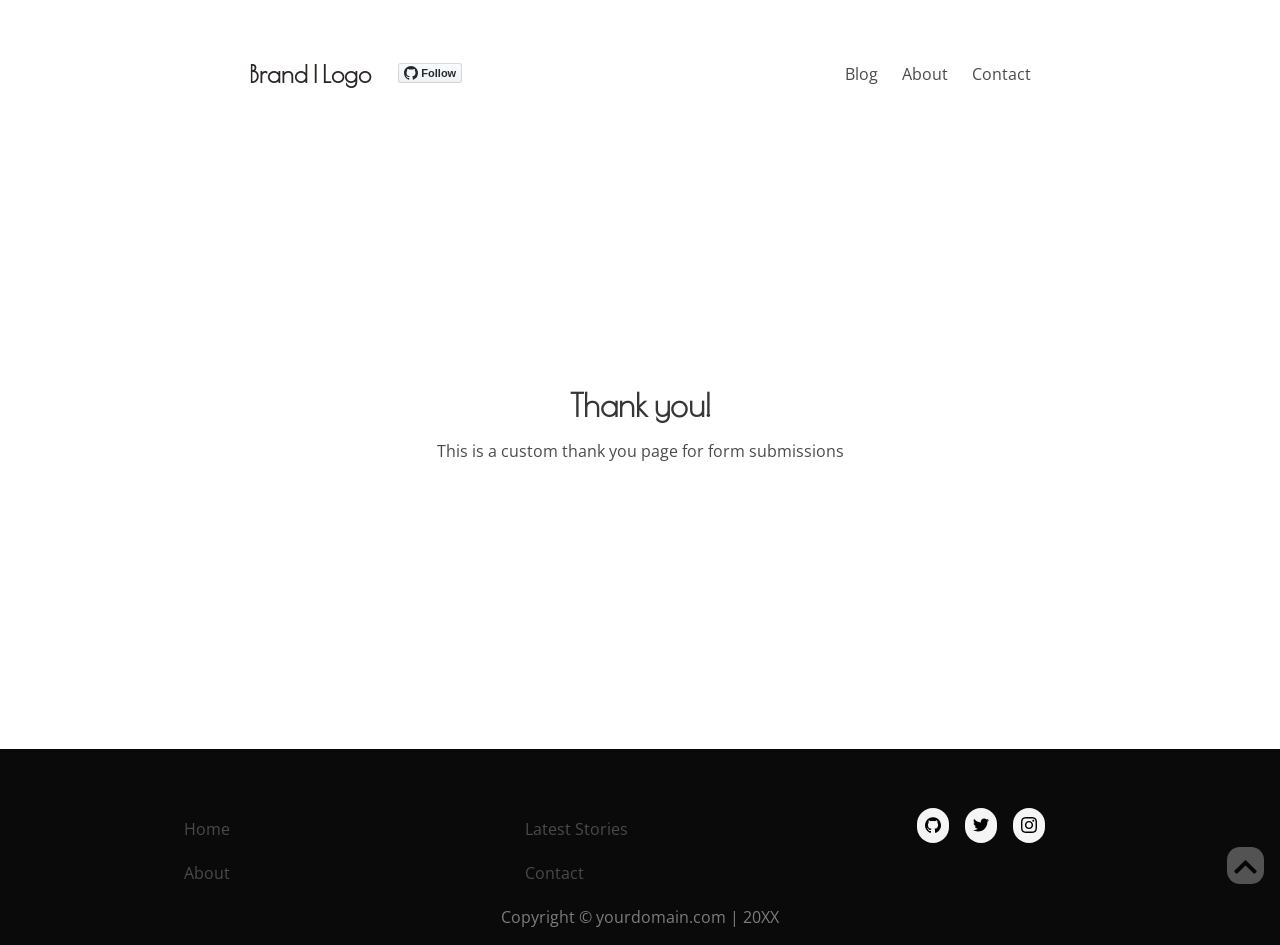
<file: contact/thanks/index.html>
<!DOCTYPE html><html lang="en"><head><meta charSet="utf-8"/><meta http-equiv="x-ua-compatible" content="ie=edge"/><meta name="viewport" content="width=device-width, initial-scale=1, shrink-to-fit=no"/><style data-href="/styles.7bc323af78c419443149.css">@import url(https://fonts.googleapis.com/css2?family=Open+Sans:ital,wght@0,300;0,400;0,600;0,700;0,800;1,300;1,400;1,600;1,700;1,800&family=Poiret+One&display=swap);@import url(https://fonts.googleapis.com/css2?family=Poppins:ital,wght@0,100;0,300;0,400;0,700;0,900;1,100;1,300;1,400;1,700;1,900&display=swap);
/*! bulma.io v0.9.2 | MIT License | github.com/jgthms/bulma */.button,.file-cta,.input,.textarea{-moz-appearance:none;-webkit-appearance:none;align-items:center;border:1px solid transparent;border-radius:4px;box-shadow:none;display:inline-flex;font-size:1rem;height:2.5em;justify-content:flex-start;line-height:1.5;padding:calc(.5em - 1px) calc(.75em - 1px);position:relative;vertical-align:top}.button:active,.button:focus,.file-cta:active,.file-cta:focus,.input:active,.input:focus,.is-active.button,.is-active.file-cta,.is-active.input,.is-active.textarea,.textarea:active,.textarea:focus{outline:none}.button[disabled],.file-cta[disabled],.input[disabled],.textarea[disabled]{cursor:not-allowed}.button,.file{-webkit-touch-callout:none;-webkit-user-select:none;-ms-user-select:none;user-select:none}.content:not(:last-child),.message:not(:last-child),.subtitle:not(:last-child),.title:not(:last-child){margin-bottom:1.5rem}.loader{animation:spinAround .5s linear infinite;border-radius:290486px;border-color:transparent transparent #dbdbdb #dbdbdb;border-style:solid;border-width:2px;content:"";display:block;height:1em;position:relative;width:1em}/*! minireset.css v0.0.6 | MIT License | github.com/jgthms/minireset.css */body,h1,h2,h3,h4,html,li,p,textarea,ul{margin:0;padding:0}h1,h2,h3,h4{font-size:100%;font-weight:400}ul{list-style:none}button,input,textarea{margin:0}html{box-sizing:border-box}*,:after,:before{box-sizing:inherit}html{background-color:#fff;font-size:16px;-moz-osx-font-smoothing:grayscale;-webkit-font-smoothing:antialiased;min-width:300px;overflow-x:hidden;overflow-y:scroll;text-rendering:optimizeLegibility;-webkit-text-size-adjust:100%;-moz-text-size-adjust:100%;text-size-adjust:100%}article,footer,header,section{display:block}body,button,input,textarea{font-family:BlinkMacSystemFont,-apple-system,Segoe UI,Roboto,Oxygen,Ubuntu,Cantarell,Fira Sans,Droid Sans,Helvetica Neue,Helvetica,Arial,sans-serif}code{-moz-osx-font-smoothing:auto;-webkit-font-smoothing:auto;font-family:monospace}body{color:#4a4a4a;font-size:1em;font-weight:400;line-height:1.5}a{color:#3273dc;cursor:pointer;text-decoration:none}a:hover{color:#363636}code{background-color:#f5f5f5;color:#da1039;font-size:.875em;font-weight:400;padding:.25em .5em}img{height:auto;max-width:100%}span{font-style:inherit;font-weight:inherit}@keyframes spinAround{0%{transform:rotate(0deg)}to{transform:rotate(359deg)}}.button{background-color:#fff;border-color:#dbdbdb;border-width:1px;color:#363636;cursor:pointer;justify-content:center;padding:calc(.5em - 1px) 1em;text-align:center;white-space:nowrap}.button .icon{height:1.5em;width:1.5em}.button .icon:first-child:not(:last-child){margin-left:calc(-.5em - 1px);margin-right:.25em}.button .icon:last-child:not(:first-child){margin-left:.25em;margin-right:calc(-.5em - 1px)}.button .icon:first-child:last-child{margin-left:calc(-.5em - 1px);margin-right:calc(-.5em - 1px)}.button:hover{border-color:#b5b5b5;color:#363636}.button:focus{border-color:#3273dc;color:#363636}.button:focus:not(:active){box-shadow:0 0 0 .125em rgba(50,115,220,.25)}.button.is-active,.button:active{border-color:#4a4a4a;color:#363636}.button.is-link{background-color:#3273dc;border-color:transparent;color:#fff}.button.is-link:hover{background-color:#276cda}.button.is-link:focus,.button.is-link:hover{border-color:transparent;color:#fff}.button.is-link:focus:not(:active){box-shadow:0 0 0 .125em rgba(50,115,220,.25)}.button.is-link.is-active,.button.is-link:active{background-color:#2366d1;border-color:transparent;color:#fff}.button.is-link[disabled]{background-color:#3273dc;border-color:transparent;box-shadow:none}.button[disabled]{background-color:#fff;border-color:#dbdbdb;box-shadow:none;opacity:.5}.container{flex-grow:1;position:relative;width:auto}@media screen and (min-width:1024px){.container{max-width:960px}}@media screen and (min-width:1216px){.container:not(.is-max-desktop){max-width:1152px}}@media screen and (min-width:1408px){.container:not(.is-max-desktop):not(.is-max-widescreen){max-width:1344px}}.content li+li{margin-top:.25em}.content p:not(:last-child),.content ul:not(:last-child){margin-bottom:1em}.content h1,.content h2,.content h3,.content h4{color:#363636;font-weight:600;line-height:1.125}.content h1{font-size:2em;margin-bottom:.5em}.content h1:not(:first-child){margin-top:1em}.content h2{font-size:1.75em;margin-bottom:.5714em}.content h2:not(:first-child){margin-top:1.1428em}.content h3{font-size:1.5em;margin-bottom:.6666em}.content h3:not(:first-child){margin-top:1.3333em}.content h4{font-size:1.25em;margin-bottom:.8em}.content ul{list-style:disc outside;margin-left:2em;margin-top:1em}.content ul ul{list-style-type:circle;margin-top:.5em}.content ul ul ul{list-style-type:square}.icon{align-items:center;display:inline-flex;justify-content:center;height:1.5rem;width:1.5rem}.image{display:block;position:relative}.image img{display:block;height:auto;width:100%}@keyframes moveIndeterminate{0%{background-position:200% 0}to{background-position:-200% 0}}.tags{align-items:center;display:flex;flex-wrap:wrap;justify-content:flex-start}.tags .tag{margin-bottom:.5rem}.tags .tag:not(:last-child){margin-right:.5rem}.tags:last-child{margin-bottom:-.5rem}.tags:not(:last-child){margin-bottom:1rem}.tag:not(body){align-items:center;background-color:#f5f5f5;border-radius:4px;color:#4a4a4a;display:inline-flex;font-size:.75rem;height:2em;justify-content:center;line-height:1.5;padding-left:.75em;padding-right:.75em;white-space:nowrap}.tag:not(body).is-link{background-color:#3273dc;color:#fff}.tag:not(body) .icon:first-child:not(:last-child){margin-left:-.375em;margin-right:.1875em}.tag:not(body) .icon:last-child:not(:first-child){margin-left:.1875em;margin-right:-.375em}.tag:not(body) .icon:first-child:last-child{margin-left:-.375em;margin-right:-.375em}a.tag:hover{text-decoration:underline}.subtitle,.title{word-break:break-word}.subtitle span,.title span{font-weight:inherit}.subtitle .tag,.title .tag{vertical-align:middle}.title{color:#363636;font-size:2rem;font-weight:600;line-height:1.125}.title:not(.is-spaced)+.subtitle{margin-top:-1.25rem}.title.is-4{font-size:1.5rem}.title.is-6{font-size:1rem}.subtitle{color:#4a4a4a;font-size:1.25rem;font-weight:400;line-height:1.25}.subtitle:not(.is-spaced)+.title{margin-top:-1.25rem}.subtitle.is-4{font-size:1.5rem}.subtitle.is-6{font-size:1rem}.heading{display:block;font-size:11px;letter-spacing:1px;margin-bottom:5px;text-transform:uppercase}.number{align-items:center;background-color:#f5f5f5;border-radius:290486px;display:inline-flex;font-size:1.25rem;height:2em;justify-content:center;margin-right:1.5rem;min-width:2.5em;padding:.25rem .5rem;text-align:center;vertical-align:top}.input,.textarea{background-color:#fff;border-color:#dbdbdb;border-radius:4px;color:#363636}.input::-moz-placeholder,.textarea::-moz-placeholder{color:rgba(54,54,54,.3)}.input::-webkit-input-placeholder,.textarea::-webkit-input-placeholder{color:rgba(54,54,54,.3)}.input:-moz-placeholder,.textarea:-moz-placeholder{color:rgba(54,54,54,.3)}.input:-ms-input-placeholder,.textarea:-ms-input-placeholder{color:rgba(54,54,54,.3)}.input:hover,.textarea:hover{border-color:#b5b5b5}.input:active,.input:focus,.is-active.input,.is-active.textarea,.textarea:active,.textarea:focus{border-color:#3273dc;box-shadow:0 0 0 .125em rgba(50,115,220,.25)}.input[disabled],.textarea[disabled]{background-color:#f5f5f5;border-color:#f5f5f5;box-shadow:none;color:#7a7a7a}.input[disabled]::-moz-placeholder,.textarea[disabled]::-moz-placeholder{color:hsla(0,0%,47.8%,.3)}.input[disabled]::-webkit-input-placeholder,.textarea[disabled]::-webkit-input-placeholder{color:hsla(0,0%,47.8%,.3)}.input[disabled]:-moz-placeholder,.textarea[disabled]:-moz-placeholder{color:hsla(0,0%,47.8%,.3)}.input[disabled]:-ms-input-placeholder,.textarea[disabled]:-ms-input-placeholder{color:hsla(0,0%,47.8%,.3)}.input,.textarea{box-shadow:inset 0 .0625em .125em rgba(10,10,10,.05);max-width:100%;width:100%}.is-link.input,.is-link.textarea{border-color:#3273dc}.is-link.input:active,.is-link.input:focus,.is-link.is-active.input,.is-link.is-active.textarea,.is-link.textarea:active,.is-link.textarea:focus{box-shadow:0 0 0 .125em rgba(50,115,220,.25)}.textarea{display:block;max-width:100%;min-width:100%;padding:calc(.75em - 1px);resize:vertical}.textarea:not([rows]){max-height:40em;min-height:8em}.file{align-items:stretch;display:flex;justify-content:flex-start;position:relative}.file.is-link .file-cta{background-color:#3273dc;border-color:transparent;color:#fff}.file.is-link:hover .file-cta{background-color:#276cda;border-color:transparent;color:#fff}.file.is-link:focus .file-cta{border-color:transparent;box-shadow:0 0 .5em rgba(50,115,220,.25);color:#fff}.file.is-link.is-active .file-cta,.file.is-link:active .file-cta{background-color:#2366d1;border-color:transparent;color:#fff}.file-label{align-items:stretch;display:flex;cursor:pointer;justify-content:flex-start;overflow:hidden;position:relative}.file-label:hover .file-cta{background-color:#eee;color:#363636}.file-label:active .file-cta{background-color:#e8e8e8;color:#363636}.file-input{height:100%;left:0;opacity:0;outline:none;position:absolute;top:0;width:100%}.file-cta{border-color:#dbdbdb;border-radius:4px;font-size:1em;padding-left:1em;padding-right:1em;white-space:nowrap;background-color:#f5f5f5;color:#4a4a4a}.label{color:#363636;display:block;font-size:1rem;font-weight:700}.label:not(:last-child){margin-bottom:.5em}.field:not(:last-child){margin-bottom:.75rem}.control{box-sizing:border-box;clear:both;position:relative;text-align:inherit}.control,.menu{font-size:1rem}.menu-list{line-height:1.25}.menu-list a{border-radius:2px;color:#4a4a4a;display:block;padding:.5em .75em}.menu-list a:hover{background-color:#f5f5f5;color:#363636}.menu-list a.is-active{background-color:#3273dc;color:#fff}.menu-list li ul{border-left:1px solid #dbdbdb;margin:.75em;padding-left:.75em}.message{background-color:#f5f5f5;border-radius:4px;font-size:1rem}.message a:not(.button):not(.tag):not(.dropdown-item){color:currentColor;text-decoration:underline}.message.is-link{background-color:#eef3fc}.message.is-link .message-body{border-color:#3273dc;color:#2160c4}.message-body{border-radius:4px;border:solid #dbdbdb;border-width:0 0 0 4px;color:#4a4a4a;padding:1.25em 1.5em}.message-body code,.navbar{background-color:#fff}.navbar{min-height:3.25rem;position:relative;z-index:30}.navbar.is-link{background-color:#3273dc;color:#fff}.navbar.is-link .navbar-brand>.navbar-item{color:#fff}.navbar.is-link .navbar-brand>a.navbar-item.is-active,.navbar.is-link .navbar-brand>a.navbar-item:focus,.navbar.is-link .navbar-brand>a.navbar-item:hover{background-color:#2366d1;color:#fff}.navbar.is-link .navbar-burger{color:#fff}@media screen and (min-width:1024px){.navbar.is-link .navbar-start>.navbar-item{color:#fff}.navbar.is-link .navbar-start>a.navbar-item.is-active,.navbar.is-link .navbar-start>a.navbar-item:focus,.navbar.is-link .navbar-start>a.navbar-item:hover{background-color:#2366d1;color:#fff}}.navbar>.container{width:100%}.navbar-brand,.navbar>.container{align-items:stretch;display:flex;min-height:3.25rem}.navbar-brand{flex-shrink:0}.navbar-brand a.navbar-item:focus,.navbar-brand a.navbar-item:hover{background-color:transparent}.navbar-burger{color:#4a4a4a;cursor:pointer;display:block;height:3.25rem;position:relative;width:3.25rem;margin-left:auto}.navbar-burger span{background-color:currentColor;display:block;height:1px;left:calc(50% - 8px);position:absolute;transform-origin:center;transition-duration:86ms;transition-property:background-color,opacity,transform;transition-timing-function:ease-out;width:16px}.navbar-burger span:first-child{top:calc(50% - 6px)}.navbar-burger span:nth-child(2){top:calc(50% - 1px)}.navbar-burger span:nth-child(3){top:calc(50% + 4px)}.navbar-burger:hover{background-color:rgba(0,0,0,.05)}.navbar-burger.is-active span:first-child{transform:translateY(5px) rotate(45deg)}.navbar-burger.is-active span:nth-child(2){opacity:0}.navbar-burger.is-active span:nth-child(3){transform:translateY(-5px) rotate(-45deg)}.navbar-menu{display:none}.navbar-item{color:#4a4a4a;display:block;line-height:1.5;padding:.5rem .75rem;position:relative}.navbar-item .icon:only-child{margin-left:-.25rem;margin-right:-.25rem}a.navbar-item{cursor:pointer}a.navbar-item.is-active,a.navbar-item:focus,a.navbar-item:focus-within,a.navbar-item:hover{background-color:#fafafa;color:#3273dc}.navbar-item{flex-grow:0;flex-shrink:0}.navbar-item img{max-height:1.75rem}@media screen and (max-width:1023px){.navbar>.container{display:block}.navbar-brand .navbar-item{align-items:center;display:flex}.navbar-menu{background-color:#fff;box-shadow:0 8px 16px rgba(10,10,10,.1);padding:.5rem 0}.navbar-menu.is-active{display:block}}@media screen and (min-width:1024px){.navbar,.navbar-menu,.navbar-start{align-items:stretch;display:flex}.navbar{min-height:3.25rem}.navbar.is-transparent a.navbar-item.is-active,.navbar.is-transparent a.navbar-item:focus,.navbar.is-transparent a.navbar-item:hover{background-color:transparent!important}.navbar-burger{display:none}.navbar-item{align-items:center;display:flex}.navbar-menu{flex-grow:1;flex-shrink:0}.navbar-start{justify-content:flex-start;margin-right:auto}.container>.navbar .navbar-brand,.navbar>.container .navbar-brand{margin-left:-.75rem}.container>.navbar .navbar-menu,.navbar>.container .navbar-menu{margin-right:-.75rem}a.navbar-item.is-active{color:#0a0a0a}a.navbar-item.is-active:not(:focus):not(:hover){background-color:transparent}}.column{display:block;flex-basis:0;flex-grow:1;flex-shrink:1;padding:.75rem}@media print,screen and (min-width:769px){.column.is-offset-1{margin-left:8.33333%}.column.is-4{flex:none;width:33.33333%}.column.is-6{flex:none;width:50%}.column.is-10{flex:none;width:83.33333%}.column.is-12{flex:none;width:100%}}.columns{margin-left:-.75rem;margin-right:-.75rem;margin-top:-.75rem}.columns:last-child{margin-bottom:-.75rem}.columns:not(:last-child){margin-bottom:.75rem}.columns.is-multiline{flex-wrap:wrap}@media print,screen and (min-width:769px){.columns:not(.is-desktop){display:flex}}.has-background-black{background-color:#0a0a0a!important}.has-text-primary{color:#00d1b2!important}a.has-text-primary:focus,a.has-text-primary:hover{color:#009e86!important}.has-text-white-ter{color:#f5f5f5!important}.is-size-1{font-size:3rem!important}.is-size-2{font-size:2.5rem!important}.is-size-4{font-size:1.5rem!important}.is-size-5{font-size:1.25rem!important}@media screen and (max-width:768px){.is-size-3-mobile{font-size:2rem!important}.is-size-5-mobile{font-size:1.25rem!important}}@media print,screen and (min-width:769px){.is-size-2-tablet{font-size:2.5rem!important}.is-size-5-tablet{font-size:1.25rem!important}}@media screen and (min-width:1216px){.is-size-1-widescreen{font-size:3rem!important}.is-size-4-widescreen{font-size:1.5rem!important}}.has-text-centered{text-align:center!important}.has-text-weight-semibold{font-weight:600!important}.has-text-weight-bold{font-weight:700!important}.is-block{display:block!important}.section{padding:3rem 1.5rem}.footer{background-color:#fafafa;padding:3rem 1.5rem 6rem}.container{max-width:1100px;margin:0 auto;flex-grow:0}.flex{display:flex;justify-content:center;align-items:flex-start;height:100%;width:100%}.flex-col,.flex-col-around{flex-direction:column}.flex-around,.flex-col-around{justify-content:space-around}.grid{display:grid!important;grid-template-columns:repeat(2,1fr);justify-content:center;height:100%;gap:4em 5em}.grid-3{grid-template-columns:repeat(3,1fr)}.center{justify-content:center!important;align-items:center!important;text-align:center!important}body,html{font-family:Open Sans}.navbar{box-shadow:none!important;margin-top:3em!important}.navbar-menu{flex-grow:0!important}.navbar-start{margin-right:0!important}.content .taglist{list-style:none;margin:1.5rem 1.5rem 0 0;display:flex;flex-wrap:wrap;justify-content:left;align-items:center}.content .taglist li{padding:0 2rem 1rem 0;margin-bottom:1.5rem;margin-top:0}h1{font-family:Poiret One}.tag{background:#ddd;opacity:.62;border-radius:20px;padding:.4em 1em!important}.section{padding:2rem 1.5rem!important}.btn{display:inline-block;padding:12px 16px 10px;font-size:18px;font-size:1rem;line-height:1.25;background-color:#fff;margin-top:0;text-decoration:none;font-weight:700;color:#cc3700;text-align:center;box-shadow:inset 0 0 0 2px #f40;transition:all .15s ease}.margin-top-0{margin-top:0!important}.icon svg{width:1.5rem;height:1.35rem;fill:currentColor}.navbar-brand .navbar-item.logo{padding:0 1rem}footer.footer{padding:2rem 0 0;background-color:transparent}.logo{font-size:1.5rem;display:flex;justify-content:space-between;align-items:center}.logo h1{margin-right:15px;font-weight:700!important;color:#2b2523}.menu-list{list-style:none!important;text-align:left}.social{padding:2em}.social a{padding:.5em .5em .3em;border-radius:1em;background-color:#f5f5f5;margin:.5em;width:1em;height:1em;vertical-align:middle;display:inline}.featured-thumbnail{width:100%!important;height:2em!important}.blog-list-item{height:-webkit-fit-content;height:-moz-fit-content;height:fit-content}.blog-list-item.is-featured{background-color:#ddd}.blog-list-item header{display:flex}.blog-list-item .featured-thumbnail{flex-basis:35%}.blogRollTitle{color:#000!important;font-size:1.22em!important;font-weight:600!important}.blogRollDate{margin:.65em 0!important;font-size:.85em;text-decoration:underline;font-style:italic}.blogRollExcerpt{margin-top:0!important;margin-bottom:.7em!important;overflow:hidden}.blogPostDescription{margin-top:.5em;color:#454746!important}.blogPostedDetails{font-style:italic!important;font-family:Poppins!important;font-size:.9em}.blogPostAuthor,.blogPostDate{text-decoration:underline!important}.scroll-to-top:before{content:url([data-uri]);padding:7px;justify-content:center;align-items:center;opacity:.35;background:#ddd;border-radius:35%;width:2.3em;height:2.3em;position:fixed;right:1em;bottom:1em;cursor:pointer}.scroll-to-top:hover:before{padding:7px;opacity:.8}.line{width:100%!important;height:1px;background:#141414!important;margin:1em auto!important}.blogPostFeatureImage{height:30em!important;width:100vw!important;-o-object-fit:cover;object-fit:cover}.blogContainer,.blogPostContentsContainer{width:80vw;margin:4em auto;position:relative}.blogPostContentsContainer{width:50vw}.blogPostContentsContainer h1,.blogPostContentsContainer h2,.blogPostContentsContainer h3,.blogPostContentsContainer h4,.blogPostContentsContainer li,.blogPostContentsContainer p,.blogPostContentsContainer span,.blogPostContentsContainer ul{color:#000!important;font-family:Poppins!important;position:relative;width:-webkit-fit-content;width:-moz-fit-content;width:fit-content;margin-top:1em}.blogPostContentsContainer p{text-align:justify;width:100%!important}.blogPostContentsContainer p img{margin:1.5em auto!important;width:100em}.blogPostContent li{width:100%;text-align:justify}.blogPostContentsContainer h1:after,.blogPostContentsContainer h2:after,.blogPostContentsContainer h3:after,.blogPostContentsContainer h4:after{position:absolute;margin-top:-.45em;margin-left:-10px;display:block;width:107%;height:.5em;background:#eff239;content:"";z-index:-1;border-bottom:2px solid #ddd}.blogPostContentsContainer h2:after{background:#a5f1b1}.blogPostContentsContainer h3:after{background:#9cf5f0}.is-featured{background:#fff!important}.recent-posts{color:#848383!important}@media (max-width:800px){.blog-list-item .featured-thumbnail{flex-basis:50%}.grid-3{grid-template-columns:repeat(2,1fr)!important}.blogContainer{font-size:.85em!important}.blogPostContentsContainer{width:65vw!important}}@media (max-width:500px){.main-heading{margin:0!important;text-align:center!important}.blog-list-item header{display:block}.blog-list-item .featured-thumbnail{text-align:center;max-width:100%;margin:0 0 1em}.grid-3{grid-template-columns:1fr!important}.section{padding:1rem!important}.featured-thumbnail{height:-webkit-fit-content!important;height:-moz-fit-content!important;height:fit-content!important}.blogContainer{font-size:.8em!important;width:85vw!important;margin:2em auto!important}.blogPostContentsContainer{width:75vw!important;text-align:justify}}</style><meta name="generator" content="Gatsby 2.24.37"/><title data-react-helmet="true">sf 포트폴리오</title><link data-react-helmet="true" rel="apple-touch-icon" sizes="180x180" href="/img/apple-touch-icon.png"/><link data-react-helmet="true" rel="icon" type="image/png" href="/img/favicon-32x32.png" sizes="32x32"/><link data-react-helmet="true" rel="icon" type="image/png" href="/img/favicon-16x16.png" sizes="16x16"/><link data-react-helmet="true" rel="mask-icon" href="/img/safari-pinned-tab.svg" color="#ff4400"/><meta data-react-helmet="true" name="description" content="포트폴리오입니다."/><meta data-react-helmet="true" name="theme-color" content="#fff"/><meta data-react-helmet="true" property="og:type" content="business.business"/><meta data-react-helmet="true" property="og:title" content="sf 포트폴리오"/><meta data-react-helmet="true" property="og:url" content="/"/><meta data-react-helmet="true" property="og:image" content="/img/og-image.jpg"/><link as="script" rel="preload" href="/webpack-runtime-63643938f83669795c24.js"/><link as="script" rel="preload" href="/framework-4d388e42692921a0bc82.js"/><link as="script" rel="preload" href="/532a2f07-eab12bd8c1307bb9b2a4.js"/><link as="script" rel="preload" href="/app-147960cbd689cc991145.js"/><link as="script" rel="preload" href="/styles-c2fe8482057191dca484.js"/><link as="script" rel="preload" href="/commons-8149bf0bbb9177bcf51c.js"/><link as="script" rel="preload" href="/component---src-pages-contact-thanks-js-15c00b7855f09f799c1e.js"/><link as="fetch" rel="preload" href="/page-data/contact/thanks/page-data.json" crossorigin="anonymous"/><link as="fetch" rel="preload" href="/page-data/sq/d/4080856488.json" crossorigin="anonymous"/><link as="fetch" rel="preload" href="/page-data/app-data.json" crossorigin="anonymous"/></head><body><div id="___gatsby"><div style="outline:none" tabindex="-1" id="gatsby-focus-wrapper"><div><nav class="navbar is-transparent" role="navigation" aria-label="main-navigation"><div class="container flex-around"><div class="navbar-brand logo"><a class="navbar-item" title="Logo" href="/"><h1>Brand | Logo</h1></a><span><a href="https://github.com/simarmannsingh">Follow</a></span><div class="navbar-burger burger " data-target="navMenu" role="button" tabindex="0"><span></span><span></span><span></span></div></div><div id="navMenu" class="navbar-menu "><div class="navbar-start has-text-centered"><a class="navbar-item" href="/blog">Blog</a><a class="navbar-item" href="/pages/about">About</a><a class="navbar-item" href="/contact">Contact</a></div></div></div></nav><div><section class="section"><div class="container"><div class="content center flex flex-col" style="min-height:65vh"><h1>Thank you!</h1><p>This is a custom thank you page for form submissions</p></div></div></section></div><div class="scroll-to-top" aria-label="Scroll To Top" id="scrolltotop" role="button" tabindex="0"></div><footer class="footer has-background-black has-text-white-ter"><div class="content has-text-centered has-background-black has-text-white-ter"><div class="has-background-black has-text-white-ter"><div style="max-width:80vw;margin:0 auto" class="columns"><div class="column is-4"><section class="menu"><ul class="menu-list"><li><a class="navbar-item" href="/">Home</a></li><li><a class="navbar-item" href="/pages/about">About</a></li></ul></section></div><div class="column is-4"><section><ul class="menu-list"><li><a class="navbar-item" href="/blog">Latest Stories</a></li><li><a class="navbar-item" href="/contact">Contact</a></li></ul></section></div><div class="column is-4 social"><a title="github" href="https://github.com/"><img src="[data-uri]" alt="GitHub" style="width:1em;height:1em"/></a><a title="twitter" href="https://twitter.com/"><img class="fas fa-lg" src="[data-uri]" alt="Twitter" style="width:1em;height:1em"/></a><a title="instagram" href="https://www.instagram.com/"><img src="[data-uri]" alt="Instagram" style="width:1em;height:1em"/></a></div></div></div><p style="padding-bottom:1em;color:#7c7c7c">Copyright © yourdomain.com | 20XX</p></div></footer></div></div><div id="gatsby-announcer" style="position:absolute;top:0;width:1px;height:1px;padding:0;overflow:hidden;clip:rect(0, 0, 0, 0);white-space:nowrap;border:0" aria-live="assertive" aria-atomic="true"></div></div><script id="gatsby-script-loader">/*<![CDATA[*/window.pagePath="/contact/thanks/";/*]]>*/</script><script id="gatsby-chunk-mapping">/*<![CDATA[*/window.___chunkMapping={"polyfill":["/polyfill-4ae9998089be5c9f1dc7.js"],"app":["/app-147960cbd689cc991145.js"],"component---src-pages-404-js":["/component---src-pages-404-js-a76d34b42277620a1828.js"],"component---src-pages-blog-index-js":["/component---src-pages-blog-index-js-4e3d35986d8b464ea220.js"],"component---src-pages-contact-examples-js":["/component---src-pages-contact-examples-js-cd8b0f4aa93d2d61bd7f.js"],"component---src-pages-contact-file-upload-js":["/component---src-pages-contact-file-upload-js-48baece73b558894550e.js"],"component---src-pages-contact-index-js":["/component---src-pages-contact-index-js-ebd5f7e4924e345bbfef.js"],"component---src-pages-contact-thanks-js":["/component---src-pages-contact-thanks-js-15c00b7855f09f799c1e.js"],"component---src-pages-tags-index-js":["/component---src-pages-tags-index-js-f9ea78f571dddd878998.js"],"component---src-templates-about-page-js":["/component---src-templates-about-page-js-bcd180a172a412ad40fa.js"],"component---src-templates-blog-post-js":["/component---src-templates-blog-post-js-5b8ce9c1d52a3f599333.js"],"component---src-templates-index-page-js":["/component---src-templates-index-page-js-964e626657941ab0d46b.js"],"component---src-templates-tags-js":["/component---src-templates-tags-js-c4d26e1190a971962eda.js"],"polyfills-dom":["/polyfills-dom-c834083e74801d8ee598.js"],"polyfills-core-js":["/polyfills-core-js-0a0ea6a9cf6f77847947.js"]};/*]]>*/</script><script src="/polyfill-4ae9998089be5c9f1dc7.js" nomodule=""></script><script src="/component---src-pages-contact-thanks-js-15c00b7855f09f799c1e.js" async=""></script><script src="/commons-8149bf0bbb9177bcf51c.js" async=""></script><script src="/styles-c2fe8482057191dca484.js" async=""></script><script src="/app-147960cbd689cc991145.js" async=""></script><script src="/532a2f07-eab12bd8c1307bb9b2a4.js" async=""></script><script src="/framework-4d388e42692921a0bc82.js" async=""></script><script src="/webpack-runtime-63643938f83669795c24.js" async=""></script></body></html>
</file>
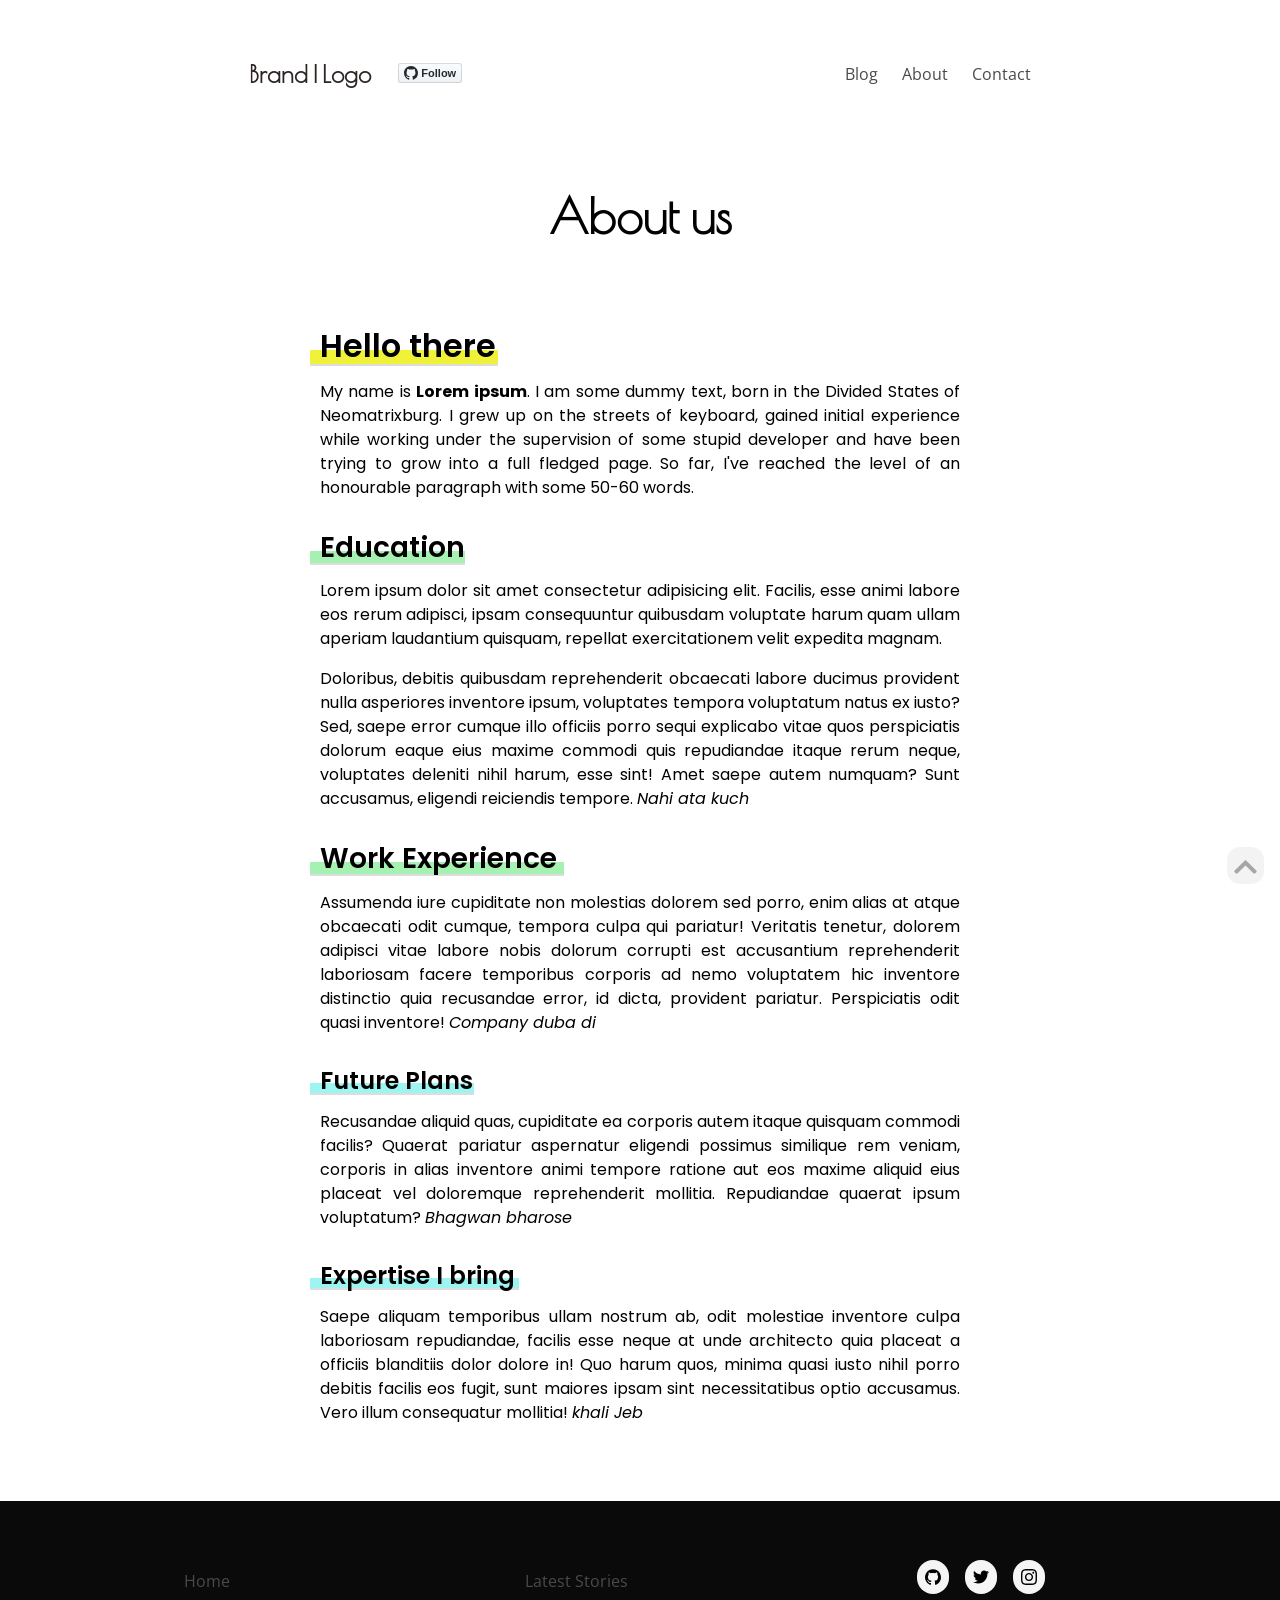
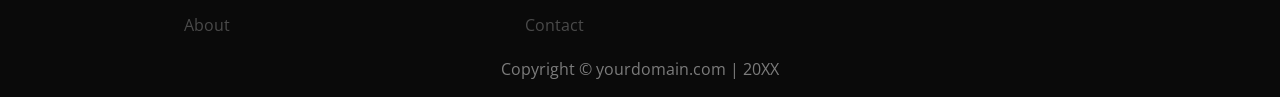
<file: pages/about/index.html>
<!DOCTYPE html><html lang="en"><head><meta charSet="utf-8"/><meta http-equiv="x-ua-compatible" content="ie=edge"/><meta name="viewport" content="width=device-width, initial-scale=1, shrink-to-fit=no"/><style data-href="/styles.7bc323af78c419443149.css">@import url(https://fonts.googleapis.com/css2?family=Open+Sans:ital,wght@0,300;0,400;0,600;0,700;0,800;1,300;1,400;1,600;1,700;1,800&family=Poiret+One&display=swap);@import url(https://fonts.googleapis.com/css2?family=Poppins:ital,wght@0,100;0,300;0,400;0,700;0,900;1,100;1,300;1,400;1,700;1,900&display=swap);
/*! bulma.io v0.9.2 | MIT License | github.com/jgthms/bulma */.button,.file-cta,.input,.textarea{-moz-appearance:none;-webkit-appearance:none;align-items:center;border:1px solid transparent;border-radius:4px;box-shadow:none;display:inline-flex;font-size:1rem;height:2.5em;justify-content:flex-start;line-height:1.5;padding:calc(.5em - 1px) calc(.75em - 1px);position:relative;vertical-align:top}.button:active,.button:focus,.file-cta:active,.file-cta:focus,.input:active,.input:focus,.is-active.button,.is-active.file-cta,.is-active.input,.is-active.textarea,.textarea:active,.textarea:focus{outline:none}.button[disabled],.file-cta[disabled],.input[disabled],.textarea[disabled]{cursor:not-allowed}.button,.file{-webkit-touch-callout:none;-webkit-user-select:none;-ms-user-select:none;user-select:none}.content:not(:last-child),.message:not(:last-child),.subtitle:not(:last-child),.title:not(:last-child){margin-bottom:1.5rem}.loader{animation:spinAround .5s linear infinite;border-radius:290486px;border-color:transparent transparent #dbdbdb #dbdbdb;border-style:solid;border-width:2px;content:"";display:block;height:1em;position:relative;width:1em}/*! minireset.css v0.0.6 | MIT License | github.com/jgthms/minireset.css */body,h1,h2,h3,h4,html,li,p,textarea,ul{margin:0;padding:0}h1,h2,h3,h4{font-size:100%;font-weight:400}ul{list-style:none}button,input,textarea{margin:0}html{box-sizing:border-box}*,:after,:before{box-sizing:inherit}html{background-color:#fff;font-size:16px;-moz-osx-font-smoothing:grayscale;-webkit-font-smoothing:antialiased;min-width:300px;overflow-x:hidden;overflow-y:scroll;text-rendering:optimizeLegibility;-webkit-text-size-adjust:100%;-moz-text-size-adjust:100%;text-size-adjust:100%}article,footer,header,section{display:block}body,button,input,textarea{font-family:BlinkMacSystemFont,-apple-system,Segoe UI,Roboto,Oxygen,Ubuntu,Cantarell,Fira Sans,Droid Sans,Helvetica Neue,Helvetica,Arial,sans-serif}code{-moz-osx-font-smoothing:auto;-webkit-font-smoothing:auto;font-family:monospace}body{color:#4a4a4a;font-size:1em;font-weight:400;line-height:1.5}a{color:#3273dc;cursor:pointer;text-decoration:none}a:hover{color:#363636}code{background-color:#f5f5f5;color:#da1039;font-size:.875em;font-weight:400;padding:.25em .5em}img{height:auto;max-width:100%}span{font-style:inherit;font-weight:inherit}@keyframes spinAround{0%{transform:rotate(0deg)}to{transform:rotate(359deg)}}.button{background-color:#fff;border-color:#dbdbdb;border-width:1px;color:#363636;cursor:pointer;justify-content:center;padding:calc(.5em - 1px) 1em;text-align:center;white-space:nowrap}.button .icon{height:1.5em;width:1.5em}.button .icon:first-child:not(:last-child){margin-left:calc(-.5em - 1px);margin-right:.25em}.button .icon:last-child:not(:first-child){margin-left:.25em;margin-right:calc(-.5em - 1px)}.button .icon:first-child:last-child{margin-left:calc(-.5em - 1px);margin-right:calc(-.5em - 1px)}.button:hover{border-color:#b5b5b5;color:#363636}.button:focus{border-color:#3273dc;color:#363636}.button:focus:not(:active){box-shadow:0 0 0 .125em rgba(50,115,220,.25)}.button.is-active,.button:active{border-color:#4a4a4a;color:#363636}.button.is-link{background-color:#3273dc;border-color:transparent;color:#fff}.button.is-link:hover{background-color:#276cda}.button.is-link:focus,.button.is-link:hover{border-color:transparent;color:#fff}.button.is-link:focus:not(:active){box-shadow:0 0 0 .125em rgba(50,115,220,.25)}.button.is-link.is-active,.button.is-link:active{background-color:#2366d1;border-color:transparent;color:#fff}.button.is-link[disabled]{background-color:#3273dc;border-color:transparent;box-shadow:none}.button[disabled]{background-color:#fff;border-color:#dbdbdb;box-shadow:none;opacity:.5}.container{flex-grow:1;position:relative;width:auto}@media screen and (min-width:1024px){.container{max-width:960px}}@media screen and (min-width:1216px){.container:not(.is-max-desktop){max-width:1152px}}@media screen and (min-width:1408px){.container:not(.is-max-desktop):not(.is-max-widescreen){max-width:1344px}}.content li+li{margin-top:.25em}.content p:not(:last-child),.content ul:not(:last-child){margin-bottom:1em}.content h1,.content h2,.content h3,.content h4{color:#363636;font-weight:600;line-height:1.125}.content h1{font-size:2em;margin-bottom:.5em}.content h1:not(:first-child){margin-top:1em}.content h2{font-size:1.75em;margin-bottom:.5714em}.content h2:not(:first-child){margin-top:1.1428em}.content h3{font-size:1.5em;margin-bottom:.6666em}.content h3:not(:first-child){margin-top:1.3333em}.content h4{font-size:1.25em;margin-bottom:.8em}.content ul{list-style:disc outside;margin-left:2em;margin-top:1em}.content ul ul{list-style-type:circle;margin-top:.5em}.content ul ul ul{list-style-type:square}.icon{align-items:center;display:inline-flex;justify-content:center;height:1.5rem;width:1.5rem}.image{display:block;position:relative}.image img{display:block;height:auto;width:100%}@keyframes moveIndeterminate{0%{background-position:200% 0}to{background-position:-200% 0}}.tags{align-items:center;display:flex;flex-wrap:wrap;justify-content:flex-start}.tags .tag{margin-bottom:.5rem}.tags .tag:not(:last-child){margin-right:.5rem}.tags:last-child{margin-bottom:-.5rem}.tags:not(:last-child){margin-bottom:1rem}.tag:not(body){align-items:center;background-color:#f5f5f5;border-radius:4px;color:#4a4a4a;display:inline-flex;font-size:.75rem;height:2em;justify-content:center;line-height:1.5;padding-left:.75em;padding-right:.75em;white-space:nowrap}.tag:not(body).is-link{background-color:#3273dc;color:#fff}.tag:not(body) .icon:first-child:not(:last-child){margin-left:-.375em;margin-right:.1875em}.tag:not(body) .icon:last-child:not(:first-child){margin-left:.1875em;margin-right:-.375em}.tag:not(body) .icon:first-child:last-child{margin-left:-.375em;margin-right:-.375em}a.tag:hover{text-decoration:underline}.subtitle,.title{word-break:break-word}.subtitle span,.title span{font-weight:inherit}.subtitle .tag,.title .tag{vertical-align:middle}.title{color:#363636;font-size:2rem;font-weight:600;line-height:1.125}.title:not(.is-spaced)+.subtitle{margin-top:-1.25rem}.title.is-4{font-size:1.5rem}.title.is-6{font-size:1rem}.subtitle{color:#4a4a4a;font-size:1.25rem;font-weight:400;line-height:1.25}.subtitle:not(.is-spaced)+.title{margin-top:-1.25rem}.subtitle.is-4{font-size:1.5rem}.subtitle.is-6{font-size:1rem}.heading{display:block;font-size:11px;letter-spacing:1px;margin-bottom:5px;text-transform:uppercase}.number{align-items:center;background-color:#f5f5f5;border-radius:290486px;display:inline-flex;font-size:1.25rem;height:2em;justify-content:center;margin-right:1.5rem;min-width:2.5em;padding:.25rem .5rem;text-align:center;vertical-align:top}.input,.textarea{background-color:#fff;border-color:#dbdbdb;border-radius:4px;color:#363636}.input::-moz-placeholder,.textarea::-moz-placeholder{color:rgba(54,54,54,.3)}.input::-webkit-input-placeholder,.textarea::-webkit-input-placeholder{color:rgba(54,54,54,.3)}.input:-moz-placeholder,.textarea:-moz-placeholder{color:rgba(54,54,54,.3)}.input:-ms-input-placeholder,.textarea:-ms-input-placeholder{color:rgba(54,54,54,.3)}.input:hover,.textarea:hover{border-color:#b5b5b5}.input:active,.input:focus,.is-active.input,.is-active.textarea,.textarea:active,.textarea:focus{border-color:#3273dc;box-shadow:0 0 0 .125em rgba(50,115,220,.25)}.input[disabled],.textarea[disabled]{background-color:#f5f5f5;border-color:#f5f5f5;box-shadow:none;color:#7a7a7a}.input[disabled]::-moz-placeholder,.textarea[disabled]::-moz-placeholder{color:hsla(0,0%,47.8%,.3)}.input[disabled]::-webkit-input-placeholder,.textarea[disabled]::-webkit-input-placeholder{color:hsla(0,0%,47.8%,.3)}.input[disabled]:-moz-placeholder,.textarea[disabled]:-moz-placeholder{color:hsla(0,0%,47.8%,.3)}.input[disabled]:-ms-input-placeholder,.textarea[disabled]:-ms-input-placeholder{color:hsla(0,0%,47.8%,.3)}.input,.textarea{box-shadow:inset 0 .0625em .125em rgba(10,10,10,.05);max-width:100%;width:100%}.is-link.input,.is-link.textarea{border-color:#3273dc}.is-link.input:active,.is-link.input:focus,.is-link.is-active.input,.is-link.is-active.textarea,.is-link.textarea:active,.is-link.textarea:focus{box-shadow:0 0 0 .125em rgba(50,115,220,.25)}.textarea{display:block;max-width:100%;min-width:100%;padding:calc(.75em - 1px);resize:vertical}.textarea:not([rows]){max-height:40em;min-height:8em}.file{align-items:stretch;display:flex;justify-content:flex-start;position:relative}.file.is-link .file-cta{background-color:#3273dc;border-color:transparent;color:#fff}.file.is-link:hover .file-cta{background-color:#276cda;border-color:transparent;color:#fff}.file.is-link:focus .file-cta{border-color:transparent;box-shadow:0 0 .5em rgba(50,115,220,.25);color:#fff}.file.is-link.is-active .file-cta,.file.is-link:active .file-cta{background-color:#2366d1;border-color:transparent;color:#fff}.file-label{align-items:stretch;display:flex;cursor:pointer;justify-content:flex-start;overflow:hidden;position:relative}.file-label:hover .file-cta{background-color:#eee;color:#363636}.file-label:active .file-cta{background-color:#e8e8e8;color:#363636}.file-input{height:100%;left:0;opacity:0;outline:none;position:absolute;top:0;width:100%}.file-cta{border-color:#dbdbdb;border-radius:4px;font-size:1em;padding-left:1em;padding-right:1em;white-space:nowrap;background-color:#f5f5f5;color:#4a4a4a}.label{color:#363636;display:block;font-size:1rem;font-weight:700}.label:not(:last-child){margin-bottom:.5em}.field:not(:last-child){margin-bottom:.75rem}.control{box-sizing:border-box;clear:both;position:relative;text-align:inherit}.control,.menu{font-size:1rem}.menu-list{line-height:1.25}.menu-list a{border-radius:2px;color:#4a4a4a;display:block;padding:.5em .75em}.menu-list a:hover{background-color:#f5f5f5;color:#363636}.menu-list a.is-active{background-color:#3273dc;color:#fff}.menu-list li ul{border-left:1px solid #dbdbdb;margin:.75em;padding-left:.75em}.message{background-color:#f5f5f5;border-radius:4px;font-size:1rem}.message a:not(.button):not(.tag):not(.dropdown-item){color:currentColor;text-decoration:underline}.message.is-link{background-color:#eef3fc}.message.is-link .message-body{border-color:#3273dc;color:#2160c4}.message-body{border-radius:4px;border:solid #dbdbdb;border-width:0 0 0 4px;color:#4a4a4a;padding:1.25em 1.5em}.message-body code,.navbar{background-color:#fff}.navbar{min-height:3.25rem;position:relative;z-index:30}.navbar.is-link{background-color:#3273dc;color:#fff}.navbar.is-link .navbar-brand>.navbar-item{color:#fff}.navbar.is-link .navbar-brand>a.navbar-item.is-active,.navbar.is-link .navbar-brand>a.navbar-item:focus,.navbar.is-link .navbar-brand>a.navbar-item:hover{background-color:#2366d1;color:#fff}.navbar.is-link .navbar-burger{color:#fff}@media screen and (min-width:1024px){.navbar.is-link .navbar-start>.navbar-item{color:#fff}.navbar.is-link .navbar-start>a.navbar-item.is-active,.navbar.is-link .navbar-start>a.navbar-item:focus,.navbar.is-link .navbar-start>a.navbar-item:hover{background-color:#2366d1;color:#fff}}.navbar>.container{width:100%}.navbar-brand,.navbar>.container{align-items:stretch;display:flex;min-height:3.25rem}.navbar-brand{flex-shrink:0}.navbar-brand a.navbar-item:focus,.navbar-brand a.navbar-item:hover{background-color:transparent}.navbar-burger{color:#4a4a4a;cursor:pointer;display:block;height:3.25rem;position:relative;width:3.25rem;margin-left:auto}.navbar-burger span{background-color:currentColor;display:block;height:1px;left:calc(50% - 8px);position:absolute;transform-origin:center;transition-duration:86ms;transition-property:background-color,opacity,transform;transition-timing-function:ease-out;width:16px}.navbar-burger span:first-child{top:calc(50% - 6px)}.navbar-burger span:nth-child(2){top:calc(50% - 1px)}.navbar-burger span:nth-child(3){top:calc(50% + 4px)}.navbar-burger:hover{background-color:rgba(0,0,0,.05)}.navbar-burger.is-active span:first-child{transform:translateY(5px) rotate(45deg)}.navbar-burger.is-active span:nth-child(2){opacity:0}.navbar-burger.is-active span:nth-child(3){transform:translateY(-5px) rotate(-45deg)}.navbar-menu{display:none}.navbar-item{color:#4a4a4a;display:block;line-height:1.5;padding:.5rem .75rem;position:relative}.navbar-item .icon:only-child{margin-left:-.25rem;margin-right:-.25rem}a.navbar-item{cursor:pointer}a.navbar-item.is-active,a.navbar-item:focus,a.navbar-item:focus-within,a.navbar-item:hover{background-color:#fafafa;color:#3273dc}.navbar-item{flex-grow:0;flex-shrink:0}.navbar-item img{max-height:1.75rem}@media screen and (max-width:1023px){.navbar>.container{display:block}.navbar-brand .navbar-item{align-items:center;display:flex}.navbar-menu{background-color:#fff;box-shadow:0 8px 16px rgba(10,10,10,.1);padding:.5rem 0}.navbar-menu.is-active{display:block}}@media screen and (min-width:1024px){.navbar,.navbar-menu,.navbar-start{align-items:stretch;display:flex}.navbar{min-height:3.25rem}.navbar.is-transparent a.navbar-item.is-active,.navbar.is-transparent a.navbar-item:focus,.navbar.is-transparent a.navbar-item:hover{background-color:transparent!important}.navbar-burger{display:none}.navbar-item{align-items:center;display:flex}.navbar-menu{flex-grow:1;flex-shrink:0}.navbar-start{justify-content:flex-start;margin-right:auto}.container>.navbar .navbar-brand,.navbar>.container .navbar-brand{margin-left:-.75rem}.container>.navbar .navbar-menu,.navbar>.container .navbar-menu{margin-right:-.75rem}a.navbar-item.is-active{color:#0a0a0a}a.navbar-item.is-active:not(:focus):not(:hover){background-color:transparent}}.column{display:block;flex-basis:0;flex-grow:1;flex-shrink:1;padding:.75rem}@media print,screen and (min-width:769px){.column.is-offset-1{margin-left:8.33333%}.column.is-4{flex:none;width:33.33333%}.column.is-6{flex:none;width:50%}.column.is-10{flex:none;width:83.33333%}.column.is-12{flex:none;width:100%}}.columns{margin-left:-.75rem;margin-right:-.75rem;margin-top:-.75rem}.columns:last-child{margin-bottom:-.75rem}.columns:not(:last-child){margin-bottom:.75rem}.columns.is-multiline{flex-wrap:wrap}@media print,screen and (min-width:769px){.columns:not(.is-desktop){display:flex}}.has-background-black{background-color:#0a0a0a!important}.has-text-primary{color:#00d1b2!important}a.has-text-primary:focus,a.has-text-primary:hover{color:#009e86!important}.has-text-white-ter{color:#f5f5f5!important}.is-size-1{font-size:3rem!important}.is-size-2{font-size:2.5rem!important}.is-size-4{font-size:1.5rem!important}.is-size-5{font-size:1.25rem!important}@media screen and (max-width:768px){.is-size-3-mobile{font-size:2rem!important}.is-size-5-mobile{font-size:1.25rem!important}}@media print,screen and (min-width:769px){.is-size-2-tablet{font-size:2.5rem!important}.is-size-5-tablet{font-size:1.25rem!important}}@media screen and (min-width:1216px){.is-size-1-widescreen{font-size:3rem!important}.is-size-4-widescreen{font-size:1.5rem!important}}.has-text-centered{text-align:center!important}.has-text-weight-semibold{font-weight:600!important}.has-text-weight-bold{font-weight:700!important}.is-block{display:block!important}.section{padding:3rem 1.5rem}.footer{background-color:#fafafa;padding:3rem 1.5rem 6rem}.container{max-width:1100px;margin:0 auto;flex-grow:0}.flex{display:flex;justify-content:center;align-items:flex-start;height:100%;width:100%}.flex-col,.flex-col-around{flex-direction:column}.flex-around,.flex-col-around{justify-content:space-around}.grid{display:grid!important;grid-template-columns:repeat(2,1fr);justify-content:center;height:100%;gap:4em 5em}.grid-3{grid-template-columns:repeat(3,1fr)}.center{justify-content:center!important;align-items:center!important;text-align:center!important}body,html{font-family:Open Sans}.navbar{box-shadow:none!important;margin-top:3em!important}.navbar-menu{flex-grow:0!important}.navbar-start{margin-right:0!important}.content .taglist{list-style:none;margin:1.5rem 1.5rem 0 0;display:flex;flex-wrap:wrap;justify-content:left;align-items:center}.content .taglist li{padding:0 2rem 1rem 0;margin-bottom:1.5rem;margin-top:0}h1{font-family:Poiret One}.tag{background:#ddd;opacity:.62;border-radius:20px;padding:.4em 1em!important}.section{padding:2rem 1.5rem!important}.btn{display:inline-block;padding:12px 16px 10px;font-size:18px;font-size:1rem;line-height:1.25;background-color:#fff;margin-top:0;text-decoration:none;font-weight:700;color:#cc3700;text-align:center;box-shadow:inset 0 0 0 2px #f40;transition:all .15s ease}.margin-top-0{margin-top:0!important}.icon svg{width:1.5rem;height:1.35rem;fill:currentColor}.navbar-brand .navbar-item.logo{padding:0 1rem}footer.footer{padding:2rem 0 0;background-color:transparent}.logo{font-size:1.5rem;display:flex;justify-content:space-between;align-items:center}.logo h1{margin-right:15px;font-weight:700!important;color:#2b2523}.menu-list{list-style:none!important;text-align:left}.social{padding:2em}.social a{padding:.5em .5em .3em;border-radius:1em;background-color:#f5f5f5;margin:.5em;width:1em;height:1em;vertical-align:middle;display:inline}.featured-thumbnail{width:100%!important;height:2em!important}.blog-list-item{height:-webkit-fit-content;height:-moz-fit-content;height:fit-content}.blog-list-item.is-featured{background-color:#ddd}.blog-list-item header{display:flex}.blog-list-item .featured-thumbnail{flex-basis:35%}.blogRollTitle{color:#000!important;font-size:1.22em!important;font-weight:600!important}.blogRollDate{margin:.65em 0!important;font-size:.85em;text-decoration:underline;font-style:italic}.blogRollExcerpt{margin-top:0!important;margin-bottom:.7em!important;overflow:hidden}.blogPostDescription{margin-top:.5em;color:#454746!important}.blogPostedDetails{font-style:italic!important;font-family:Poppins!important;font-size:.9em}.blogPostAuthor,.blogPostDate{text-decoration:underline!important}.scroll-to-top:before{content:url([data-uri]);padding:7px;justify-content:center;align-items:center;opacity:.35;background:#ddd;border-radius:35%;width:2.3em;height:2.3em;position:fixed;right:1em;bottom:1em;cursor:pointer}.scroll-to-top:hover:before{padding:7px;opacity:.8}.line{width:100%!important;height:1px;background:#141414!important;margin:1em auto!important}.blogPostFeatureImage{height:30em!important;width:100vw!important;-o-object-fit:cover;object-fit:cover}.blogContainer,.blogPostContentsContainer{width:80vw;margin:4em auto;position:relative}.blogPostContentsContainer{width:50vw}.blogPostContentsContainer h1,.blogPostContentsContainer h2,.blogPostContentsContainer h3,.blogPostContentsContainer h4,.blogPostContentsContainer li,.blogPostContentsContainer p,.blogPostContentsContainer span,.blogPostContentsContainer ul{color:#000!important;font-family:Poppins!important;position:relative;width:-webkit-fit-content;width:-moz-fit-content;width:fit-content;margin-top:1em}.blogPostContentsContainer p{text-align:justify;width:100%!important}.blogPostContentsContainer p img{margin:1.5em auto!important;width:100em}.blogPostContent li{width:100%;text-align:justify}.blogPostContentsContainer h1:after,.blogPostContentsContainer h2:after,.blogPostContentsContainer h3:after,.blogPostContentsContainer h4:after{position:absolute;margin-top:-.45em;margin-left:-10px;display:block;width:107%;height:.5em;background:#eff239;content:"";z-index:-1;border-bottom:2px solid #ddd}.blogPostContentsContainer h2:after{background:#a5f1b1}.blogPostContentsContainer h3:after{background:#9cf5f0}.is-featured{background:#fff!important}.recent-posts{color:#848383!important}@media (max-width:800px){.blog-list-item .featured-thumbnail{flex-basis:50%}.grid-3{grid-template-columns:repeat(2,1fr)!important}.blogContainer{font-size:.85em!important}.blogPostContentsContainer{width:65vw!important}}@media (max-width:500px){.main-heading{margin:0!important;text-align:center!important}.blog-list-item header{display:block}.blog-list-item .featured-thumbnail{text-align:center;max-width:100%;margin:0 0 1em}.grid-3{grid-template-columns:1fr!important}.section{padding:1rem!important}.featured-thumbnail{height:-webkit-fit-content!important;height:-moz-fit-content!important;height:fit-content!important}.blogContainer{font-size:.8em!important;width:85vw!important;margin:2em auto!important}.blogPostContentsContainer{width:75vw!important;text-align:justify}}</style><meta name="generator" content="Gatsby 2.24.37"/><title data-react-helmet="true">sf 포트폴리오</title><link data-react-helmet="true" rel="apple-touch-icon" sizes="180x180" href="/img/apple-touch-icon.png"/><link data-react-helmet="true" rel="icon" type="image/png" href="/img/favicon-32x32.png" sizes="32x32"/><link data-react-helmet="true" rel="icon" type="image/png" href="/img/favicon-16x16.png" sizes="16x16"/><link data-react-helmet="true" rel="mask-icon" href="/img/safari-pinned-tab.svg" color="#ff4400"/><meta data-react-helmet="true" name="description" content="포트폴리오입니다."/><meta data-react-helmet="true" name="theme-color" content="#fff"/><meta data-react-helmet="true" property="og:type" content="business.business"/><meta data-react-helmet="true" property="og:title" content="sf 포트폴리오"/><meta data-react-helmet="true" property="og:url" content="/"/><meta data-react-helmet="true" property="og:image" content="/img/og-image.jpg"/><link as="script" rel="preload" href="/webpack-runtime-63643938f83669795c24.js"/><link as="script" rel="preload" href="/framework-4d388e42692921a0bc82.js"/><link as="script" rel="preload" href="/532a2f07-eab12bd8c1307bb9b2a4.js"/><link as="script" rel="preload" href="/app-147960cbd689cc991145.js"/><link as="script" rel="preload" href="/styles-c2fe8482057191dca484.js"/><link as="script" rel="preload" href="/commons-8149bf0bbb9177bcf51c.js"/><link as="script" rel="preload" href="/ae689ba11bb394bf9269c2124128df1d935ecad2-47a025150654db43e5fe.js"/><link as="script" rel="preload" href="/component---src-templates-about-page-js-bcd180a172a412ad40fa.js"/><link as="fetch" rel="preload" href="/page-data/pages/about/page-data.json" crossorigin="anonymous"/><link as="fetch" rel="preload" href="/page-data/sq/d/4080856488.json" crossorigin="anonymous"/><link as="fetch" rel="preload" href="/page-data/app-data.json" crossorigin="anonymous"/></head><body><div id="___gatsby"><div style="outline:none" tabindex="-1" id="gatsby-focus-wrapper"><div><nav class="navbar is-transparent" role="navigation" aria-label="main-navigation"><div class="container flex-around"><div class="navbar-brand logo"><a class="navbar-item" title="Logo" href="/"><h1>Brand | Logo</h1></a><span><a href="https://github.com/simarmannsingh">Follow</a></span><div class="navbar-burger burger " data-target="navMenu" role="button" tabindex="0"><span></span><span></span><span></span></div></div><div id="navMenu" class="navbar-menu "><div class="navbar-start has-text-centered"><a class="navbar-item" href="/blog">Blog</a><a class="navbar-item" href="/pages/about">About</a><a class="navbar-item" href="/contact">Contact</a></div></div></div></nav><div><div class="center margin-top-2" style="margin-top:5em"><h1 class="has-text-weight-bold is-size-1" style="color:black">About us</h1></div><section class="section section--gradient"><div class="container"><div class="column is-10 is-offset-1"><div class="blogPostContentsContainer" style="margin:2em auto"><div class="content"><h1>Hello there</h1>
<p>My name is <strong>Lorem ipsum</strong>. I am some dummy text, born in the Divided States of Neomatrixburg. I grew up on the streets of keyboard, gained initial experience while working under the supervision of some stupid developer and have been trying to grow into a full fledged page. So far, I've reached the level of an honourable paragraph with some 50-60 words.</p>
<h2>Education</h2>
<p>Lorem ipsum dolor sit amet consectetur adipisicing elit. Facilis, esse animi labore eos rerum adipisci, ipsam consequuntur quibusdam voluptate harum quam ullam aperiam laudantium quisquam, repellat exercitationem velit expedita magnam.</p>
<p>Doloribus, debitis quibusdam reprehenderit obcaecati labore ducimus provident nulla asperiores inventore ipsum, voluptates tempora voluptatum natus ex iusto? Sed, saepe error cumque illo officiis porro sequi explicabo vitae quos perspiciatis dolorum eaque eius maxime commodi quis repudiandae itaque rerum neque, voluptates deleniti nihil harum, esse sint! Amet saepe autem numquam? Sunt accusamus, eligendi reiciendis tempore. <em>Nahi ata kuch</em></p>
<h2>Work Experience</h2>
<p>Assumenda iure cupiditate non molestias dolorem sed porro, enim alias at atque obcaecati odit cumque, tempora culpa qui pariatur! Veritatis tenetur, dolorem adipisci vitae labore nobis dolorum corrupti est accusantium reprehenderit laboriosam facere temporibus corporis ad nemo voluptatem hic inventore distinctio quia recusandae error, id dicta, provident pariatur. Perspiciatis odit quasi inventore! <em>Company duba di</em></p>
<h3>Future Plans</h3>
<p>Recusandae aliquid quas, cupiditate ea corporis autem itaque quisquam commodi facilis? Quaerat pariatur aspernatur eligendi possimus similique rem veniam, corporis in alias inventore animi tempore ratione aut eos maxime aliquid eius placeat vel doloremque reprehenderit mollitia. Repudiandae quaerat ipsum voluptatum? <em>Bhagwan bharose</em></p>
<h3>Expertise I bring</h3>
<p>Saepe aliquam temporibus ullam nostrum ab, odit molestiae inventore culpa laboriosam repudiandae, facilis esse neque at unde architecto quia placeat a officiis blanditiis dolor dolore in! Quo harum quos, minima quasi iusto nihil porro debitis facilis eos fugit, sunt maiores ipsam sint necessitatibus optio accusamus. Vero illum consequatur mollitia! <em>khali Jeb</em></p></div></div></div></div></section></div><div class="scroll-to-top" aria-label="Scroll To Top" id="scrolltotop" role="button" tabindex="0"></div><footer class="footer has-background-black has-text-white-ter"><div class="content has-text-centered has-background-black has-text-white-ter"><div class="has-background-black has-text-white-ter"><div style="max-width:80vw;margin:0 auto" class="columns"><div class="column is-4"><section class="menu"><ul class="menu-list"><li><a class="navbar-item" href="/">Home</a></li><li><a class="navbar-item" href="/pages/about">About</a></li></ul></section></div><div class="column is-4"><section><ul class="menu-list"><li><a class="navbar-item" href="/blog">Latest Stories</a></li><li><a class="navbar-item" href="/contact">Contact</a></li></ul></section></div><div class="column is-4 social"><a title="github" href="https://github.com/"><img src="[data-uri]" alt="GitHub" style="width:1em;height:1em"/></a><a title="twitter" href="https://twitter.com/"><img class="fas fa-lg" src="[data-uri]" alt="Twitter" style="width:1em;height:1em"/></a><a title="instagram" href="https://www.instagram.com/"><img src="[data-uri]" alt="Instagram" style="width:1em;height:1em"/></a></div></div></div><p style="padding-bottom:1em;color:#7c7c7c">Copyright © yourdomain.com | 20XX</p></div></footer></div></div><div id="gatsby-announcer" style="position:absolute;top:0;width:1px;height:1px;padding:0;overflow:hidden;clip:rect(0, 0, 0, 0);white-space:nowrap;border:0" aria-live="assertive" aria-atomic="true"></div></div><script id="gatsby-script-loader">/*<![CDATA[*/window.pagePath="/pages/about/";/*]]>*/</script><script id="gatsby-chunk-mapping">/*<![CDATA[*/window.___chunkMapping={"polyfill":["/polyfill-4ae9998089be5c9f1dc7.js"],"app":["/app-147960cbd689cc991145.js"],"component---src-pages-404-js":["/component---src-pages-404-js-a76d34b42277620a1828.js"],"component---src-pages-blog-index-js":["/component---src-pages-blog-index-js-4e3d35986d8b464ea220.js"],"component---src-pages-contact-examples-js":["/component---src-pages-contact-examples-js-cd8b0f4aa93d2d61bd7f.js"],"component---src-pages-contact-file-upload-js":["/component---src-pages-contact-file-upload-js-48baece73b558894550e.js"],"component---src-pages-contact-index-js":["/component---src-pages-contact-index-js-ebd5f7e4924e345bbfef.js"],"component---src-pages-contact-thanks-js":["/component---src-pages-contact-thanks-js-15c00b7855f09f799c1e.js"],"component---src-pages-tags-index-js":["/component---src-pages-tags-index-js-f9ea78f571dddd878998.js"],"component---src-templates-about-page-js":["/component---src-templates-about-page-js-bcd180a172a412ad40fa.js"],"component---src-templates-blog-post-js":["/component---src-templates-blog-post-js-5b8ce9c1d52a3f599333.js"],"component---src-templates-index-page-js":["/component---src-templates-index-page-js-964e626657941ab0d46b.js"],"component---src-templates-tags-js":["/component---src-templates-tags-js-c4d26e1190a971962eda.js"],"polyfills-dom":["/polyfills-dom-c834083e74801d8ee598.js"],"polyfills-core-js":["/polyfills-core-js-0a0ea6a9cf6f77847947.js"]};/*]]>*/</script><script src="/polyfill-4ae9998089be5c9f1dc7.js" nomodule=""></script><script src="/component---src-templates-about-page-js-bcd180a172a412ad40fa.js" async=""></script><script src="/ae689ba11bb394bf9269c2124128df1d935ecad2-47a025150654db43e5fe.js" async=""></script><script src="/commons-8149bf0bbb9177bcf51c.js" async=""></script><script src="/styles-c2fe8482057191dca484.js" async=""></script><script src="/app-147960cbd689cc991145.js" async=""></script><script src="/532a2f07-eab12bd8c1307bb9b2a4.js" async=""></script><script src="/framework-4d388e42692921a0bc82.js" async=""></script><script src="/webpack-runtime-63643938f83669795c24.js" async=""></script></body></html>
</file>
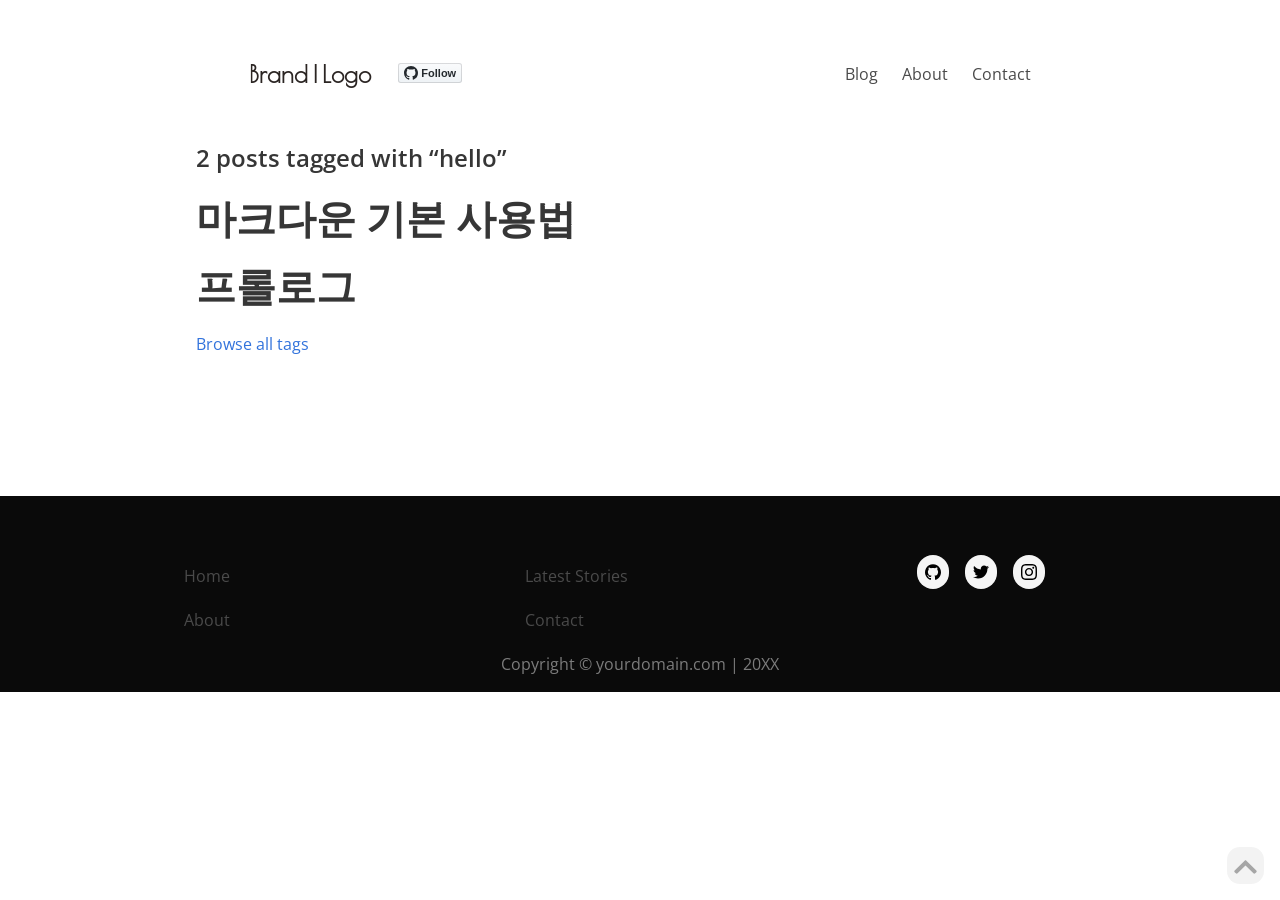
<file: tags/hello/index.html>
<!DOCTYPE html><html lang="en"><head><meta charSet="utf-8"/><meta http-equiv="x-ua-compatible" content="ie=edge"/><meta name="viewport" content="width=device-width, initial-scale=1, shrink-to-fit=no"/><style data-href="/styles.7bc323af78c419443149.css">@import url(https://fonts.googleapis.com/css2?family=Open+Sans:ital,wght@0,300;0,400;0,600;0,700;0,800;1,300;1,400;1,600;1,700;1,800&family=Poiret+One&display=swap);@import url(https://fonts.googleapis.com/css2?family=Poppins:ital,wght@0,100;0,300;0,400;0,700;0,900;1,100;1,300;1,400;1,700;1,900&display=swap);
/*! bulma.io v0.9.2 | MIT License | github.com/jgthms/bulma */.button,.file-cta,.input,.textarea{-moz-appearance:none;-webkit-appearance:none;align-items:center;border:1px solid transparent;border-radius:4px;box-shadow:none;display:inline-flex;font-size:1rem;height:2.5em;justify-content:flex-start;line-height:1.5;padding:calc(.5em - 1px) calc(.75em - 1px);position:relative;vertical-align:top}.button:active,.button:focus,.file-cta:active,.file-cta:focus,.input:active,.input:focus,.is-active.button,.is-active.file-cta,.is-active.input,.is-active.textarea,.textarea:active,.textarea:focus{outline:none}.button[disabled],.file-cta[disabled],.input[disabled],.textarea[disabled]{cursor:not-allowed}.button,.file{-webkit-touch-callout:none;-webkit-user-select:none;-ms-user-select:none;user-select:none}.content:not(:last-child),.message:not(:last-child),.subtitle:not(:last-child),.title:not(:last-child){margin-bottom:1.5rem}.loader{animation:spinAround .5s linear infinite;border-radius:290486px;border-color:transparent transparent #dbdbdb #dbdbdb;border-style:solid;border-width:2px;content:"";display:block;height:1em;position:relative;width:1em}/*! minireset.css v0.0.6 | MIT License | github.com/jgthms/minireset.css */body,h1,h2,h3,h4,html,li,p,textarea,ul{margin:0;padding:0}h1,h2,h3,h4{font-size:100%;font-weight:400}ul{list-style:none}button,input,textarea{margin:0}html{box-sizing:border-box}*,:after,:before{box-sizing:inherit}html{background-color:#fff;font-size:16px;-moz-osx-font-smoothing:grayscale;-webkit-font-smoothing:antialiased;min-width:300px;overflow-x:hidden;overflow-y:scroll;text-rendering:optimizeLegibility;-webkit-text-size-adjust:100%;-moz-text-size-adjust:100%;text-size-adjust:100%}article,footer,header,section{display:block}body,button,input,textarea{font-family:BlinkMacSystemFont,-apple-system,Segoe UI,Roboto,Oxygen,Ubuntu,Cantarell,Fira Sans,Droid Sans,Helvetica Neue,Helvetica,Arial,sans-serif}code{-moz-osx-font-smoothing:auto;-webkit-font-smoothing:auto;font-family:monospace}body{color:#4a4a4a;font-size:1em;font-weight:400;line-height:1.5}a{color:#3273dc;cursor:pointer;text-decoration:none}a:hover{color:#363636}code{background-color:#f5f5f5;color:#da1039;font-size:.875em;font-weight:400;padding:.25em .5em}img{height:auto;max-width:100%}span{font-style:inherit;font-weight:inherit}@keyframes spinAround{0%{transform:rotate(0deg)}to{transform:rotate(359deg)}}.button{background-color:#fff;border-color:#dbdbdb;border-width:1px;color:#363636;cursor:pointer;justify-content:center;padding:calc(.5em - 1px) 1em;text-align:center;white-space:nowrap}.button .icon{height:1.5em;width:1.5em}.button .icon:first-child:not(:last-child){margin-left:calc(-.5em - 1px);margin-right:.25em}.button .icon:last-child:not(:first-child){margin-left:.25em;margin-right:calc(-.5em - 1px)}.button .icon:first-child:last-child{margin-left:calc(-.5em - 1px);margin-right:calc(-.5em - 1px)}.button:hover{border-color:#b5b5b5;color:#363636}.button:focus{border-color:#3273dc;color:#363636}.button:focus:not(:active){box-shadow:0 0 0 .125em rgba(50,115,220,.25)}.button.is-active,.button:active{border-color:#4a4a4a;color:#363636}.button.is-link{background-color:#3273dc;border-color:transparent;color:#fff}.button.is-link:hover{background-color:#276cda}.button.is-link:focus,.button.is-link:hover{border-color:transparent;color:#fff}.button.is-link:focus:not(:active){box-shadow:0 0 0 .125em rgba(50,115,220,.25)}.button.is-link.is-active,.button.is-link:active{background-color:#2366d1;border-color:transparent;color:#fff}.button.is-link[disabled]{background-color:#3273dc;border-color:transparent;box-shadow:none}.button[disabled]{background-color:#fff;border-color:#dbdbdb;box-shadow:none;opacity:.5}.container{flex-grow:1;position:relative;width:auto}@media screen and (min-width:1024px){.container{max-width:960px}}@media screen and (min-width:1216px){.container:not(.is-max-desktop){max-width:1152px}}@media screen and (min-width:1408px){.container:not(.is-max-desktop):not(.is-max-widescreen){max-width:1344px}}.content li+li{margin-top:.25em}.content p:not(:last-child),.content ul:not(:last-child){margin-bottom:1em}.content h1,.content h2,.content h3,.content h4{color:#363636;font-weight:600;line-height:1.125}.content h1{font-size:2em;margin-bottom:.5em}.content h1:not(:first-child){margin-top:1em}.content h2{font-size:1.75em;margin-bottom:.5714em}.content h2:not(:first-child){margin-top:1.1428em}.content h3{font-size:1.5em;margin-bottom:.6666em}.content h3:not(:first-child){margin-top:1.3333em}.content h4{font-size:1.25em;margin-bottom:.8em}.content ul{list-style:disc outside;margin-left:2em;margin-top:1em}.content ul ul{list-style-type:circle;margin-top:.5em}.content ul ul ul{list-style-type:square}.icon{align-items:center;display:inline-flex;justify-content:center;height:1.5rem;width:1.5rem}.image{display:block;position:relative}.image img{display:block;height:auto;width:100%}@keyframes moveIndeterminate{0%{background-position:200% 0}to{background-position:-200% 0}}.tags{align-items:center;display:flex;flex-wrap:wrap;justify-content:flex-start}.tags .tag{margin-bottom:.5rem}.tags .tag:not(:last-child){margin-right:.5rem}.tags:last-child{margin-bottom:-.5rem}.tags:not(:last-child){margin-bottom:1rem}.tag:not(body){align-items:center;background-color:#f5f5f5;border-radius:4px;color:#4a4a4a;display:inline-flex;font-size:.75rem;height:2em;justify-content:center;line-height:1.5;padding-left:.75em;padding-right:.75em;white-space:nowrap}.tag:not(body).is-link{background-color:#3273dc;color:#fff}.tag:not(body) .icon:first-child:not(:last-child){margin-left:-.375em;margin-right:.1875em}.tag:not(body) .icon:last-child:not(:first-child){margin-left:.1875em;margin-right:-.375em}.tag:not(body) .icon:first-child:last-child{margin-left:-.375em;margin-right:-.375em}a.tag:hover{text-decoration:underline}.subtitle,.title{word-break:break-word}.subtitle span,.title span{font-weight:inherit}.subtitle .tag,.title .tag{vertical-align:middle}.title{color:#363636;font-size:2rem;font-weight:600;line-height:1.125}.title:not(.is-spaced)+.subtitle{margin-top:-1.25rem}.title.is-4{font-size:1.5rem}.title.is-6{font-size:1rem}.subtitle{color:#4a4a4a;font-size:1.25rem;font-weight:400;line-height:1.25}.subtitle:not(.is-spaced)+.title{margin-top:-1.25rem}.subtitle.is-4{font-size:1.5rem}.subtitle.is-6{font-size:1rem}.heading{display:block;font-size:11px;letter-spacing:1px;margin-bottom:5px;text-transform:uppercase}.number{align-items:center;background-color:#f5f5f5;border-radius:290486px;display:inline-flex;font-size:1.25rem;height:2em;justify-content:center;margin-right:1.5rem;min-width:2.5em;padding:.25rem .5rem;text-align:center;vertical-align:top}.input,.textarea{background-color:#fff;border-color:#dbdbdb;border-radius:4px;color:#363636}.input::-moz-placeholder,.textarea::-moz-placeholder{color:rgba(54,54,54,.3)}.input::-webkit-input-placeholder,.textarea::-webkit-input-placeholder{color:rgba(54,54,54,.3)}.input:-moz-placeholder,.textarea:-moz-placeholder{color:rgba(54,54,54,.3)}.input:-ms-input-placeholder,.textarea:-ms-input-placeholder{color:rgba(54,54,54,.3)}.input:hover,.textarea:hover{border-color:#b5b5b5}.input:active,.input:focus,.is-active.input,.is-active.textarea,.textarea:active,.textarea:focus{border-color:#3273dc;box-shadow:0 0 0 .125em rgba(50,115,220,.25)}.input[disabled],.textarea[disabled]{background-color:#f5f5f5;border-color:#f5f5f5;box-shadow:none;color:#7a7a7a}.input[disabled]::-moz-placeholder,.textarea[disabled]::-moz-placeholder{color:hsla(0,0%,47.8%,.3)}.input[disabled]::-webkit-input-placeholder,.textarea[disabled]::-webkit-input-placeholder{color:hsla(0,0%,47.8%,.3)}.input[disabled]:-moz-placeholder,.textarea[disabled]:-moz-placeholder{color:hsla(0,0%,47.8%,.3)}.input[disabled]:-ms-input-placeholder,.textarea[disabled]:-ms-input-placeholder{color:hsla(0,0%,47.8%,.3)}.input,.textarea{box-shadow:inset 0 .0625em .125em rgba(10,10,10,.05);max-width:100%;width:100%}.is-link.input,.is-link.textarea{border-color:#3273dc}.is-link.input:active,.is-link.input:focus,.is-link.is-active.input,.is-link.is-active.textarea,.is-link.textarea:active,.is-link.textarea:focus{box-shadow:0 0 0 .125em rgba(50,115,220,.25)}.textarea{display:block;max-width:100%;min-width:100%;padding:calc(.75em - 1px);resize:vertical}.textarea:not([rows]){max-height:40em;min-height:8em}.file{align-items:stretch;display:flex;justify-content:flex-start;position:relative}.file.is-link .file-cta{background-color:#3273dc;border-color:transparent;color:#fff}.file.is-link:hover .file-cta{background-color:#276cda;border-color:transparent;color:#fff}.file.is-link:focus .file-cta{border-color:transparent;box-shadow:0 0 .5em rgba(50,115,220,.25);color:#fff}.file.is-link.is-active .file-cta,.file.is-link:active .file-cta{background-color:#2366d1;border-color:transparent;color:#fff}.file-label{align-items:stretch;display:flex;cursor:pointer;justify-content:flex-start;overflow:hidden;position:relative}.file-label:hover .file-cta{background-color:#eee;color:#363636}.file-label:active .file-cta{background-color:#e8e8e8;color:#363636}.file-input{height:100%;left:0;opacity:0;outline:none;position:absolute;top:0;width:100%}.file-cta{border-color:#dbdbdb;border-radius:4px;font-size:1em;padding-left:1em;padding-right:1em;white-space:nowrap;background-color:#f5f5f5;color:#4a4a4a}.label{color:#363636;display:block;font-size:1rem;font-weight:700}.label:not(:last-child){margin-bottom:.5em}.field:not(:last-child){margin-bottom:.75rem}.control{box-sizing:border-box;clear:both;position:relative;text-align:inherit}.control,.menu{font-size:1rem}.menu-list{line-height:1.25}.menu-list a{border-radius:2px;color:#4a4a4a;display:block;padding:.5em .75em}.menu-list a:hover{background-color:#f5f5f5;color:#363636}.menu-list a.is-active{background-color:#3273dc;color:#fff}.menu-list li ul{border-left:1px solid #dbdbdb;margin:.75em;padding-left:.75em}.message{background-color:#f5f5f5;border-radius:4px;font-size:1rem}.message a:not(.button):not(.tag):not(.dropdown-item){color:currentColor;text-decoration:underline}.message.is-link{background-color:#eef3fc}.message.is-link .message-body{border-color:#3273dc;color:#2160c4}.message-body{border-radius:4px;border:solid #dbdbdb;border-width:0 0 0 4px;color:#4a4a4a;padding:1.25em 1.5em}.message-body code,.navbar{background-color:#fff}.navbar{min-height:3.25rem;position:relative;z-index:30}.navbar.is-link{background-color:#3273dc;color:#fff}.navbar.is-link .navbar-brand>.navbar-item{color:#fff}.navbar.is-link .navbar-brand>a.navbar-item.is-active,.navbar.is-link .navbar-brand>a.navbar-item:focus,.navbar.is-link .navbar-brand>a.navbar-item:hover{background-color:#2366d1;color:#fff}.navbar.is-link .navbar-burger{color:#fff}@media screen and (min-width:1024px){.navbar.is-link .navbar-start>.navbar-item{color:#fff}.navbar.is-link .navbar-start>a.navbar-item.is-active,.navbar.is-link .navbar-start>a.navbar-item:focus,.navbar.is-link .navbar-start>a.navbar-item:hover{background-color:#2366d1;color:#fff}}.navbar>.container{width:100%}.navbar-brand,.navbar>.container{align-items:stretch;display:flex;min-height:3.25rem}.navbar-brand{flex-shrink:0}.navbar-brand a.navbar-item:focus,.navbar-brand a.navbar-item:hover{background-color:transparent}.navbar-burger{color:#4a4a4a;cursor:pointer;display:block;height:3.25rem;position:relative;width:3.25rem;margin-left:auto}.navbar-burger span{background-color:currentColor;display:block;height:1px;left:calc(50% - 8px);position:absolute;transform-origin:center;transition-duration:86ms;transition-property:background-color,opacity,transform;transition-timing-function:ease-out;width:16px}.navbar-burger span:first-child{top:calc(50% - 6px)}.navbar-burger span:nth-child(2){top:calc(50% - 1px)}.navbar-burger span:nth-child(3){top:calc(50% + 4px)}.navbar-burger:hover{background-color:rgba(0,0,0,.05)}.navbar-burger.is-active span:first-child{transform:translateY(5px) rotate(45deg)}.navbar-burger.is-active span:nth-child(2){opacity:0}.navbar-burger.is-active span:nth-child(3){transform:translateY(-5px) rotate(-45deg)}.navbar-menu{display:none}.navbar-item{color:#4a4a4a;display:block;line-height:1.5;padding:.5rem .75rem;position:relative}.navbar-item .icon:only-child{margin-left:-.25rem;margin-right:-.25rem}a.navbar-item{cursor:pointer}a.navbar-item.is-active,a.navbar-item:focus,a.navbar-item:focus-within,a.navbar-item:hover{background-color:#fafafa;color:#3273dc}.navbar-item{flex-grow:0;flex-shrink:0}.navbar-item img{max-height:1.75rem}@media screen and (max-width:1023px){.navbar>.container{display:block}.navbar-brand .navbar-item{align-items:center;display:flex}.navbar-menu{background-color:#fff;box-shadow:0 8px 16px rgba(10,10,10,.1);padding:.5rem 0}.navbar-menu.is-active{display:block}}@media screen and (min-width:1024px){.navbar,.navbar-menu,.navbar-start{align-items:stretch;display:flex}.navbar{min-height:3.25rem}.navbar.is-transparent a.navbar-item.is-active,.navbar.is-transparent a.navbar-item:focus,.navbar.is-transparent a.navbar-item:hover{background-color:transparent!important}.navbar-burger{display:none}.navbar-item{align-items:center;display:flex}.navbar-menu{flex-grow:1;flex-shrink:0}.navbar-start{justify-content:flex-start;margin-right:auto}.container>.navbar .navbar-brand,.navbar>.container .navbar-brand{margin-left:-.75rem}.container>.navbar .navbar-menu,.navbar>.container .navbar-menu{margin-right:-.75rem}a.navbar-item.is-active{color:#0a0a0a}a.navbar-item.is-active:not(:focus):not(:hover){background-color:transparent}}.column{display:block;flex-basis:0;flex-grow:1;flex-shrink:1;padding:.75rem}@media print,screen and (min-width:769px){.column.is-offset-1{margin-left:8.33333%}.column.is-4{flex:none;width:33.33333%}.column.is-6{flex:none;width:50%}.column.is-10{flex:none;width:83.33333%}.column.is-12{flex:none;width:100%}}.columns{margin-left:-.75rem;margin-right:-.75rem;margin-top:-.75rem}.columns:last-child{margin-bottom:-.75rem}.columns:not(:last-child){margin-bottom:.75rem}.columns.is-multiline{flex-wrap:wrap}@media print,screen and (min-width:769px){.columns:not(.is-desktop){display:flex}}.has-background-black{background-color:#0a0a0a!important}.has-text-primary{color:#00d1b2!important}a.has-text-primary:focus,a.has-text-primary:hover{color:#009e86!important}.has-text-white-ter{color:#f5f5f5!important}.is-size-1{font-size:3rem!important}.is-size-2{font-size:2.5rem!important}.is-size-4{font-size:1.5rem!important}.is-size-5{font-size:1.25rem!important}@media screen and (max-width:768px){.is-size-3-mobile{font-size:2rem!important}.is-size-5-mobile{font-size:1.25rem!important}}@media print,screen and (min-width:769px){.is-size-2-tablet{font-size:2.5rem!important}.is-size-5-tablet{font-size:1.25rem!important}}@media screen and (min-width:1216px){.is-size-1-widescreen{font-size:3rem!important}.is-size-4-widescreen{font-size:1.5rem!important}}.has-text-centered{text-align:center!important}.has-text-weight-semibold{font-weight:600!important}.has-text-weight-bold{font-weight:700!important}.is-block{display:block!important}.section{padding:3rem 1.5rem}.footer{background-color:#fafafa;padding:3rem 1.5rem 6rem}.container{max-width:1100px;margin:0 auto;flex-grow:0}.flex{display:flex;justify-content:center;align-items:flex-start;height:100%;width:100%}.flex-col,.flex-col-around{flex-direction:column}.flex-around,.flex-col-around{justify-content:space-around}.grid{display:grid!important;grid-template-columns:repeat(2,1fr);justify-content:center;height:100%;gap:4em 5em}.grid-3{grid-template-columns:repeat(3,1fr)}.center{justify-content:center!important;align-items:center!important;text-align:center!important}body,html{font-family:Open Sans}.navbar{box-shadow:none!important;margin-top:3em!important}.navbar-menu{flex-grow:0!important}.navbar-start{margin-right:0!important}.content .taglist{list-style:none;margin:1.5rem 1.5rem 0 0;display:flex;flex-wrap:wrap;justify-content:left;align-items:center}.content .taglist li{padding:0 2rem 1rem 0;margin-bottom:1.5rem;margin-top:0}h1{font-family:Poiret One}.tag{background:#ddd;opacity:.62;border-radius:20px;padding:.4em 1em!important}.section{padding:2rem 1.5rem!important}.btn{display:inline-block;padding:12px 16px 10px;font-size:18px;font-size:1rem;line-height:1.25;background-color:#fff;margin-top:0;text-decoration:none;font-weight:700;color:#cc3700;text-align:center;box-shadow:inset 0 0 0 2px #f40;transition:all .15s ease}.margin-top-0{margin-top:0!important}.icon svg{width:1.5rem;height:1.35rem;fill:currentColor}.navbar-brand .navbar-item.logo{padding:0 1rem}footer.footer{padding:2rem 0 0;background-color:transparent}.logo{font-size:1.5rem;display:flex;justify-content:space-between;align-items:center}.logo h1{margin-right:15px;font-weight:700!important;color:#2b2523}.menu-list{list-style:none!important;text-align:left}.social{padding:2em}.social a{padding:.5em .5em .3em;border-radius:1em;background-color:#f5f5f5;margin:.5em;width:1em;height:1em;vertical-align:middle;display:inline}.featured-thumbnail{width:100%!important;height:2em!important}.blog-list-item{height:-webkit-fit-content;height:-moz-fit-content;height:fit-content}.blog-list-item.is-featured{background-color:#ddd}.blog-list-item header{display:flex}.blog-list-item .featured-thumbnail{flex-basis:35%}.blogRollTitle{color:#000!important;font-size:1.22em!important;font-weight:600!important}.blogRollDate{margin:.65em 0!important;font-size:.85em;text-decoration:underline;font-style:italic}.blogRollExcerpt{margin-top:0!important;margin-bottom:.7em!important;overflow:hidden}.blogPostDescription{margin-top:.5em;color:#454746!important}.blogPostedDetails{font-style:italic!important;font-family:Poppins!important;font-size:.9em}.blogPostAuthor,.blogPostDate{text-decoration:underline!important}.scroll-to-top:before{content:url([data-uri]);padding:7px;justify-content:center;align-items:center;opacity:.35;background:#ddd;border-radius:35%;width:2.3em;height:2.3em;position:fixed;right:1em;bottom:1em;cursor:pointer}.scroll-to-top:hover:before{padding:7px;opacity:.8}.line{width:100%!important;height:1px;background:#141414!important;margin:1em auto!important}.blogPostFeatureImage{height:30em!important;width:100vw!important;-o-object-fit:cover;object-fit:cover}.blogContainer,.blogPostContentsContainer{width:80vw;margin:4em auto;position:relative}.blogPostContentsContainer{width:50vw}.blogPostContentsContainer h1,.blogPostContentsContainer h2,.blogPostContentsContainer h3,.blogPostContentsContainer h4,.blogPostContentsContainer li,.blogPostContentsContainer p,.blogPostContentsContainer span,.blogPostContentsContainer ul{color:#000!important;font-family:Poppins!important;position:relative;width:-webkit-fit-content;width:-moz-fit-content;width:fit-content;margin-top:1em}.blogPostContentsContainer p{text-align:justify;width:100%!important}.blogPostContentsContainer p img{margin:1.5em auto!important;width:100em}.blogPostContent li{width:100%;text-align:justify}.blogPostContentsContainer h1:after,.blogPostContentsContainer h2:after,.blogPostContentsContainer h3:after,.blogPostContentsContainer h4:after{position:absolute;margin-top:-.45em;margin-left:-10px;display:block;width:107%;height:.5em;background:#eff239;content:"";z-index:-1;border-bottom:2px solid #ddd}.blogPostContentsContainer h2:after{background:#a5f1b1}.blogPostContentsContainer h3:after{background:#9cf5f0}.is-featured{background:#fff!important}.recent-posts{color:#848383!important}@media (max-width:800px){.blog-list-item .featured-thumbnail{flex-basis:50%}.grid-3{grid-template-columns:repeat(2,1fr)!important}.blogContainer{font-size:.85em!important}.blogPostContentsContainer{width:65vw!important}}@media (max-width:500px){.main-heading{margin:0!important;text-align:center!important}.blog-list-item header{display:block}.blog-list-item .featured-thumbnail{text-align:center;max-width:100%;margin:0 0 1em}.grid-3{grid-template-columns:1fr!important}.section{padding:1rem!important}.featured-thumbnail{height:-webkit-fit-content!important;height:-moz-fit-content!important;height:fit-content!important}.blogContainer{font-size:.8em!important;width:85vw!important;margin:2em auto!important}.blogPostContentsContainer{width:75vw!important;text-align:justify}}</style><meta name="generator" content="Gatsby 2.24.37"/><title data-react-helmet="true">hello | sf 포트폴리오</title><link data-react-helmet="true" rel="apple-touch-icon" sizes="180x180" href="/img/apple-touch-icon.png"/><link data-react-helmet="true" rel="icon" type="image/png" href="/img/favicon-32x32.png" sizes="32x32"/><link data-react-helmet="true" rel="icon" type="image/png" href="/img/favicon-16x16.png" sizes="16x16"/><link data-react-helmet="true" rel="mask-icon" href="/img/safari-pinned-tab.svg" color="#ff4400"/><meta data-react-helmet="true" name="description" content="포트폴리오입니다."/><meta data-react-helmet="true" name="theme-color" content="#fff"/><meta data-react-helmet="true" property="og:type" content="business.business"/><meta data-react-helmet="true" property="og:title" content="sf 포트폴리오"/><meta data-react-helmet="true" property="og:url" content="/"/><meta data-react-helmet="true" property="og:image" content="/img/og-image.jpg"/><link as="script" rel="preload" href="/webpack-runtime-63643938f83669795c24.js"/><link as="script" rel="preload" href="/framework-4d388e42692921a0bc82.js"/><link as="script" rel="preload" href="/532a2f07-eab12bd8c1307bb9b2a4.js"/><link as="script" rel="preload" href="/app-147960cbd689cc991145.js"/><link as="script" rel="preload" href="/styles-c2fe8482057191dca484.js"/><link as="script" rel="preload" href="/commons-8149bf0bbb9177bcf51c.js"/><link as="script" rel="preload" href="/component---src-templates-tags-js-c4d26e1190a971962eda.js"/><link as="fetch" rel="preload" href="/page-data/tags/hello/page-data.json" crossorigin="anonymous"/><link as="fetch" rel="preload" href="/page-data/sq/d/4080856488.json" crossorigin="anonymous"/><link as="fetch" rel="preload" href="/page-data/app-data.json" crossorigin="anonymous"/></head><body><div id="___gatsby"><div style="outline:none" tabindex="-1" id="gatsby-focus-wrapper"><div><nav class="navbar is-transparent" role="navigation" aria-label="main-navigation"><div class="container flex-around"><div class="navbar-brand logo"><a class="navbar-item" title="Logo" href="/"><h1>Brand | Logo</h1></a><span><a href="https://github.com/simarmannsingh">Follow</a></span><div class="navbar-burger burger " data-target="navMenu" role="button" tabindex="0"><span></span><span></span><span></span></div></div><div id="navMenu" class="navbar-menu "><div class="navbar-start has-text-centered"><a class="navbar-item" href="/blog">Blog</a><a class="navbar-item" href="/pages/about">About</a><a class="navbar-item" href="/contact">Contact</a></div></div></div></nav><div><div class="container"><div class="column is-10 is-offset-1" style="margin-bottom:6rem"><section class="section"><h3 class="title is-size-4 is-bold-light">2 posts tagged with “hello”</h3><ul class="taglist content"><li><a href="/blog/1668304655157/"><h2 class="is-size-2">마크다운 기본 사용법</h2></a></li><li><a href="/blog/1667910911415/"><h2 class="is-size-2">프롤로그</h2></a></li></ul><p><a href="/tags/">Browse all tags</a></p></section></div></div></div><div class="scroll-to-top" aria-label="Scroll To Top" id="scrolltotop" role="button" tabindex="0"></div><footer class="footer has-background-black has-text-white-ter"><div class="content has-text-centered has-background-black has-text-white-ter"><div class="has-background-black has-text-white-ter"><div style="max-width:80vw;margin:0 auto" class="columns"><div class="column is-4"><section class="menu"><ul class="menu-list"><li><a class="navbar-item" href="/">Home</a></li><li><a class="navbar-item" href="/pages/about">About</a></li></ul></section></div><div class="column is-4"><section><ul class="menu-list"><li><a class="navbar-item" href="/blog">Latest Stories</a></li><li><a class="navbar-item" href="/contact">Contact</a></li></ul></section></div><div class="column is-4 social"><a title="github" href="https://github.com/"><img src="[data-uri]" alt="GitHub" style="width:1em;height:1em"/></a><a title="twitter" href="https://twitter.com/"><img class="fas fa-lg" src="[data-uri]" alt="Twitter" style="width:1em;height:1em"/></a><a title="instagram" href="https://www.instagram.com/"><img src="[data-uri]" alt="Instagram" style="width:1em;height:1em"/></a></div></div></div><p style="padding-bottom:1em;color:#7c7c7c">Copyright © yourdomain.com | 20XX</p></div></footer></div></div><div id="gatsby-announcer" style="position:absolute;top:0;width:1px;height:1px;padding:0;overflow:hidden;clip:rect(0, 0, 0, 0);white-space:nowrap;border:0" aria-live="assertive" aria-atomic="true"></div></div><script id="gatsby-script-loader">/*<![CDATA[*/window.pagePath="/tags/hello/";/*]]>*/</script><script id="gatsby-chunk-mapping">/*<![CDATA[*/window.___chunkMapping={"polyfill":["/polyfill-4ae9998089be5c9f1dc7.js"],"app":["/app-147960cbd689cc991145.js"],"component---src-pages-404-js":["/component---src-pages-404-js-a76d34b42277620a1828.js"],"component---src-pages-blog-index-js":["/component---src-pages-blog-index-js-4e3d35986d8b464ea220.js"],"component---src-pages-contact-examples-js":["/component---src-pages-contact-examples-js-cd8b0f4aa93d2d61bd7f.js"],"component---src-pages-contact-file-upload-js":["/component---src-pages-contact-file-upload-js-48baece73b558894550e.js"],"component---src-pages-contact-index-js":["/component---src-pages-contact-index-js-ebd5f7e4924e345bbfef.js"],"component---src-pages-contact-thanks-js":["/component---src-pages-contact-thanks-js-15c00b7855f09f799c1e.js"],"component---src-pages-tags-index-js":["/component---src-pages-tags-index-js-f9ea78f571dddd878998.js"],"component---src-templates-about-page-js":["/component---src-templates-about-page-js-bcd180a172a412ad40fa.js"],"component---src-templates-blog-post-js":["/component---src-templates-blog-post-js-5b8ce9c1d52a3f599333.js"],"component---src-templates-index-page-js":["/component---src-templates-index-page-js-964e626657941ab0d46b.js"],"component---src-templates-tags-js":["/component---src-templates-tags-js-c4d26e1190a971962eda.js"],"polyfills-dom":["/polyfills-dom-c834083e74801d8ee598.js"],"polyfills-core-js":["/polyfills-core-js-0a0ea6a9cf6f77847947.js"]};/*]]>*/</script><script src="/polyfill-4ae9998089be5c9f1dc7.js" nomodule=""></script><script src="/component---src-templates-tags-js-c4d26e1190a971962eda.js" async=""></script><script src="/commons-8149bf0bbb9177bcf51c.js" async=""></script><script src="/styles-c2fe8482057191dca484.js" async=""></script><script src="/app-147960cbd689cc991145.js" async=""></script><script src="/532a2f07-eab12bd8c1307bb9b2a4.js" async=""></script><script src="/framework-4d388e42692921a0bc82.js" async=""></script><script src="/webpack-runtime-63643938f83669795c24.js" async=""></script></body></html>
</file>
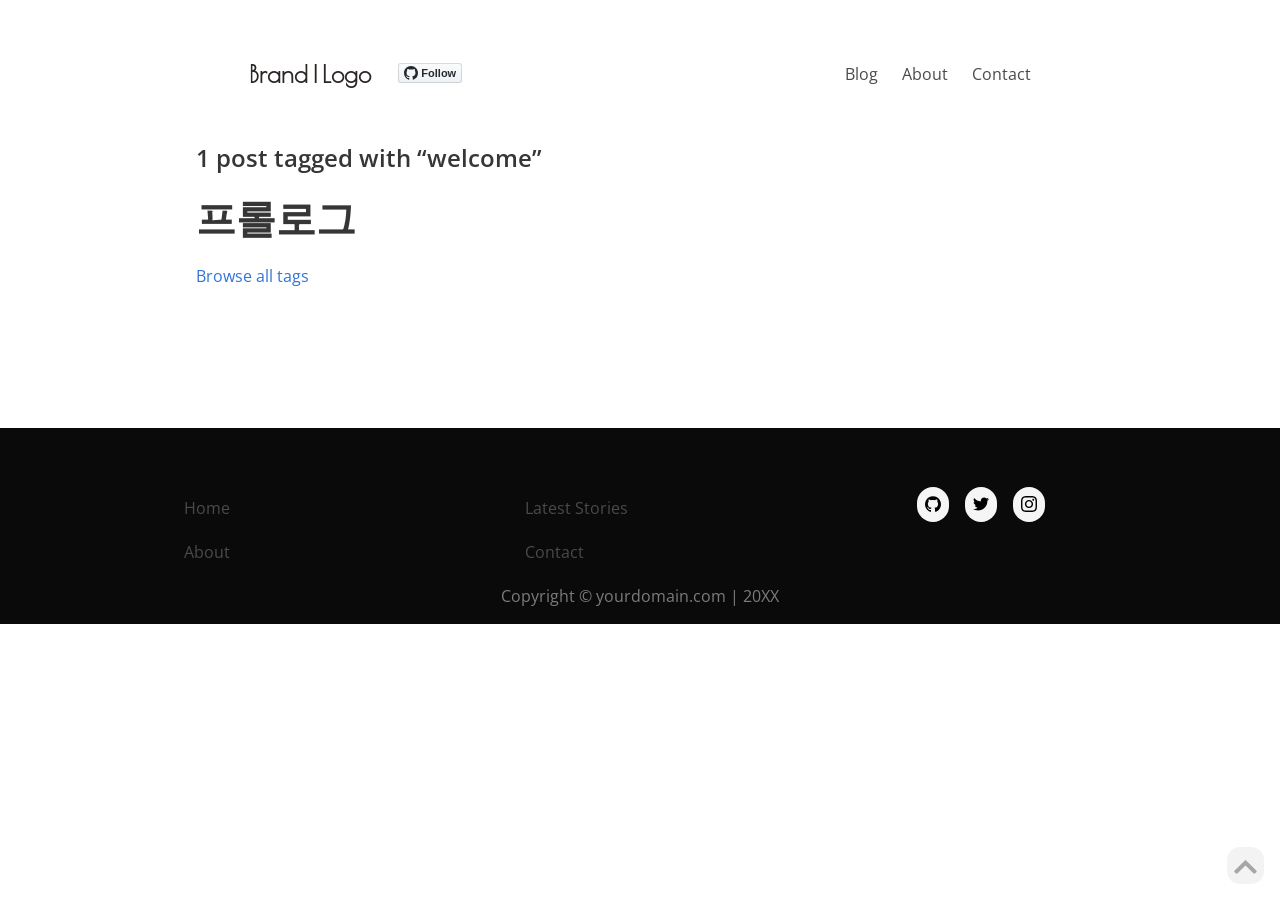
<file: tags/welcome/index.html>
<!DOCTYPE html><html lang="en"><head><meta charSet="utf-8"/><meta http-equiv="x-ua-compatible" content="ie=edge"/><meta name="viewport" content="width=device-width, initial-scale=1, shrink-to-fit=no"/><style data-href="/styles.7bc323af78c419443149.css">@import url(https://fonts.googleapis.com/css2?family=Open+Sans:ital,wght@0,300;0,400;0,600;0,700;0,800;1,300;1,400;1,600;1,700;1,800&family=Poiret+One&display=swap);@import url(https://fonts.googleapis.com/css2?family=Poppins:ital,wght@0,100;0,300;0,400;0,700;0,900;1,100;1,300;1,400;1,700;1,900&display=swap);
/*! bulma.io v0.9.2 | MIT License | github.com/jgthms/bulma */.button,.file-cta,.input,.textarea{-moz-appearance:none;-webkit-appearance:none;align-items:center;border:1px solid transparent;border-radius:4px;box-shadow:none;display:inline-flex;font-size:1rem;height:2.5em;justify-content:flex-start;line-height:1.5;padding:calc(.5em - 1px) calc(.75em - 1px);position:relative;vertical-align:top}.button:active,.button:focus,.file-cta:active,.file-cta:focus,.input:active,.input:focus,.is-active.button,.is-active.file-cta,.is-active.input,.is-active.textarea,.textarea:active,.textarea:focus{outline:none}.button[disabled],.file-cta[disabled],.input[disabled],.textarea[disabled]{cursor:not-allowed}.button,.file{-webkit-touch-callout:none;-webkit-user-select:none;-ms-user-select:none;user-select:none}.content:not(:last-child),.message:not(:last-child),.subtitle:not(:last-child),.title:not(:last-child){margin-bottom:1.5rem}.loader{animation:spinAround .5s linear infinite;border-radius:290486px;border-color:transparent transparent #dbdbdb #dbdbdb;border-style:solid;border-width:2px;content:"";display:block;height:1em;position:relative;width:1em}/*! minireset.css v0.0.6 | MIT License | github.com/jgthms/minireset.css */body,h1,h2,h3,h4,html,li,p,textarea,ul{margin:0;padding:0}h1,h2,h3,h4{font-size:100%;font-weight:400}ul{list-style:none}button,input,textarea{margin:0}html{box-sizing:border-box}*,:after,:before{box-sizing:inherit}html{background-color:#fff;font-size:16px;-moz-osx-font-smoothing:grayscale;-webkit-font-smoothing:antialiased;min-width:300px;overflow-x:hidden;overflow-y:scroll;text-rendering:optimizeLegibility;-webkit-text-size-adjust:100%;-moz-text-size-adjust:100%;text-size-adjust:100%}article,footer,header,section{display:block}body,button,input,textarea{font-family:BlinkMacSystemFont,-apple-system,Segoe UI,Roboto,Oxygen,Ubuntu,Cantarell,Fira Sans,Droid Sans,Helvetica Neue,Helvetica,Arial,sans-serif}code{-moz-osx-font-smoothing:auto;-webkit-font-smoothing:auto;font-family:monospace}body{color:#4a4a4a;font-size:1em;font-weight:400;line-height:1.5}a{color:#3273dc;cursor:pointer;text-decoration:none}a:hover{color:#363636}code{background-color:#f5f5f5;color:#da1039;font-size:.875em;font-weight:400;padding:.25em .5em}img{height:auto;max-width:100%}span{font-style:inherit;font-weight:inherit}@keyframes spinAround{0%{transform:rotate(0deg)}to{transform:rotate(359deg)}}.button{background-color:#fff;border-color:#dbdbdb;border-width:1px;color:#363636;cursor:pointer;justify-content:center;padding:calc(.5em - 1px) 1em;text-align:center;white-space:nowrap}.button .icon{height:1.5em;width:1.5em}.button .icon:first-child:not(:last-child){margin-left:calc(-.5em - 1px);margin-right:.25em}.button .icon:last-child:not(:first-child){margin-left:.25em;margin-right:calc(-.5em - 1px)}.button .icon:first-child:last-child{margin-left:calc(-.5em - 1px);margin-right:calc(-.5em - 1px)}.button:hover{border-color:#b5b5b5;color:#363636}.button:focus{border-color:#3273dc;color:#363636}.button:focus:not(:active){box-shadow:0 0 0 .125em rgba(50,115,220,.25)}.button.is-active,.button:active{border-color:#4a4a4a;color:#363636}.button.is-link{background-color:#3273dc;border-color:transparent;color:#fff}.button.is-link:hover{background-color:#276cda}.button.is-link:focus,.button.is-link:hover{border-color:transparent;color:#fff}.button.is-link:focus:not(:active){box-shadow:0 0 0 .125em rgba(50,115,220,.25)}.button.is-link.is-active,.button.is-link:active{background-color:#2366d1;border-color:transparent;color:#fff}.button.is-link[disabled]{background-color:#3273dc;border-color:transparent;box-shadow:none}.button[disabled]{background-color:#fff;border-color:#dbdbdb;box-shadow:none;opacity:.5}.container{flex-grow:1;position:relative;width:auto}@media screen and (min-width:1024px){.container{max-width:960px}}@media screen and (min-width:1216px){.container:not(.is-max-desktop){max-width:1152px}}@media screen and (min-width:1408px){.container:not(.is-max-desktop):not(.is-max-widescreen){max-width:1344px}}.content li+li{margin-top:.25em}.content p:not(:last-child),.content ul:not(:last-child){margin-bottom:1em}.content h1,.content h2,.content h3,.content h4{color:#363636;font-weight:600;line-height:1.125}.content h1{font-size:2em;margin-bottom:.5em}.content h1:not(:first-child){margin-top:1em}.content h2{font-size:1.75em;margin-bottom:.5714em}.content h2:not(:first-child){margin-top:1.1428em}.content h3{font-size:1.5em;margin-bottom:.6666em}.content h3:not(:first-child){margin-top:1.3333em}.content h4{font-size:1.25em;margin-bottom:.8em}.content ul{list-style:disc outside;margin-left:2em;margin-top:1em}.content ul ul{list-style-type:circle;margin-top:.5em}.content ul ul ul{list-style-type:square}.icon{align-items:center;display:inline-flex;justify-content:center;height:1.5rem;width:1.5rem}.image{display:block;position:relative}.image img{display:block;height:auto;width:100%}@keyframes moveIndeterminate{0%{background-position:200% 0}to{background-position:-200% 0}}.tags{align-items:center;display:flex;flex-wrap:wrap;justify-content:flex-start}.tags .tag{margin-bottom:.5rem}.tags .tag:not(:last-child){margin-right:.5rem}.tags:last-child{margin-bottom:-.5rem}.tags:not(:last-child){margin-bottom:1rem}.tag:not(body){align-items:center;background-color:#f5f5f5;border-radius:4px;color:#4a4a4a;display:inline-flex;font-size:.75rem;height:2em;justify-content:center;line-height:1.5;padding-left:.75em;padding-right:.75em;white-space:nowrap}.tag:not(body).is-link{background-color:#3273dc;color:#fff}.tag:not(body) .icon:first-child:not(:last-child){margin-left:-.375em;margin-right:.1875em}.tag:not(body) .icon:last-child:not(:first-child){margin-left:.1875em;margin-right:-.375em}.tag:not(body) .icon:first-child:last-child{margin-left:-.375em;margin-right:-.375em}a.tag:hover{text-decoration:underline}.subtitle,.title{word-break:break-word}.subtitle span,.title span{font-weight:inherit}.subtitle .tag,.title .tag{vertical-align:middle}.title{color:#363636;font-size:2rem;font-weight:600;line-height:1.125}.title:not(.is-spaced)+.subtitle{margin-top:-1.25rem}.title.is-4{font-size:1.5rem}.title.is-6{font-size:1rem}.subtitle{color:#4a4a4a;font-size:1.25rem;font-weight:400;line-height:1.25}.subtitle:not(.is-spaced)+.title{margin-top:-1.25rem}.subtitle.is-4{font-size:1.5rem}.subtitle.is-6{font-size:1rem}.heading{display:block;font-size:11px;letter-spacing:1px;margin-bottom:5px;text-transform:uppercase}.number{align-items:center;background-color:#f5f5f5;border-radius:290486px;display:inline-flex;font-size:1.25rem;height:2em;justify-content:center;margin-right:1.5rem;min-width:2.5em;padding:.25rem .5rem;text-align:center;vertical-align:top}.input,.textarea{background-color:#fff;border-color:#dbdbdb;border-radius:4px;color:#363636}.input::-moz-placeholder,.textarea::-moz-placeholder{color:rgba(54,54,54,.3)}.input::-webkit-input-placeholder,.textarea::-webkit-input-placeholder{color:rgba(54,54,54,.3)}.input:-moz-placeholder,.textarea:-moz-placeholder{color:rgba(54,54,54,.3)}.input:-ms-input-placeholder,.textarea:-ms-input-placeholder{color:rgba(54,54,54,.3)}.input:hover,.textarea:hover{border-color:#b5b5b5}.input:active,.input:focus,.is-active.input,.is-active.textarea,.textarea:active,.textarea:focus{border-color:#3273dc;box-shadow:0 0 0 .125em rgba(50,115,220,.25)}.input[disabled],.textarea[disabled]{background-color:#f5f5f5;border-color:#f5f5f5;box-shadow:none;color:#7a7a7a}.input[disabled]::-moz-placeholder,.textarea[disabled]::-moz-placeholder{color:hsla(0,0%,47.8%,.3)}.input[disabled]::-webkit-input-placeholder,.textarea[disabled]::-webkit-input-placeholder{color:hsla(0,0%,47.8%,.3)}.input[disabled]:-moz-placeholder,.textarea[disabled]:-moz-placeholder{color:hsla(0,0%,47.8%,.3)}.input[disabled]:-ms-input-placeholder,.textarea[disabled]:-ms-input-placeholder{color:hsla(0,0%,47.8%,.3)}.input,.textarea{box-shadow:inset 0 .0625em .125em rgba(10,10,10,.05);max-width:100%;width:100%}.is-link.input,.is-link.textarea{border-color:#3273dc}.is-link.input:active,.is-link.input:focus,.is-link.is-active.input,.is-link.is-active.textarea,.is-link.textarea:active,.is-link.textarea:focus{box-shadow:0 0 0 .125em rgba(50,115,220,.25)}.textarea{display:block;max-width:100%;min-width:100%;padding:calc(.75em - 1px);resize:vertical}.textarea:not([rows]){max-height:40em;min-height:8em}.file{align-items:stretch;display:flex;justify-content:flex-start;position:relative}.file.is-link .file-cta{background-color:#3273dc;border-color:transparent;color:#fff}.file.is-link:hover .file-cta{background-color:#276cda;border-color:transparent;color:#fff}.file.is-link:focus .file-cta{border-color:transparent;box-shadow:0 0 .5em rgba(50,115,220,.25);color:#fff}.file.is-link.is-active .file-cta,.file.is-link:active .file-cta{background-color:#2366d1;border-color:transparent;color:#fff}.file-label{align-items:stretch;display:flex;cursor:pointer;justify-content:flex-start;overflow:hidden;position:relative}.file-label:hover .file-cta{background-color:#eee;color:#363636}.file-label:active .file-cta{background-color:#e8e8e8;color:#363636}.file-input{height:100%;left:0;opacity:0;outline:none;position:absolute;top:0;width:100%}.file-cta{border-color:#dbdbdb;border-radius:4px;font-size:1em;padding-left:1em;padding-right:1em;white-space:nowrap;background-color:#f5f5f5;color:#4a4a4a}.label{color:#363636;display:block;font-size:1rem;font-weight:700}.label:not(:last-child){margin-bottom:.5em}.field:not(:last-child){margin-bottom:.75rem}.control{box-sizing:border-box;clear:both;position:relative;text-align:inherit}.control,.menu{font-size:1rem}.menu-list{line-height:1.25}.menu-list a{border-radius:2px;color:#4a4a4a;display:block;padding:.5em .75em}.menu-list a:hover{background-color:#f5f5f5;color:#363636}.menu-list a.is-active{background-color:#3273dc;color:#fff}.menu-list li ul{border-left:1px solid #dbdbdb;margin:.75em;padding-left:.75em}.message{background-color:#f5f5f5;border-radius:4px;font-size:1rem}.message a:not(.button):not(.tag):not(.dropdown-item){color:currentColor;text-decoration:underline}.message.is-link{background-color:#eef3fc}.message.is-link .message-body{border-color:#3273dc;color:#2160c4}.message-body{border-radius:4px;border:solid #dbdbdb;border-width:0 0 0 4px;color:#4a4a4a;padding:1.25em 1.5em}.message-body code,.navbar{background-color:#fff}.navbar{min-height:3.25rem;position:relative;z-index:30}.navbar.is-link{background-color:#3273dc;color:#fff}.navbar.is-link .navbar-brand>.navbar-item{color:#fff}.navbar.is-link .navbar-brand>a.navbar-item.is-active,.navbar.is-link .navbar-brand>a.navbar-item:focus,.navbar.is-link .navbar-brand>a.navbar-item:hover{background-color:#2366d1;color:#fff}.navbar.is-link .navbar-burger{color:#fff}@media screen and (min-width:1024px){.navbar.is-link .navbar-start>.navbar-item{color:#fff}.navbar.is-link .navbar-start>a.navbar-item.is-active,.navbar.is-link .navbar-start>a.navbar-item:focus,.navbar.is-link .navbar-start>a.navbar-item:hover{background-color:#2366d1;color:#fff}}.navbar>.container{width:100%}.navbar-brand,.navbar>.container{align-items:stretch;display:flex;min-height:3.25rem}.navbar-brand{flex-shrink:0}.navbar-brand a.navbar-item:focus,.navbar-brand a.navbar-item:hover{background-color:transparent}.navbar-burger{color:#4a4a4a;cursor:pointer;display:block;height:3.25rem;position:relative;width:3.25rem;margin-left:auto}.navbar-burger span{background-color:currentColor;display:block;height:1px;left:calc(50% - 8px);position:absolute;transform-origin:center;transition-duration:86ms;transition-property:background-color,opacity,transform;transition-timing-function:ease-out;width:16px}.navbar-burger span:first-child{top:calc(50% - 6px)}.navbar-burger span:nth-child(2){top:calc(50% - 1px)}.navbar-burger span:nth-child(3){top:calc(50% + 4px)}.navbar-burger:hover{background-color:rgba(0,0,0,.05)}.navbar-burger.is-active span:first-child{transform:translateY(5px) rotate(45deg)}.navbar-burger.is-active span:nth-child(2){opacity:0}.navbar-burger.is-active span:nth-child(3){transform:translateY(-5px) rotate(-45deg)}.navbar-menu{display:none}.navbar-item{color:#4a4a4a;display:block;line-height:1.5;padding:.5rem .75rem;position:relative}.navbar-item .icon:only-child{margin-left:-.25rem;margin-right:-.25rem}a.navbar-item{cursor:pointer}a.navbar-item.is-active,a.navbar-item:focus,a.navbar-item:focus-within,a.navbar-item:hover{background-color:#fafafa;color:#3273dc}.navbar-item{flex-grow:0;flex-shrink:0}.navbar-item img{max-height:1.75rem}@media screen and (max-width:1023px){.navbar>.container{display:block}.navbar-brand .navbar-item{align-items:center;display:flex}.navbar-menu{background-color:#fff;box-shadow:0 8px 16px rgba(10,10,10,.1);padding:.5rem 0}.navbar-menu.is-active{display:block}}@media screen and (min-width:1024px){.navbar,.navbar-menu,.navbar-start{align-items:stretch;display:flex}.navbar{min-height:3.25rem}.navbar.is-transparent a.navbar-item.is-active,.navbar.is-transparent a.navbar-item:focus,.navbar.is-transparent a.navbar-item:hover{background-color:transparent!important}.navbar-burger{display:none}.navbar-item{align-items:center;display:flex}.navbar-menu{flex-grow:1;flex-shrink:0}.navbar-start{justify-content:flex-start;margin-right:auto}.container>.navbar .navbar-brand,.navbar>.container .navbar-brand{margin-left:-.75rem}.container>.navbar .navbar-menu,.navbar>.container .navbar-menu{margin-right:-.75rem}a.navbar-item.is-active{color:#0a0a0a}a.navbar-item.is-active:not(:focus):not(:hover){background-color:transparent}}.column{display:block;flex-basis:0;flex-grow:1;flex-shrink:1;padding:.75rem}@media print,screen and (min-width:769px){.column.is-offset-1{margin-left:8.33333%}.column.is-4{flex:none;width:33.33333%}.column.is-6{flex:none;width:50%}.column.is-10{flex:none;width:83.33333%}.column.is-12{flex:none;width:100%}}.columns{margin-left:-.75rem;margin-right:-.75rem;margin-top:-.75rem}.columns:last-child{margin-bottom:-.75rem}.columns:not(:last-child){margin-bottom:.75rem}.columns.is-multiline{flex-wrap:wrap}@media print,screen and (min-width:769px){.columns:not(.is-desktop){display:flex}}.has-background-black{background-color:#0a0a0a!important}.has-text-primary{color:#00d1b2!important}a.has-text-primary:focus,a.has-text-primary:hover{color:#009e86!important}.has-text-white-ter{color:#f5f5f5!important}.is-size-1{font-size:3rem!important}.is-size-2{font-size:2.5rem!important}.is-size-4{font-size:1.5rem!important}.is-size-5{font-size:1.25rem!important}@media screen and (max-width:768px){.is-size-3-mobile{font-size:2rem!important}.is-size-5-mobile{font-size:1.25rem!important}}@media print,screen and (min-width:769px){.is-size-2-tablet{font-size:2.5rem!important}.is-size-5-tablet{font-size:1.25rem!important}}@media screen and (min-width:1216px){.is-size-1-widescreen{font-size:3rem!important}.is-size-4-widescreen{font-size:1.5rem!important}}.has-text-centered{text-align:center!important}.has-text-weight-semibold{font-weight:600!important}.has-text-weight-bold{font-weight:700!important}.is-block{display:block!important}.section{padding:3rem 1.5rem}.footer{background-color:#fafafa;padding:3rem 1.5rem 6rem}.container{max-width:1100px;margin:0 auto;flex-grow:0}.flex{display:flex;justify-content:center;align-items:flex-start;height:100%;width:100%}.flex-col,.flex-col-around{flex-direction:column}.flex-around,.flex-col-around{justify-content:space-around}.grid{display:grid!important;grid-template-columns:repeat(2,1fr);justify-content:center;height:100%;gap:4em 5em}.grid-3{grid-template-columns:repeat(3,1fr)}.center{justify-content:center!important;align-items:center!important;text-align:center!important}body,html{font-family:Open Sans}.navbar{box-shadow:none!important;margin-top:3em!important}.navbar-menu{flex-grow:0!important}.navbar-start{margin-right:0!important}.content .taglist{list-style:none;margin:1.5rem 1.5rem 0 0;display:flex;flex-wrap:wrap;justify-content:left;align-items:center}.content .taglist li{padding:0 2rem 1rem 0;margin-bottom:1.5rem;margin-top:0}h1{font-family:Poiret One}.tag{background:#ddd;opacity:.62;border-radius:20px;padding:.4em 1em!important}.section{padding:2rem 1.5rem!important}.btn{display:inline-block;padding:12px 16px 10px;font-size:18px;font-size:1rem;line-height:1.25;background-color:#fff;margin-top:0;text-decoration:none;font-weight:700;color:#cc3700;text-align:center;box-shadow:inset 0 0 0 2px #f40;transition:all .15s ease}.margin-top-0{margin-top:0!important}.icon svg{width:1.5rem;height:1.35rem;fill:currentColor}.navbar-brand .navbar-item.logo{padding:0 1rem}footer.footer{padding:2rem 0 0;background-color:transparent}.logo{font-size:1.5rem;display:flex;justify-content:space-between;align-items:center}.logo h1{margin-right:15px;font-weight:700!important;color:#2b2523}.menu-list{list-style:none!important;text-align:left}.social{padding:2em}.social a{padding:.5em .5em .3em;border-radius:1em;background-color:#f5f5f5;margin:.5em;width:1em;height:1em;vertical-align:middle;display:inline}.featured-thumbnail{width:100%!important;height:2em!important}.blog-list-item{height:-webkit-fit-content;height:-moz-fit-content;height:fit-content}.blog-list-item.is-featured{background-color:#ddd}.blog-list-item header{display:flex}.blog-list-item .featured-thumbnail{flex-basis:35%}.blogRollTitle{color:#000!important;font-size:1.22em!important;font-weight:600!important}.blogRollDate{margin:.65em 0!important;font-size:.85em;text-decoration:underline;font-style:italic}.blogRollExcerpt{margin-top:0!important;margin-bottom:.7em!important;overflow:hidden}.blogPostDescription{margin-top:.5em;color:#454746!important}.blogPostedDetails{font-style:italic!important;font-family:Poppins!important;font-size:.9em}.blogPostAuthor,.blogPostDate{text-decoration:underline!important}.scroll-to-top:before{content:url([data-uri]);padding:7px;justify-content:center;align-items:center;opacity:.35;background:#ddd;border-radius:35%;width:2.3em;height:2.3em;position:fixed;right:1em;bottom:1em;cursor:pointer}.scroll-to-top:hover:before{padding:7px;opacity:.8}.line{width:100%!important;height:1px;background:#141414!important;margin:1em auto!important}.blogPostFeatureImage{height:30em!important;width:100vw!important;-o-object-fit:cover;object-fit:cover}.blogContainer,.blogPostContentsContainer{width:80vw;margin:4em auto;position:relative}.blogPostContentsContainer{width:50vw}.blogPostContentsContainer h1,.blogPostContentsContainer h2,.blogPostContentsContainer h3,.blogPostContentsContainer h4,.blogPostContentsContainer li,.blogPostContentsContainer p,.blogPostContentsContainer span,.blogPostContentsContainer ul{color:#000!important;font-family:Poppins!important;position:relative;width:-webkit-fit-content;width:-moz-fit-content;width:fit-content;margin-top:1em}.blogPostContentsContainer p{text-align:justify;width:100%!important}.blogPostContentsContainer p img{margin:1.5em auto!important;width:100em}.blogPostContent li{width:100%;text-align:justify}.blogPostContentsContainer h1:after,.blogPostContentsContainer h2:after,.blogPostContentsContainer h3:after,.blogPostContentsContainer h4:after{position:absolute;margin-top:-.45em;margin-left:-10px;display:block;width:107%;height:.5em;background:#eff239;content:"";z-index:-1;border-bottom:2px solid #ddd}.blogPostContentsContainer h2:after{background:#a5f1b1}.blogPostContentsContainer h3:after{background:#9cf5f0}.is-featured{background:#fff!important}.recent-posts{color:#848383!important}@media (max-width:800px){.blog-list-item .featured-thumbnail{flex-basis:50%}.grid-3{grid-template-columns:repeat(2,1fr)!important}.blogContainer{font-size:.85em!important}.blogPostContentsContainer{width:65vw!important}}@media (max-width:500px){.main-heading{margin:0!important;text-align:center!important}.blog-list-item header{display:block}.blog-list-item .featured-thumbnail{text-align:center;max-width:100%;margin:0 0 1em}.grid-3{grid-template-columns:1fr!important}.section{padding:1rem!important}.featured-thumbnail{height:-webkit-fit-content!important;height:-moz-fit-content!important;height:fit-content!important}.blogContainer{font-size:.8em!important;width:85vw!important;margin:2em auto!important}.blogPostContentsContainer{width:75vw!important;text-align:justify}}</style><meta name="generator" content="Gatsby 2.24.37"/><title data-react-helmet="true">welcome | sf 포트폴리오</title><link data-react-helmet="true" rel="apple-touch-icon" sizes="180x180" href="/img/apple-touch-icon.png"/><link data-react-helmet="true" rel="icon" type="image/png" href="/img/favicon-32x32.png" sizes="32x32"/><link data-react-helmet="true" rel="icon" type="image/png" href="/img/favicon-16x16.png" sizes="16x16"/><link data-react-helmet="true" rel="mask-icon" href="/img/safari-pinned-tab.svg" color="#ff4400"/><meta data-react-helmet="true" name="description" content="포트폴리오입니다."/><meta data-react-helmet="true" name="theme-color" content="#fff"/><meta data-react-helmet="true" property="og:type" content="business.business"/><meta data-react-helmet="true" property="og:title" content="sf 포트폴리오"/><meta data-react-helmet="true" property="og:url" content="/"/><meta data-react-helmet="true" property="og:image" content="/img/og-image.jpg"/><link as="script" rel="preload" href="/webpack-runtime-63643938f83669795c24.js"/><link as="script" rel="preload" href="/framework-4d388e42692921a0bc82.js"/><link as="script" rel="preload" href="/532a2f07-eab12bd8c1307bb9b2a4.js"/><link as="script" rel="preload" href="/app-147960cbd689cc991145.js"/><link as="script" rel="preload" href="/styles-c2fe8482057191dca484.js"/><link as="script" rel="preload" href="/commons-8149bf0bbb9177bcf51c.js"/><link as="script" rel="preload" href="/component---src-templates-tags-js-c4d26e1190a971962eda.js"/><link as="fetch" rel="preload" href="/page-data/tags/welcome/page-data.json" crossorigin="anonymous"/><link as="fetch" rel="preload" href="/page-data/sq/d/4080856488.json" crossorigin="anonymous"/><link as="fetch" rel="preload" href="/page-data/app-data.json" crossorigin="anonymous"/></head><body><div id="___gatsby"><div style="outline:none" tabindex="-1" id="gatsby-focus-wrapper"><div><nav class="navbar is-transparent" role="navigation" aria-label="main-navigation"><div class="container flex-around"><div class="navbar-brand logo"><a class="navbar-item" title="Logo" href="/"><h1>Brand | Logo</h1></a><span><a href="https://github.com/simarmannsingh">Follow</a></span><div class="navbar-burger burger " data-target="navMenu" role="button" tabindex="0"><span></span><span></span><span></span></div></div><div id="navMenu" class="navbar-menu "><div class="navbar-start has-text-centered"><a class="navbar-item" href="/blog">Blog</a><a class="navbar-item" href="/pages/about">About</a><a class="navbar-item" href="/contact">Contact</a></div></div></div></nav><div><div class="container"><div class="column is-10 is-offset-1" style="margin-bottom:6rem"><section class="section"><h3 class="title is-size-4 is-bold-light">1 post tagged with “welcome”</h3><ul class="taglist content"><li><a href="/blog/1667910911415/"><h2 class="is-size-2">프롤로그</h2></a></li></ul><p><a href="/tags/">Browse all tags</a></p></section></div></div></div><div class="scroll-to-top" aria-label="Scroll To Top" id="scrolltotop" role="button" tabindex="0"></div><footer class="footer has-background-black has-text-white-ter"><div class="content has-text-centered has-background-black has-text-white-ter"><div class="has-background-black has-text-white-ter"><div style="max-width:80vw;margin:0 auto" class="columns"><div class="column is-4"><section class="menu"><ul class="menu-list"><li><a class="navbar-item" href="/">Home</a></li><li><a class="navbar-item" href="/pages/about">About</a></li></ul></section></div><div class="column is-4"><section><ul class="menu-list"><li><a class="navbar-item" href="/blog">Latest Stories</a></li><li><a class="navbar-item" href="/contact">Contact</a></li></ul></section></div><div class="column is-4 social"><a title="github" href="https://github.com/"><img src="[data-uri]" alt="GitHub" style="width:1em;height:1em"/></a><a title="twitter" href="https://twitter.com/"><img class="fas fa-lg" src="[data-uri]" alt="Twitter" style="width:1em;height:1em"/></a><a title="instagram" href="https://www.instagram.com/"><img src="[data-uri]" alt="Instagram" style="width:1em;height:1em"/></a></div></div></div><p style="padding-bottom:1em;color:#7c7c7c">Copyright © yourdomain.com | 20XX</p></div></footer></div></div><div id="gatsby-announcer" style="position:absolute;top:0;width:1px;height:1px;padding:0;overflow:hidden;clip:rect(0, 0, 0, 0);white-space:nowrap;border:0" aria-live="assertive" aria-atomic="true"></div></div><script id="gatsby-script-loader">/*<![CDATA[*/window.pagePath="/tags/welcome/";/*]]>*/</script><script id="gatsby-chunk-mapping">/*<![CDATA[*/window.___chunkMapping={"polyfill":["/polyfill-4ae9998089be5c9f1dc7.js"],"app":["/app-147960cbd689cc991145.js"],"component---src-pages-404-js":["/component---src-pages-404-js-a76d34b42277620a1828.js"],"component---src-pages-blog-index-js":["/component---src-pages-blog-index-js-4e3d35986d8b464ea220.js"],"component---src-pages-contact-examples-js":["/component---src-pages-contact-examples-js-cd8b0f4aa93d2d61bd7f.js"],"component---src-pages-contact-file-upload-js":["/component---src-pages-contact-file-upload-js-48baece73b558894550e.js"],"component---src-pages-contact-index-js":["/component---src-pages-contact-index-js-ebd5f7e4924e345bbfef.js"],"component---src-pages-contact-thanks-js":["/component---src-pages-contact-thanks-js-15c00b7855f09f799c1e.js"],"component---src-pages-tags-index-js":["/component---src-pages-tags-index-js-f9ea78f571dddd878998.js"],"component---src-templates-about-page-js":["/component---src-templates-about-page-js-bcd180a172a412ad40fa.js"],"component---src-templates-blog-post-js":["/component---src-templates-blog-post-js-5b8ce9c1d52a3f599333.js"],"component---src-templates-index-page-js":["/component---src-templates-index-page-js-964e626657941ab0d46b.js"],"component---src-templates-tags-js":["/component---src-templates-tags-js-c4d26e1190a971962eda.js"],"polyfills-dom":["/polyfills-dom-c834083e74801d8ee598.js"],"polyfills-core-js":["/polyfills-core-js-0a0ea6a9cf6f77847947.js"]};/*]]>*/</script><script src="/polyfill-4ae9998089be5c9f1dc7.js" nomodule=""></script><script src="/component---src-templates-tags-js-c4d26e1190a971962eda.js" async=""></script><script src="/commons-8149bf0bbb9177bcf51c.js" async=""></script><script src="/styles-c2fe8482057191dca484.js" async=""></script><script src="/app-147960cbd689cc991145.js" async=""></script><script src="/532a2f07-eab12bd8c1307bb9b2a4.js" async=""></script><script src="/framework-4d388e42692921a0bc82.js" async=""></script><script src="/webpack-runtime-63643938f83669795c24.js" async=""></script></body></html>
</file>
